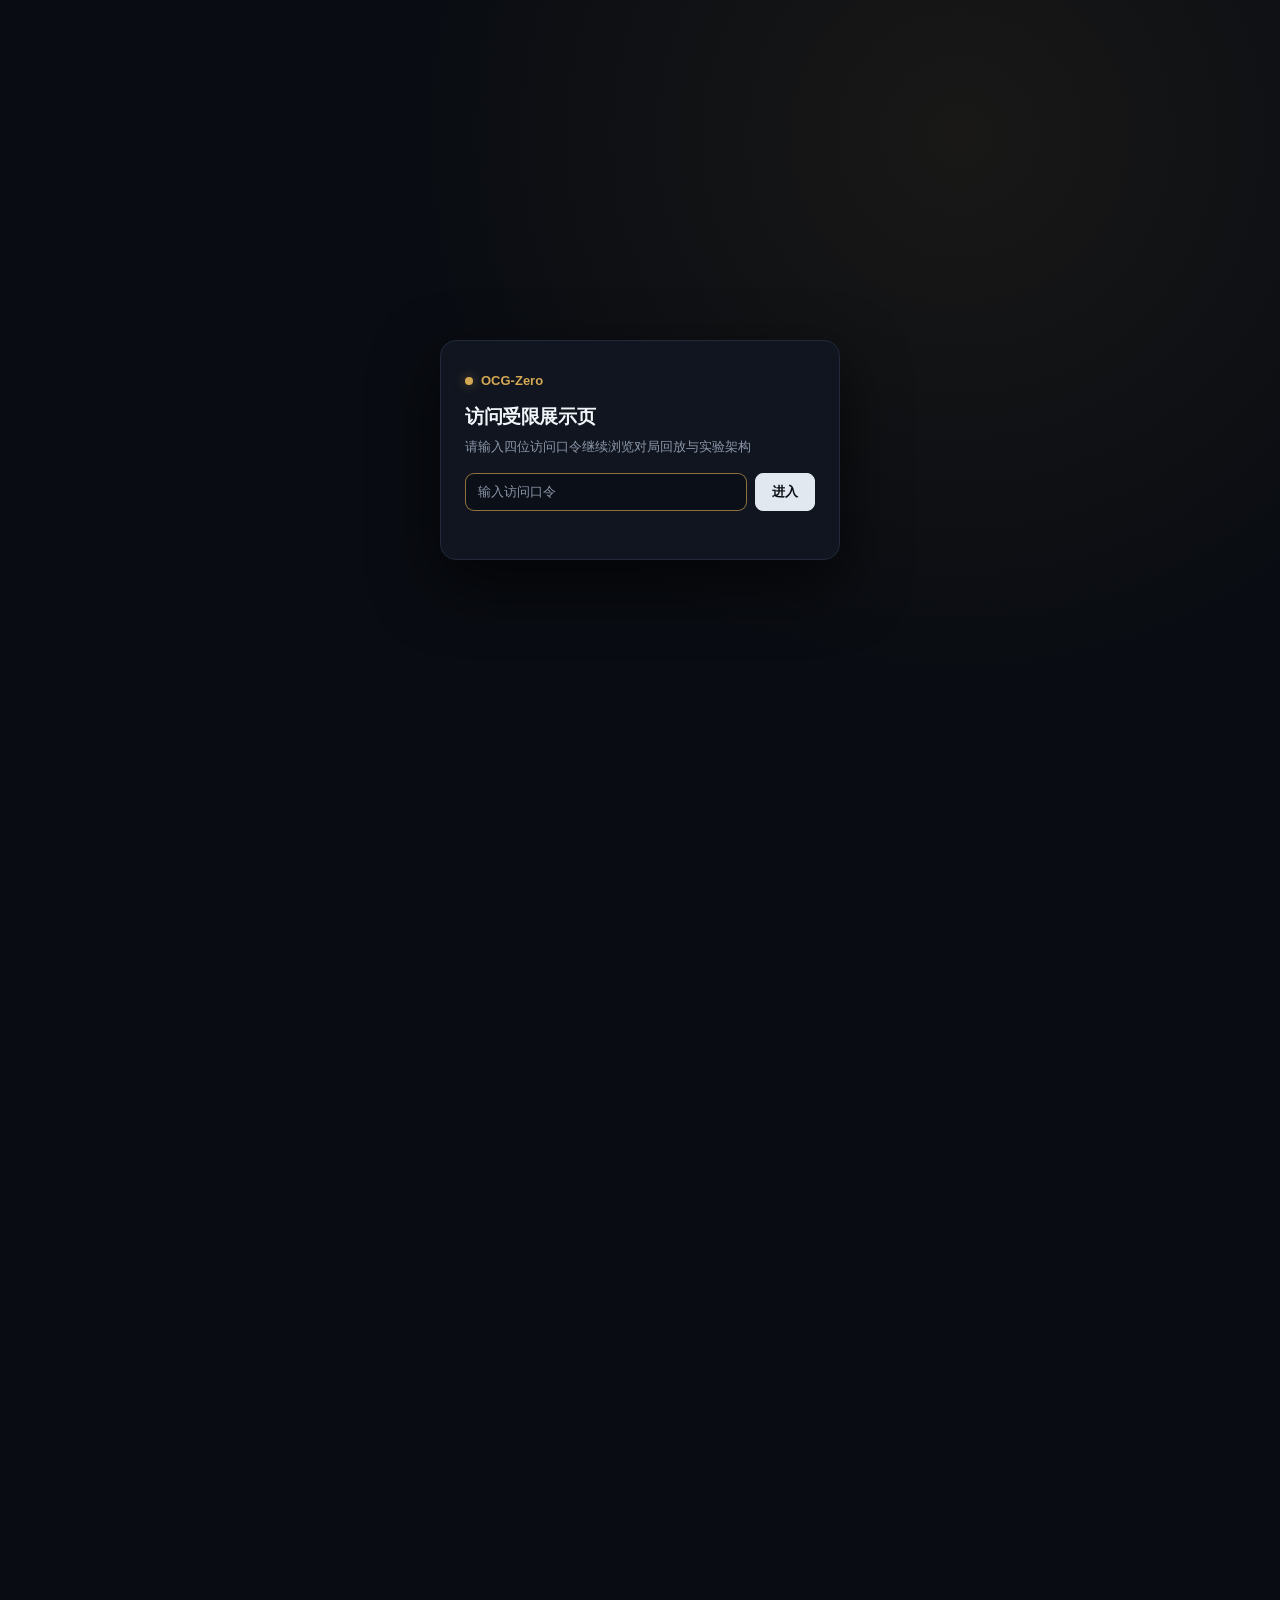
<file: index.html>
<!DOCTYPE html>
<html lang="zh-CN">
<head>
  <meta charset="UTF-8" />
  <meta name="viewport" content="width=device-width, initial-scale=1.0" />
  <title>OCG-Zero · 对局回放浏览</title>
  <link rel="stylesheet" href="assets/style.css" />
  <script src="assets/gate.js"></script>
</head>
<body>
  <nav class="topbar">
    <div class="topbar-inner">
      <a class="brand" href="index.html"><span class="brand-dot"></span><span>OCG-Zero</span></a>
      <div class="nav-links">
        <a class="nav-link active" href="index.html">对局回放</a>
        <a class="nav-link" href="puct.html">PUCT 实时选招</a>
        <a class="nav-link" href="psro.html">PSRO 博弈演化</a>
        <a class="nav-link" href="breaker.html">后攻破阵</a>
        <a class="nav-link" href="arch.html">架构与算力</a>
      </div>
    </div>
  </nav>
  <main class="container">
    <div class="page-head">
      <h1>OCG-Zero · 真实规则与排位对局回放</h1>
      <p>包含 4 场离线实验室基准回放与 6 场 MyCard 竞技排位（Bo3）真人实战高光/复盘；桌垫上的手牌、双方墓地、除外、额外、卡组、Bo3 换备及每张在场卡均可点击查看详情与官方中文卡文。</p>
    </div>

    <section class="kpi-grid">
      <div class="kpi">
        <div class="kpi-label">原装 40 卡 OCG 基准任务</div>
        <div class="kpi-value">12 / 12</div>
        <div class="kpi-sub">4 大梯度卡组零魔改全部打通</div>
      </div>
      <div class="kpi">
        <div class="kpi-label">搜索预算 vs 网络容量缩放</div>
        <div class="kpi-value">3.25×</div>
        <div class="kpi-sub">残差先验达 48.2%，搜索斜率主导扩展</div>
      </div>
      <div class="kpi">
        <div class="kpi-label">PSRO 手坑主动捏坑率</div>
        <div class="kpi-value">47.1%</div>
        <div class="kpi-sub">跳过早期诱饵，T1 目标达成率减半</div>
      </div>
      <div class="kpi">
        <div class="kpi-label">天杯龙后攻 · 排位与破阵</div>
        <div class="kpi-value">38.75%</div>
        <div class="kpi-sub">离线 63.75% 全清 · 新增 6 场 MyCard 真人排位 Bo3</div>
      </div>
    </section>

    <section class="panel">
      <div class="filter-bar" id="scenarioFilters"></div>
      <div class="tabs" id="scenarioTabs"></div>

      <div style="display:flex;flex-wrap:wrap;justify-content:space-between;align-items:baseline;gap:10px;margin-bottom:10px;">
        <div>
          <h2 id="scTitle" style="font-size:1.08rem;"></h2>
          <p id="scSubtitle" style="font-size:12px;color:var(--muted);margin-top:2px;"></p>
        </div>
        <span class="step-counter" id="stepBadge">第 1 / 88 步</span>
      </div>

      <div class="explorer-grid">
        <div class="board-shell">
          <div class="board-bar">
            <div class="bar-group">
              <span class="lp-tag"><span id="lpLabel0">我方</span> <b id="lp0">8000</b></span>
              <span class="phase-tag" id="phasePill">第 1 回合 · 主要阶段 1</span>
            </div>
            <div class="bar-group">
              <button class="btn" id="handBtn">当前手牌</button>
              <button class="btn" id="zoneBtn">墓地/除外/额外</button>
              <button class="btn" id="deckBtn">完整卡组</button>
              <button class="btn" id="matToggleBtn">深空桌垫</button>
              <span class="lp-tag opp"><span id="lpLabel1">对手</span> <b id="lp1">8000</b></span>
            </div>
          </div>

          <div class="hand-drawer" id="handDrawer">
            <div class="hand-row"><span class="hand-row-label" id="p1HandWho">对手手牌</span><div id="p1HandList" style="display:flex;flex-wrap:wrap;gap:5px;"></div></div>
            <div class="hand-row"><span class="hand-row-label" id="p0HandWho">我方手牌</span><div id="p0HandList" style="display:flex;flex-wrap:wrap;gap:5px;"></div></div>
          </div>

          <div class="playmat-scroll">
            <div class="playmat" id="playmatBox">
              <div class="playmat-grid">
                <div class="zone pile clickable" id="oppDeck" title="点击查看对手已亮卡表"></div>
                <div class="zone st pend-red" id="oppS4"></div>
                <div class="zone st" id="oppS3"></div>
                <div class="zone st" id="oppS2"></div>
                <div class="zone st" id="oppS1"></div>
                <div class="zone st pend-blue" id="oppS0"></div>
                <div class="zone pile clickable" id="oppExtra" title="点击查看对手已亮卡表"></div>

                <div class="zone pile clickable" id="oppGY" title="点击检视对手墓地与除外区"></div>
                <div class="zone mz" id="oppM4"></div>
                <div class="zone mz" id="oppM3"></div>
                <div class="zone mz" id="oppM2"></div>
                <div class="zone mz" id="oppM1"></div>
                <div class="zone mz" id="oppM0"></div>
                <div class="zone field-z" id="oppField"></div>

                <div class="pm-mid-spacer"><span id="matSideNote"></span></div>
                <div class="zone emz" id="emz0"></div>
                <div class="pm-mid-line" id="centerChainOrb"><span id="centerChainBadge">MAIN</span></div>
                <div class="zone emz" id="emz1"></div>
                <div class="pm-chain-area">
                  <div id="chainBox"><span style="font-size:10px;color:var(--muted);">无连锁处理</span></div>
                  <div style="font-family:var(--mono);font-size:9.5px;color:var(--muted);" id="chainCount">累计连锁 0</div>
                </div>

                <div class="zone field-z" id="p0Field"></div>
                <div class="zone mz" id="p0M0"></div>
                <div class="zone mz" id="p0M1"></div>
                <div class="zone mz" id="p0M2"></div>
                <div class="zone mz" id="p0M3"></div>
                <div class="zone mz" id="p0M4"></div>
                <div class="zone pile clickable" id="p0GY" title="点击检视我方墓地与除外区"></div>

                <div class="zone pile clickable" id="p0Extra" title="点击检视我方额外卡组"></div>
                <div class="zone st pend-blue" id="p0S0"></div>
                <div class="zone st" id="p0S1"></div>
                <div class="zone st" id="p0S2"></div>
                <div class="zone st" id="p0S3"></div>
                <div class="zone st pend-red" id="p0S4"></div>
                <div class="zone pile clickable" id="p0Deck" title="点击查看我方完整主/额/副卡组"></div>
              </div>
            </div>
          </div>

          <div class="zone-strip" id="zoneStrip"></div>
          <p id="scNote" style="font-size:11.5px;color:var(--muted);line-height:1.5;"></p>
        </div>

        <div class="side-panel">
          <div class="controls">
            <button class="btn" id="prevBtn">上一步</button>
            <button class="btn primary" id="playBtn">播放</button>
            <button class="btn" id="nextBtn">下一步</button>
            <button class="btn" id="speedBtn" style="font-family:var(--mono);">1.0×</button>
            <input type="range" id="stepSlider" min="0" max="0" value="0" aria-label="回放进度" />
          </div>
          <div class="milestones" id="milestones"></div>
          <div class="step-detail">
            <div class="step-head-row">
              <h3 id="stepTitle"></h3>
              <span class="src-badge" id="stepSrcBadge" style="display:none;"></span>
            </div>
            <p id="stepDesc"></p>
          </div>
          <div style="display:flex;justify-content:space-between;font-size:11px;color:var(--muted);padding:0 2px;">
            <span>动作日志</span><span>点击任意行跳转 · 场上卡片可点开</span>
          </div>
          <div class="step-log" id="stepLog"></div>
        </div>
      </div>
    </section>

    <div class="section-head">
      <h2>深入原理与动态可视化</h2>
      <span>点击顶部导航或下方入口查看算法实时选招与博弈轨迹</span>
    </div>
    <section class="two-col">
      <a class="panel" href="puct.html" style="display:block;transition:border-color .15s;">
        <h3 style="font-size:1rem;margin-bottom:4px;color:var(--accent);">PUCT 实时搜索选招过程 →</h3>
        <p style="font-size:12.5px;color:var(--muted);">逐轮拆解真实求解器 16 次树模拟：观察 MLP 先验 P(s,a)、探索加成 U(s,a) 与引擎实测回传 Q(s,a) 如何动态选招并纠正误判。</p>
      </a>
      <a class="panel" href="psro.html" style="display:block;transition:border-color .15s;">
        <h3 style="font-size:1rem;margin-bottom:4px;color:var(--gold);">PSRO 博弈演化与可见轨迹 →</h3>
        <p style="font-size:12.5px;color:var(--muted);">交互式 4×4 收益矩阵与纳什均衡热力图，并排对比初代见窗乱交与多轮博弈后“捏坑双杀 / 吃坑重连”的真实对局序列。</p>
      </a>
    </section>

    <footer>
      <span>OCG-Zero 公开展示页 · 7×5 对局回放与多区域检视浏览器</span>
      <span>卡名与卡文核对来源：YGOCDB 中文卡表 &amp; MyCard 竞技排位实录</span>
    </footer>
  </main>

  <!-- Deck / Opp Cards / Bo3 Side Modal -->
  <div class="modal-backdrop" id="deckModal">
    <div class="modal-box">
      <div class="modal-head">
        <div>
          <h3 id="deckModalTitle" style="font-size:1.05rem;">完整卡组</h3>
          <p id="deckModalSub" style="font-size:12px;color:var(--muted);margin-top:2px;"></p>
        </div>
        <button class="btn" id="closeDeckBtn">关闭</button>
      </div>
      <div class="modal-tabs" id="deckModalTabs"></div>
      <div id="deckModalBody"></div>
    </div>
  </div>

  <!-- Zones Modal: GY / Removed / Extra / Opp Seen / Side Swaps -->
  <div class="modal-backdrop" id="zoneModal">
    <div class="modal-box">
      <div class="modal-head">
        <div>
          <h3 id="zoneModalTitle" style="font-size:1.05rem;">区域卡片检视</h3>
          <p id="zoneModalSub" style="font-size:12px;color:var(--muted);margin-top:2px;"></p>
        </div>
        <button class="btn" id="closeZoneBtn">关闭</button>
      </div>
      <div class="modal-tabs" id="zoneModalTabs"></div>
      <div id="zoneModalBody"></div>
    </div>
  </div>

  <!-- Single Card Detail Modal (Topmost) -->
  <div class="modal-backdrop card-modal-backdrop" id="cardModal">
    <div class="modal-box card-modal-box">
      <div class="modal-head">
        <div>
          <h3 id="cardModalTitle" style="font-size:1.08rem;">卡片详情</h3>
          <p id="cardModalSub" style="font-size:12px;color:var(--muted);margin-top:2px;"></p>
        </div>
        <button class="btn" id="closeCardBtn">关闭</button>
      </div>
      <div id="cardModalBody"></div>
    </div>
  </div>

  <script src="assets/replays_data.js"></script>
  <script>
    const SCENARIOS = window.SCENARIOS || [];
    const DECKS = window.DECKS || {};
    const CARD_DB = window.CARD_DB || {};

    let activeCategory = "all";
    let activeScenarioIdx = 0;
    let activeStepIdx = 0;
    let activeDeckTab = "my";
    let activeZoneTab = "p0Gy";
    let timer = null;
    const SPEEDS = [1, 2, 4];
    let speedIdx = 0;
    const BASE_MS = 2000;

    const filtersEl = document.getElementById("scenarioFilters");
    const tabsEl = document.getElementById("scenarioTabs");
    const sliderEl = document.getElementById("stepSlider");
    const playBtn = document.getElementById("playBtn");
    const speedBtn = document.getElementById("speedBtn");
    const logEl = document.getElementById("stepLog");
    const mileEl = document.getElementById("milestones");
    const handBtn = document.getElementById("handBtn");
    const handDrawer = document.getElementById("handDrawer");
    const deckModal = document.getElementById("deckModal");
    const zoneModal = document.getElementById("zoneModal");
    const cardModal = document.getElementById("cardModal");
    const playmatBox = document.getElementById("playmatBox");
    const matToggleBtn = document.getElementById("matToggleBtn");

    const esc = (s) => String(s == null ? "" : s)
      .replace(/&/g, "&amp;").replace(/</g, "&lt;").replace(/>/g, "&gt;")
      .replace(/"/g, "&quot;").replace(/'/g, "&#39;");

    function inferKindFromCard(cardName, explicitKind) {
      if (explicitKind) return explicitKind;
      const info = CARD_DB[cardName];
      const tp = String(info?.types || "");
      if (tp.includes("连接")) return "link";
      if (tp.includes("超量")) return "xyz";
      if (tp.includes("同调")) return "synchro";
      if (tp.includes("融合")) return "fusion";
      if (tp.includes("场地")) return "field";
      if (tp.includes("陷阱")) return "trap";
      if (tp.includes("魔法")) return "spell";
      return "monster";
    }

    function openCardModal(cardName, zoneContext = "", cardObj = null) {
      const nm = typeof cardName === "string" ? cardName : (cardName?.name || "未知卡片");
      if (/里侧怪兽|里侧魔陷/.test(nm)) {
        document.getElementById("cardModalTitle").textContent = nm;
        document.getElementById("cardModalSub").textContent = zoneContext || "盖放状态";
        document.getElementById("cardModalBody").innerHTML = `
          <div class="card-desc-box">该卡片当前处于里侧覆盖状态（未公开），真实视角下无法提前获知其精确卡名。</div>
        `;
        cardModal.classList.add("open");
        return;
      }
      const dbEntry = CARD_DB[nm] || {};
      const code = cardObj?.code || dbEntry.id || 0;
      document.getElementById("cardModalTitle").textContent = nm;
      const subParts = [dbEntry.enName || "", code ? `#${code}` : "", zoneContext].filter(Boolean);
      document.getElementById("cardModalSub").textContent = subParts.join(" · ");

      const stats = [];
      if (dbEntry.types) stats.push(dbEntry.types);
      else if (cardObj?.meta) stats.push(cardObj.meta);
      if (dbEntry.atk !== null && dbEntry.atk !== undefined && dbEntry.atk >= 0) stats.push(`ATK ${dbEntry.atk}`);
      if (dbEntry.def !== null && dbEntry.def !== undefined && dbEntry.def >= 0 && !String(dbEntry.types || "").includes("连接")) {
        stats.push(`DEF ${dbEntry.def}`);
      }
      if (cardObj?.meta && (!dbEntry.types || !cardObj.meta.includes(dbEntry.types))) {
        stats.push(`当前表示: ${cardObj.meta}`);
      }

      const pdescBlock = dbEntry.pdesc
        ? `<div class="card-desc-box" style="margin-bottom:8px;border-color:rgba(56,189,248,.35);"><b>【灵摆效果】</b>\n${esc(dbEntry.pdesc)}</div>`
        : "";
      const descText = dbEntry.desc || "暂无本地卡文缓存（仍可在当前对局轨迹中追踪该卡调度情况）。";

      document.getElementById("cardModalBody").innerHTML = `
        ${stats.length ? `<div class="card-stat-row">${stats.map((s) => `<span class="card-stat-pill">${esc(s)}</span>`).join("")}</div>` : ""}
        ${pdescBlock}
        <div class="card-desc-box">${esc(descText)}</div>
      `;
      cardModal.classList.add("open");
    }

    function renderZone(id, wm, card, opt = {}) {
      const el = document.getElementById(id);
      if (!el) return;
      const base = opt.base || "mz";
      const pip = opt.pip ? `<span class="pend-pip ${opt.pip}"></span>` : "";
      if (!card) {
        el.className = `zone ${base} empty`;
        el.removeAttribute("title");
        el.onclick = null;
        el.innerHTML = `${pip}<div class="zone-wm">${esc(wm)}</div>`;
        return;
      }
      const isFacedown = Boolean(card.facedown) || (/盖放/.test(card.meta || "") && !/已使用/.test(card.meta || ""));
      const kind = isFacedown ? "facedown" : (card.kind || "monster");
      el.className = `zone ${base} filled clickable-card ${kind}${opt.opp ? " opp-owned" : ""}`;
      el.title = card.name + (card.meta ? " · " + card.meta : "") + "（点击查看卡文）";
      el.innerHTML = `${pip}<div class="c-tag">${esc(wm)}</div><div class="c-name">${esc(card.name)}</div><div class="c-meta">${esc(card.meta || "")}</div>`;
      el.onclick = () => openCardModal(card.name, `${opt.opp ? "对手" : "我方"} · ${wm}`, card);
    }

    function renderPile(id, title, countText, topCard, onClick) {
      const el = document.getElementById(id);
      if (!el) return;
      el.className = "zone pile clickable empty";
      el.innerHTML = `<div class="zone-wm">${esc(title)}${countText !== "" ? `<b>${esc(countText)}</b>` : ""}${topCard ? `<small>${esc(topCard)}</small>` : ""}<span class="pile-cta">点开</span></div>`;
      el.onclick = onClick || null;
    }

    function renderHandList(el, cards, emptyMsg, isOpp, oppHandCount = null) {
      if (!cards || !cards.length) {
        if (isOpp && oppHandCount != null) {
          el.innerHTML = `<span class="hand-pill opp">对手未知暗牌 ×${oppHandCount}（实战盲手牌）</span>`;
        } else {
          el.innerHTML = `<span style="font-size:11px;color:var(--muted);">${esc(emptyMsg)}</span>`;
        }
        return;
      }
      el.innerHTML = "";
      cards.forEach((c) => {
        const nm = typeof c === "string" ? c : c.name;
        const btn = document.createElement("span");
        btn.className = `hand-pill clickable${isOpp ? " opp" : ""}`;
        btn.textContent = nm;
        btn.title = "点击查看卡片详情";
        btn.onclick = () => openCardModal(nm, isOpp ? "对手手牌" : "我方手牌");
        el.appendChild(btn);
      });
    }

    function getStepZones(sc, step) {
      const myGy = step.gy || [];
      const oppGy = step.oppGy || [];
      const oppGyCount = step.oppGyCount != null ? Number(step.oppGyCount) : oppGy.length;
      const myRemoved = step.removed || [];
      const oppRemoved = step.oppRemoved || [];
      let myExtraCards = step.myExtraCards;
      if (!Array.isArray(myExtraCards)) {
        const dk = DECKS[sc.deckKey || "plant"];
        myExtraCards = [];
        if (dk && Array.isArray(dk.extra)) {
          dk.extra.forEach((c) => { for (let i = 0; i < (c.cnt || 1); i++) myExtraCards.push(c.name); });
        }
      }
      const myDeckCount = step.myDeckCount != null ? step.myDeckCount : (DECKS[sc.deckKey || "plant"]?.counts?.main ?? 40);
      const oppSeen = sc.oppDeckSeen || [];
      const sideSwaps = sc.sideSwaps || [];
      return { myGy, oppGy, oppGyCount, myRemoved, oppRemoved, myExtraCards, myDeckCount, oppSeen, sideSwaps };
    }

    function renderZoneStrip(sc, step, z) {
      const strip = document.getElementById("zoneStrip");
      strip.innerHTML = "";
      const items = [
        { key: "p0Gy", label: "我方墓地", count: z.myGy.length, cls: z.myGy.length ? "hot" : "" },
        { key: "oppGy", label: "对手墓地", count: z.oppGyCount, cls: z.oppGyCount ? "opp" : "" },
        { key: "p0Rm", label: "我方除外", count: z.myRemoved.length, cls: z.myRemoved.length ? "hot" : "" },
        { key: "oppRm", label: "对手除外", count: z.oppRemoved.length, cls: z.oppRemoved.length ? "opp" : "" },
        { key: "p0Extra", label: "我方额外", count: z.myExtraCards.length, cls: "" },
        { key: "oppSeen", label: "对手已亮牌", count: z.oppSeen.length, cls: z.oppSeen.length ? "opp" : "" },
      ];
      if (z.sideSwaps.length) {
        items.push({ key: "side", label: "Bo3 换备", count: z.sideSwaps.length, cls: "swap" });
      }
      items.forEach((it) => {
        const btn = document.createElement("button");
        btn.type = "button";
        btn.className = `zone-chip ${it.cls}`;
        btn.innerHTML = `<span>${esc(it.label)}</span><b>${it.count}</b>`;
        btn.onclick = () => openZoneModal(it.key);
        strip.appendChild(btn);
      });
      if (z.myGy.length || z.oppGy.length) {
        const tail = document.createElement("span");
        tail.style.cssText = "font-size:11px;color:var(--muted);margin-left:auto;";
        const topMy = z.myGy.length ? `我方墓地顶：${z.myGy[z.myGy.length - 1]}` : "";
        const topOpp = z.oppGy.length ? `对手墓地顶：${z.oppGy[z.oppGy.length - 1]}` : "";
        tail.textContent = [topMy, topOpp].filter(Boolean).join(" · ");
        strip.appendChild(tail);
      }
    }

    function emzSideOf(step, sc) { return (step && step.emzSide) || (sc && sc.emzSide) || "p0"; }

    function render() {
      const sc = SCENARIOS[activeScenarioIdx];
      if (!sc) return;
      const step = sc.steps[activeStepIdx];
      const total = sc.steps.length;
      const z = getStepZones(sc, step);

      document.querySelectorAll("#scenarioTabs .tab-btn").forEach((b) => {
        b.classList.toggle("active", Number(b.dataset.scIdx) === activeScenarioIdx);
      });
      document.getElementById("scTitle").textContent = sc.title;
      document.getElementById("scSubtitle").textContent = sc.subtitle;
      document.getElementById("scNote").textContent = sc.note || "";
      document.getElementById("stepBadge").textContent = `第 ${activeStepIdx + 1} / ${total} 步`;
      document.getElementById("lpLabel0").textContent = sc.side0;
      document.getElementById("lpLabel1").textContent = sc.side1;
      document.getElementById("lp0").textContent = step.lp[0];
      document.getElementById("lp1").textContent = step.lp[1];
      document.getElementById("phasePill").textContent = step.phase;

      const p0HandArr = step.p0Hand || [];
      handBtn.textContent = `当前手牌 (${p0HandArr.length})`;
      document.getElementById("p1HandWho").textContent = sc.side1;
      document.getElementById("p0HandWho").textContent = sc.side0;
      renderHandList(document.getElementById("p1HandList"), step.p1Hand, sc.p1HandUnknown ? "隐藏未知（可点“对手已亮牌”查看已知构筑）" : "本阶段未单列", true, step.oppHandCount);
      renderHandList(document.getElementById("p0HandList"), p0HandArr, "本步未单独记录手牌快照（可点“完整卡组”查看全表）", false);

      const oppS = step.oppS || [];
      renderPile("oppDeck", "卡组", z.oppSeen.length ? `已亮${z.oppSeen.length}` : "", "", () => openDeckModal("opp"));
      renderZone("oppS4", "S4", oppS[4] || null, { base: "st pend-red", pip: "red", opp: true });
      renderZone("oppS3", "S3", oppS[3] || null, { base: "st", opp: true });
      renderZone("oppS2", "S2", oppS[2] || null, { base: "st", opp: true });
      renderZone("oppS1", "S1", oppS[1] || null, { base: "st", opp: true });
      renderZone("oppS0", "S0", oppS[0] || null, { base: "st pend-blue", pip: "blue", opp: true });
      renderPile("oppExtra", "额外/亮牌", z.oppSeen.length ? String(z.oppSeen.length) : "", "", () => openZoneModal("oppSeen"));

      const p1Arr = step.p1 || [];
      renderPile("oppGY", "对手墓地", z.oppGyCount ? String(z.oppGyCount) : "0", z.oppGy.length ? z.oppGy[z.oppGy.length - 1] : "", () => openZoneModal("oppGy"));
      [4, 3, 2, 1, 0].forEach((idx) => renderZone(`oppM${idx}`, `M${idx}`, p1Arr[idx] || null, { base: "mz", opp: true }));
      renderZone("oppField", "场地", oppS[5] || null, { base: "field-z", opp: true });

      const emzSide = emzSideOf(step, sc);
      const emz0 = (step.emz || [])[0] || null;
      const emz1 = (step.emz || [])[1] || null;
      renderZone("emz0", "EMZ 左", emz0, { base: "emz", opp: emz0 ? (emz0.owner ? emz0.owner === "opp" : emzSide === "p1") : false });
      renderZone("emz1", "EMZ 右", emz1, { base: "emz", opp: emz1 ? (emz1.owner ? emz1.owner === "opp" : emzSide === "p1") : false });
      document.getElementById("matSideNote").textContent = sc.side0 + " vs " + sc.side1;

      const sArr = step.s || [];
      const mArr = step.m || [];
      renderZone("p0Field", "场地", sArr[5] || null, { base: "field-z" });
      [0, 1, 2, 3, 4].forEach((idx) => renderZone(`p0M${idx}`, `M${idx}`, mArr[idx] || null, { base: "mz" }));
      renderPile("p0GY", "我方墓地", z.myGy.length ? String(z.myGy.length) : "0", z.myGy.length ? z.myGy[z.myGy.length - 1] : "", () => openZoneModal("p0Gy"));

      renderPile("p0Extra", "额外", String(z.myExtraCards.length), z.myExtraCards[0] || "", () => openZoneModal("p0Extra"));
      renderZone("p0S0", "S0", sArr[0] || null, { base: "st pend-blue", pip: "blue" });
      renderZone("p0S1", "S1", sArr[1] || null, { base: "st" });
      renderZone("p0S2", "S2", sArr[2] || null, { base: "st" });
      renderZone("p0S3", "S3", sArr[3] || null, { base: "st" });
      renderZone("p0S4", "S4", sArr[4] || null, { base: "st pend-red", pip: "red" });
      renderPile("p0Deck", "卡组", String(z.myDeckCount), "", () => openDeckModal("my"));

      const hasChain = !!(step.chain && step.chain.length);
      document.getElementById("centerChainOrb").className = `pm-mid-line${hasChain ? " hot" : ""}`;
      document.getElementById("centerChainBadge").textContent = hasChain ? `CL ${step.chain.length}` : (/战斗/.test(step.phase) ? "BP" : /结束/.test(step.phase) ? "EP" : "MP");
      document.getElementById("chainBox").innerHTML = hasChain
        ? step.chain.map((c) => `<span class="chain-pill${c.p === 1 ? " opp" : ""}">${esc(c.text)}</span>`).join("")
        : `<span style="font-size:10px;color:var(--muted);">无新增连锁</span>`;
      document.getElementById("chainCount").textContent = `累计 ${sc.category === "lab" ? "连锁" : "动作"} ${step.chainCount || (activeStepIdx + 1)}${sc.chainsTotal ? " / " + sc.chainsTotal : ""}`;

      renderZoneStrip(sc, step, z);

      document.getElementById("stepTitle").textContent = step.title;
      const badge = document.getElementById("stepSrcBadge");
      const tagText = step.sourceTag || "";
      if (tagText) {
        badge.style.display = "inline-block";
        badge.textContent = tagText;
        badge.className = "src-badge" + (tagText.includes("HT-PSRO") ? " ht" : tagText.includes("短搜") ? " planner" : tagText.includes("换备") ? " side" : "");
      } else {
        badge.style.display = "none";
      }
      document.getElementById("stepDesc").textContent = step.desc;
      sliderEl.max = total - 1;
      sliderEl.value = activeStepIdx;

      const lastMile = (sc.milestones || []).reduce((acc, m) => (activeStepIdx >= m[1] ? m[1] : acc), 0);
      mileEl.querySelectorAll(".mile-btn").forEach((b) => b.classList.toggle("active", Number(b.dataset.idx) === lastMile));
      logEl.querySelectorAll(".log-row").forEach((el) => el.classList.toggle("active", Number(el.dataset.idx) === activeStepIdx));
      const activeRow = logEl.querySelector(`.log-row[data-idx="${activeStepIdx}"]`);
      if (activeRow) logEl.scrollTop = Math.max(0, activeRow.offsetTop - logEl.clientHeight / 2 + activeRow.offsetHeight / 2);
    }

    function buildTileGrid(names, kindFallback, zoneLabel, isOpp = false) {
      if (!names || !names.length) {
        return `<div class="zone-notice">当前步该区域暂无公开记录卡片。</div>`;
      }
      // Group duplicate card names nicely with counts while preserving first-seen order
      const map = new Map();
      names.forEach((nm) => map.set(nm, (map.get(nm) || 0) + 1));
      const grid = document.createElement("div");
      grid.className = "zone-cards-grid";
      for (const [nm, cnt] of map.entries()) {
        const dbEntry = CARD_DB[nm] || {};
        const k = inferKindFromCard(nm, kindFallback);
        const tile = document.createElement("button");
        tile.type = "button";
        tile.className = `z-card-tile ${k}`;
        tile.innerHTML = `
          <div class="z-card-main">
            <div class="z-card-name">${esc(nm)}</div>
            <div class="z-card-sub">${esc(dbEntry.types || (isOpp ? "对手已公开卡" : "点击查看卡文"))}</div>
          </div>
          <span class="z-card-cnt">${cnt > 1 ? `×${cnt}` : "详情 →"}</span>
        `;
        tile.onclick = () => openCardModal(nm, zoneLabel);
        grid.appendChild(tile);
      }
      return grid;
    }

    function openZoneModal(tabKey = "p0Gy") {
      activeZoneTab = tabKey;
      renderZoneModal();
      zoneModal.classList.add("open");
    }

    function renderZoneModal() {
      const sc = SCENARIOS[activeScenarioIdx];
      const step = sc.steps[activeStepIdx];
      const z = getStepZones(sc, step);

      document.getElementById("zoneModalTitle").textContent = `多区域实时检视 · 第 ${activeStepIdx + 1} 步`;
      document.getElementById("zoneModalSub").textContent = `${sc.side0} vs ${sc.side1} · ${step.phase}（点击任意卡片可查官方效果）`;

      const tabs = [
        { key: "p0Gy", label: `我方墓地 (${z.myGy.length})` },
        { key: "oppGy", label: `对手墓地 (${z.oppGyCount})` },
        { key: "p0Rm", label: `我方除外 (${z.myRemoved.length})` },
        { key: "oppRm", label: `对手除外 (${z.oppRemoved.length})` },
        { key: "p0Extra", label: `我方额外 (${z.myExtraCards.length})` },
        { key: "oppSeen", label: `对手已亮牌 (${z.oppSeen.length})` },
        { key: "side", label: `Bo3 换备 (${z.sideSwaps.length})` },
      ];
      const tabsWrap = document.getElementById("zoneModalTabs");
      tabsWrap.innerHTML = "";
      tabs.forEach((tb) => {
        const b = document.createElement("button");
        b.type = "button";
        b.className = `m-tab-btn${activeZoneTab === tb.key ? " active" : ""}`;
        b.textContent = tb.label;
        b.onclick = () => { activeZoneTab = tb.key; renderZoneModal(); };
        tabsWrap.appendChild(b);
      });

      const body = document.getElementById("zoneModalBody");
      body.innerHTML = "";

      if (activeZoneTab === "p0Gy") {
        const res = buildTileGrid([...z.myGy].reverse(), null, "我方墓地");
        typeof res === "string" ? (body.innerHTML = res) : body.appendChild(res);
      } else if (activeZoneTab === "oppGy") {
        if (z.oppGyCount > z.oppGy.length) {
          const n = document.createElement("div");
          n.className = "zone-notice";
          n.textContent = `引擎记录对手墓地共 ${z.oppGyCount} 张；其中已同步采样到精确卡名的有 ${z.oppGy.length} 张（其余 ${z.oppGyCount - z.oppGy.length} 张发生在早期采样间隔间，已真实保留张数计数）。`;
          body.appendChild(n);
        }
        const res = buildTileGrid([...z.oppGy].reverse(), null, "对手墓地", true);
        if (typeof res === "string") {
          if (!z.oppGyCount) body.innerHTML = res;
        } else {
          body.appendChild(res);
        }
      } else if (activeZoneTab === "p0Rm") {
        const res = buildTileGrid(z.myRemoved, null, "我方除外区");
        typeof res === "string" ? (body.innerHTML = res) : body.appendChild(res);
      } else if (activeZoneTab === "oppRm") {
        const res = buildTileGrid(z.oppRemoved, null, "对手除外区", true);
        typeof res === "string" ? (body.innerHTML = res) : body.appendChild(res);
      } else if (activeZoneTab === "p0Extra") {
        const res = buildTileGrid(z.myExtraCards, "synchro", "我方额外卡组");
        typeof res === "string" ? (body.innerHTML = res) : body.appendChild(res);
      } else if (activeZoneTab === "oppSeen") {
        const names = z.oppSeen.map((c) => c.name);
        const res = buildTileGrid(names, null, "对手整场已亮明卡表", true);
        typeof res === "string" ? (body.innerHTML = res) : body.appendChild(res);
      } else if (activeZoneTab === "side") {
        if (!z.sideSwaps.length) {
          body.innerHTML = `<div class="zone-notice">该场景为单局或未触发局间 Bo3 换备。</div>`;
        } else {
          z.sideSwaps.forEach((sw) => {
            const card = document.createElement("div");
            card.className = "swap-card";
            card.innerHTML = `
              <div class="swap-card-head">
                <span>G${sw.subGame} 结束后 → G${sw.subGame + 1} 换备方案：${esc(sw.archetypeTag)}</span>
                <span style="font-family:var(--mono);font-size:11px;color:var(--muted);">${esc(sw.mode)} · 共换 ${sw.applied} 张</span>
              </div>
              <div class="swap-pairs"></div>
            `;
            const pairsBox = card.querySelector(".swap-pairs");
            (sw.pairs || []).forEach((p) => {
              const row = document.createElement("div");
              row.className = "swap-row";
              const outBtn = document.createElement("button");
              outBtn.type = "button";
              outBtn.className = "swap-pill out";
              outBtn.textContent = `− 换出 ${p.outName}`;
              outBtn.onclick = () => openCardModal(p.outName, "Bo3 换出副卡");
              const arr = document.createElement("span");
              arr.style.color = "var(--muted)";
              arr.textContent = "→";
              const inBtn = document.createElement("button");
              inBtn.type = "button";
              inBtn.className = "swap-pill in";
              inBtn.textContent = `+ 换入 ${p.inName}`;
              inBtn.onclick = () => openCardModal(p.inName, "Bo3 换入副卡");
              row.append(outBtn, arr, inBtn);
              pairsBox.appendChild(row);
            });
            body.appendChild(card);
          });
        }
      }
    }

    function openDeckModal(tabKey = "my") {
      activeDeckTab = tabKey;
      renderDeckModal();
      deckModal.classList.add("open");
    }

    function renderDeckModal() {
      const sc = SCENARIOS[activeScenarioIdx];
      const dk = DECKS[sc.deckKey || "plant"];
      const oppSeen = sc.oppDeckSeen || [];
      const sideSwaps = sc.sideSwaps || [];

      document.getElementById("deckModalTitle").textContent = activeDeckTab === "opp"
        ? `对手本场已亮明卡表 · ${sc.side1}`
        : (activeDeckTab === "side" ? `Bo3 换备记录 · ${sc.side0}` : `完整卡组 · ${dk.title}`);

      document.getElementById("deckModalSub").textContent = `主卡组 ${dk.counts.main} 张 · 额外 ${dk.counts.extra} 张${dk.counts.side ? ` · 副卡组 ${dk.counts.side} 张` : ""}（点击任意单卡查看中文效果）`;

      const tabsWrap = document.getElementById("deckModalTabs");
      tabsWrap.innerHTML = "";
      const dTabs = [
        { key: "my", label: `我方完整卡组 (${dk.counts.main}+${dk.counts.extra}${dk.counts.side ? `+${dk.counts.side}` : ""})` },
        { key: "opp", label: `对手已亮卡表 (${oppSeen.length})` },
        { key: "side", label: `Bo3 换备 (${sideSwaps.length})` },
      ];
      dTabs.forEach((tb) => {
        const b = document.createElement("button");
        b.type = "button";
        b.className = `m-tab-btn${activeDeckTab === tb.key ? " active" : ""}`;
        b.textContent = tb.label;
        b.onclick = () => { activeDeckTab = tb.key; renderDeckModal(); };
        tabsWrap.appendChild(b);
      });

      const body = document.getElementById("deckModalBody");
      body.innerHTML = "";

      if (activeDeckTab === "my") {
        const groups = [
          ["怪兽卡", dk.monster || []],
          ["魔法 / 场地", dk.spell || []],
          ["陷阱卡", dk.trap || []],
          ["额外卡组", dk.extra || []],
          ["副卡组 (Side Deck)", dk.side || []],
        ].filter((g) => g[1].length);

        const cols = document.createElement("div");
        cols.className = "deck-cols";
        groups.forEach(([label, arr]) => {
          const grp = document.createElement("div");
          grp.className = "deck-group";
          const totalCnt = arr.reduce((a, b) => a + b.cnt, 0);
          grp.innerHTML = `<h4>${esc(label)} (${totalCnt})</h4>`;
          const ul = document.createElement("ul");
          ul.className = "deck-list";
          arr.forEach((c) => {
            const li = document.createElement("li");
            li.className = "clickable-item";
            li.innerHTML = `<span>${esc(c.name)}</span><span class="deck-cnt">×${c.cnt}</span>`;
            li.onclick = () => openCardModal(c.name, label, c);
            ul.appendChild(li);
          });
          grp.appendChild(ul);
          cols.appendChild(grp);
        });
        body.appendChild(cols);
      } else if (activeDeckTab === "opp") {
        const res = buildTileGrid(oppSeen.map((c) => c.name), null, "对手已亮明卡组", true);
        typeof res === "string" ? (body.innerHTML = res) : body.appendChild(res);
      } else {
        if (!sideSwaps.length) {
          body.innerHTML = `<div class="zone-notice">本场未执行 Bo3 换备（或为单局实验室基准场景）。</div>`;
        } else {
          // Reuse zone swap rendering by temporarily rendering swap cards
          sideSwaps.forEach((sw) => {
            const card = document.createElement("div");
            card.className = "swap-card";
            card.innerHTML = `
              <div class="swap-card-head">
                <span>G${sw.subGame} 结束后 → G${sw.subGame + 1} 换备：${esc(sw.archetypeTag)}</span>
                <span style="font-family:var(--mono);font-size:11px;color:var(--muted);">${esc(sw.mode)} · 共换 ${sw.applied} 张</span>
              </div>
              <div class="swap-pairs"></div>
            `;
            const pairsBox = card.querySelector(".swap-pairs");
            (sw.pairs || []).forEach((p) => {
              const row = document.createElement("div");
              row.className = "swap-row";
              const outBtn = document.createElement("button");
              outBtn.type = "button";
              outBtn.className = "swap-pill out";
              outBtn.textContent = `− 换出 ${p.outName}`;
              outBtn.onclick = () => openCardModal(p.outName, "Bo3 换出副卡");
              const arr = document.createElement("span");
              arr.style.color = "var(--muted)";
              arr.textContent = "→";
              const inBtn = document.createElement("button");
              inBtn.type = "button";
              inBtn.className = "swap-pill in";
              inBtn.textContent = `+ 换入 ${p.inName}`;
              inBtn.onclick = () => openCardModal(p.inName, "Bo3 换入副卡");
              row.append(outBtn, arr, inBtn);
              pairsBox.appendChild(row);
            });
            body.appendChild(card);
          });
        }
      }
    }

    function buildScenarioChrome() {
      const sc = SCENARIOS[activeScenarioIdx];
      mileEl.innerHTML = (sc.milestones || []).map((m) => `<button class="mile-btn" data-idx="${m[1]}">${esc(m[0])}</button>`).join("");
      mileEl.querySelectorAll(".mile-btn").forEach((b) => b.onclick = () => { stopPlay(); activeStepIdx = Number(b.dataset.idx); render(); });
      logEl.innerHTML = sc.steps.map((s, i) => {
        const isTrap = (s.chain || []).some((c) => c.p === 1);
        const tag = s.sourceTag || "";
        let cls = isTrap ? " trap" : "";
        if (tag.includes("HT-PSRO 捏坑") || /捏坑/.test(s.title)) cls += " ht-hold";
        else if (tag.includes("HT-PSRO")) cls += " ht-fire";
        else if (tag.includes("短搜")) cls += " pl-otk";
        else if (tag.includes("换备")) cls += " side-row";
        return `<div class="log-row${cls}" data-idx="${i}">[${i + 1}/${sc.steps.length}] ${esc(s.title)}</div>`;
      }).join("");
      logEl.querySelectorAll(".log-row").forEach((el) => el.onclick = () => { stopPlay(); activeStepIdx = Number(el.dataset.idx); render(); });
      logEl.scrollTop = 0;
    }

    function renderScenarioTabs() {
      const visible = SCENARIOS.map((sc, idx) => ({ sc, idx })).filter(({ sc }) => activeCategory === "all" || sc.category === activeCategory);
      if (!visible.some((x) => x.idx === activeScenarioIdx) && visible.length) {
        activeScenarioIdx = visible[0].idx;
        activeStepIdx = 0;
        buildScenarioChrome();
      }
      tabsEl.innerHTML = "";
      visible.forEach(({ sc, idx }) => {
        const btn = document.createElement("button");
        btn.className = `tab-btn${idx === activeScenarioIdx ? " active" : ""}`;
        btn.dataset.scIdx = String(idx);
        const badgeCls = sc.category === "win" ? "win" : (sc.category === "loss" ? "loss" : "lab");
        btn.innerHTML = `<div class="tab-head-line"><span>${esc(sc.shortTitle)}</span><span class="sc-badge ${badgeCls}">${esc(sc.badge || "LAB")}</span></div><small>${esc(sc.shortSub)}</small>`;
        btn.onclick = () => { stopPlay(); activeScenarioIdx = idx; activeStepIdx = 0; buildScenarioChrome(); render(); };
        tabsEl.appendChild(btn);
      });
    }

    function renderFilterBar() {
      const counts = {
        all: SCENARIOS.length,
        lab: SCENARIOS.filter((s) => s.category === "lab").length,
        win: SCENARIOS.filter((s) => s.category === "win").length,
        loss: SCENARIOS.filter((s) => s.category === "loss").length,
      };
      const defs = [
        { key: "all", label: `全部对局 (${counts.all})` },
        { key: "win", label: `真人排位 · 高光胜局 (${counts.win})` },
        { key: "loss", label: `真人排位 · 失败复盘 (${counts.loss})` },
        { key: "lab", label: `离线实验室基准 (${counts.lab})` },
      ];
      filtersEl.innerHTML = `<span class="filter-label">筛选分类：</span>`;
      defs.forEach((d) => {
        const btn = document.createElement("button");
        btn.type = "button";
        btn.className = `filter-btn${activeCategory === d.key ? " active" : ""}`;
        btn.dataset.cat = d.key;
        btn.textContent = d.label;
        btn.onclick = () => {
          stopPlay();
          activeCategory = d.key;
          filtersEl.querySelectorAll(".filter-btn").forEach((x) => x.classList.toggle("active", x.dataset.cat === activeCategory));
          renderScenarioTabs();
          render();
        };
        filtersEl.appendChild(btn);
      });
    }

    function stopPlay() { if (timer) { clearInterval(timer); timer = null; } playBtn.textContent = "播放"; }
    function startPlay() {
      stopPlay();
      if (activeStepIdx >= SCENARIOS[activeScenarioIdx].steps.length - 1) activeStepIdx = 0;
      playBtn.textContent = "暂停";
      timer = setInterval(() => {
        const len = SCENARIOS[activeScenarioIdx].steps.length;
        if (activeStepIdx >= len - 1) { stopPlay(); return; }
        activeStepIdx++;
        render();
      }, Math.round(BASE_MS / SPEEDS[speedIdx]));
    }

    document.getElementById("prevBtn").onclick = () => { stopPlay(); activeStepIdx = Math.max(0, activeStepIdx - 1); render(); };
    document.getElementById("nextBtn").onclick = () => { stopPlay(); activeStepIdx = Math.min(SCENARIOS[activeScenarioIdx].steps.length - 1, activeStepIdx + 1); render(); };
    playBtn.onclick = () => (timer ? stopPlay() : startPlay());
    speedBtn.onclick = () => { speedIdx = (speedIdx + 1) % SPEEDS.length; speedBtn.textContent = `${SPEEDS[speedIdx].toFixed(1)}×`; if (timer) startPlay(); };
    sliderEl.oninput = (e) => { stopPlay(); activeStepIdx = Number(e.target.value); render(); };

    handBtn.onclick = () => {
      const open = handDrawer.classList.toggle("open");
      handBtn.classList.toggle("active", open);
    };
    document.getElementById("zoneBtn").onclick = () => openZoneModal("p0Gy");
    document.getElementById("deckBtn").onclick = () => openDeckModal("my");
    document.getElementById("closeDeckBtn").onclick = () => deckModal.classList.remove("open");
    document.getElementById("closeZoneBtn").onclick = () => zoneModal.classList.remove("open");
    document.getElementById("closeCardBtn").onclick = () => cardModal.classList.remove("open");
    deckModal.onclick = (e) => { if (e.target === deckModal) deckModal.classList.remove("open"); };
    zoneModal.onclick = (e) => { if (e.target === zoneModal) zoneModal.classList.remove("open"); };
    cardModal.onclick = (e) => { if (e.target === cardModal) cardModal.classList.remove("open"); };
    document.addEventListener("keydown", (e) => {
      if (e.key === "Escape") {
        if (cardModal.classList.contains("open")) cardModal.classList.remove("open");
        else if (zoneModal.classList.contains("open")) zoneModal.classList.remove("open");
        else if (deckModal.classList.contains("open")) deckModal.classList.remove("open");
      }
    });

    matToggleBtn.onclick = () => {
      const dark = playmatBox.classList.toggle("dark-mat");
      matToggleBtn.textContent = dark ? "酒红桌垫" : "深空桌垫";
    };

    renderFilterBar();
    renderScenarioTabs();
    buildScenarioChrome();
    render();
  </script>
</body>
</html>
</file>
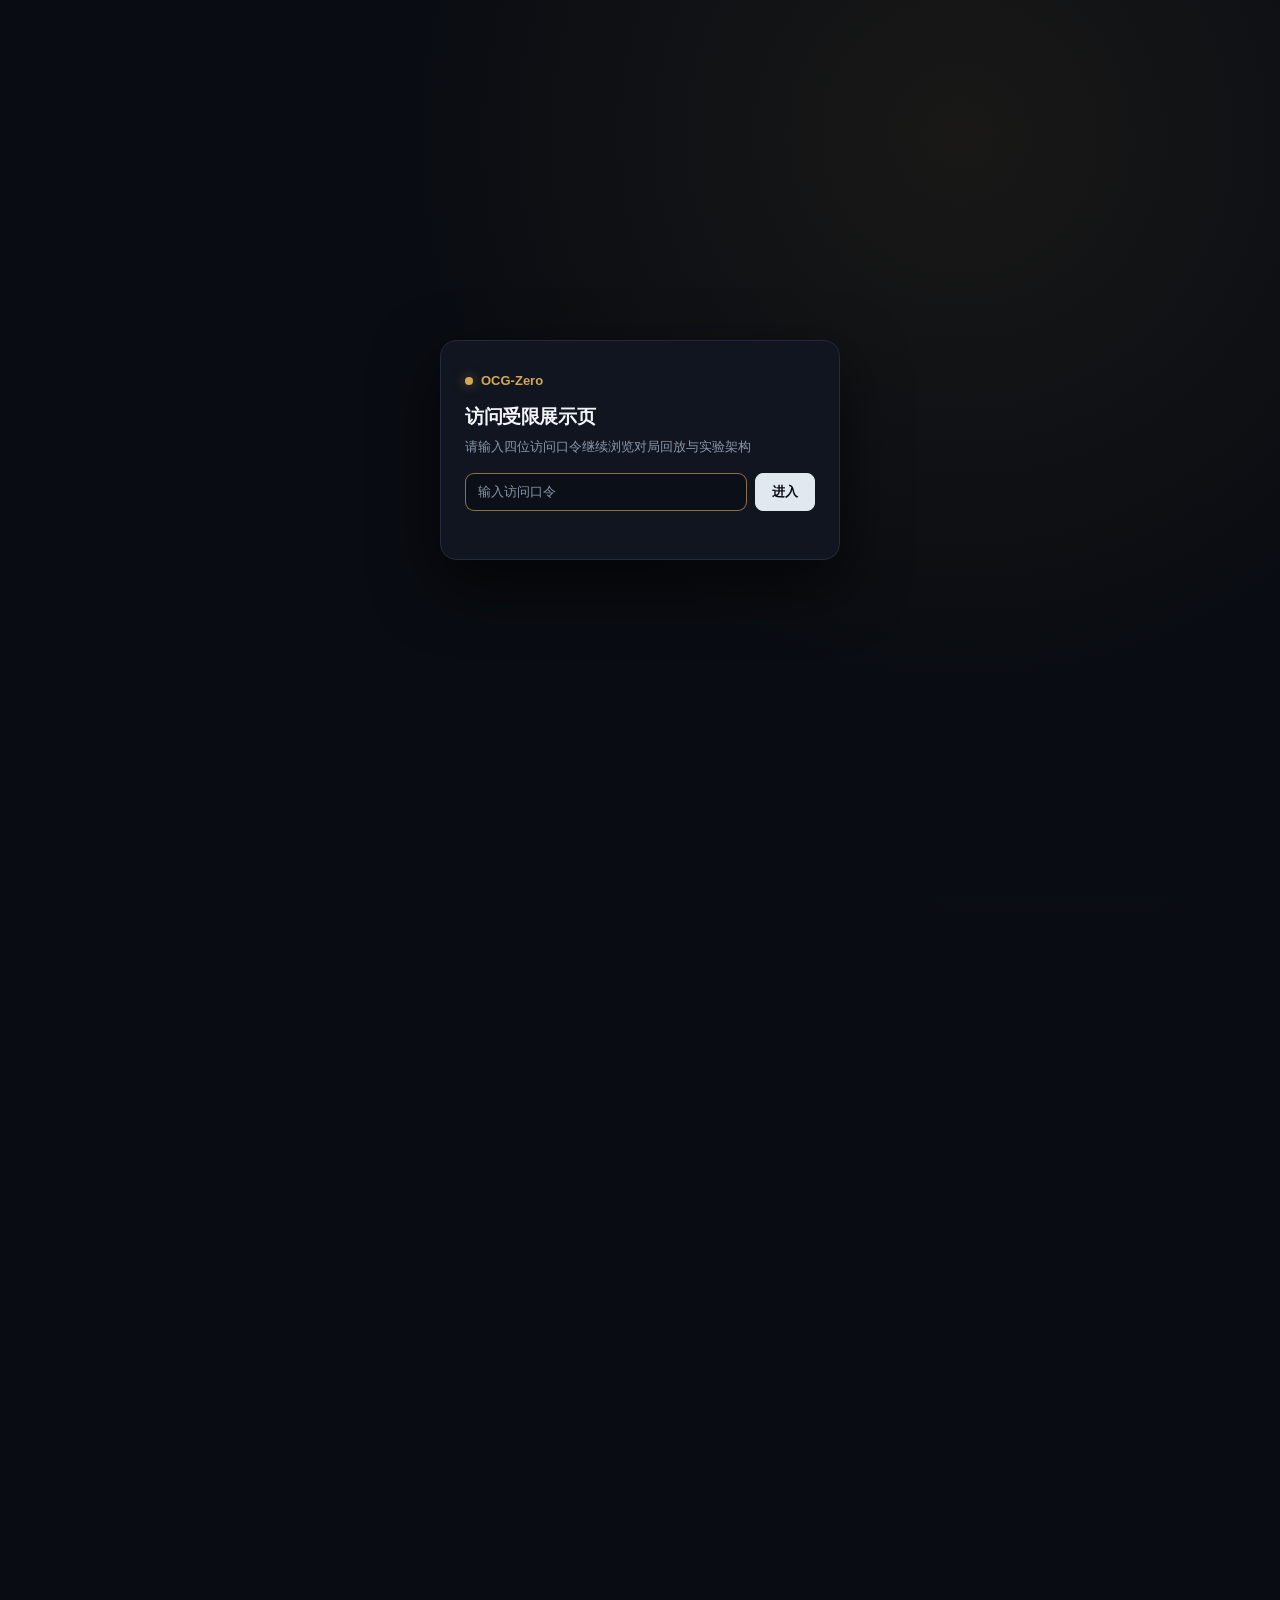
<file: arch.html>
<!DOCTYPE html>
<html lang="zh-CN">
<head>
  <meta charset="UTF-8" />
  <meta name="viewport" content="width=device-width, initial-scale=1.0" />
  <title>OCG-Zero · 架构与算力对照</title>
  <link rel="stylesheet" href="assets/style.css" />
  <script src="assets/gate.js"></script>
</head>
<body>
  <nav class="topbar">
    <div class="topbar-inner">
      <a class="brand" href="index.html"><span class="brand-dot"></span><span>OCG-Zero</span></a>
      <div class="nav-links">
        <a class="nav-link" href="index.html">对局回放</a>
        <a class="nav-link" href="puct.html">PUCT 实时选招</a>
        <a class="nav-link" href="psro.html">PSRO 博弈演化</a>
        <a class="nav-link" href="breaker.html">后攻破阵</a>
        <a class="nav-link active" href="arch.html">架构与算力</a>
      </div>
    </div>
  </nav>

  <main class="container">
    <div class="page-head">
      <h1>AlphaGo / 麻将 Suphx / 游戏王 · 架构与算力边界</h1>
      <p>拆解围棋（完备信息）、日本立直麻将（中断型非完备信息）与游戏王 OCG（万卡级脚本＋连锁栈）在神经网络、搜索范式与 GPU 算力需求上的本质差异，并给出 1× H100 的现实估算。</p>
    </div>

    <section class="kpi-grid">
      <div class="kpi">
        <div class="kpi-label">AlphaGo Zero (40 残差块)</div>
        <div class="kpi-value">40 天 · 4 TPU</div>
        <div class="kpi-sub">490 万局纯自博弈 · 完备信息与空间对称</div>
      </div>
      <div class="kpi">
        <div class="kpi-label">微软 Suphx 麻将 (天凤十段)</div>
        <div class="kpi-value">5 专网 + 3 绝技</div>
        <div class="kpi-sub">SL 热启动 · 先知引导 · 全局奖励 · pMCPA</div>
      </div>
      <div class="kpi">
        <div class="kpi-label">现有游戏王全端到端 RL</div>
        <div class="kpi-value">2,304–3,840 h</div>
        <div class="kpi-sub">MirrorForce (32×H20 闪刀) / ygo-agent (32×4090)</div>
      </div>
      <div class="kpi">
        <div class="kpi-label">1× H100 限定卡组可行区间</div>
        <div class="kpi-value">20–600 h</div>
        <div class="kpi-sub">T1/T2 专精 1–3 天 · 完整对局 1–3 周（需高核 CPU）</div>
      </div>
    </section>

    <div class="section-head">
      <h2>① AlphaGo Zero / AlphaZero：完备信息双头单网络 + 纯自博弈 MCTS</h2>
      <span>Nature 2017 / Science 2018 · 规则完全固定，无隐藏手牌与突发性连锁打断</span>
    </div>
    <section class="panel">
      <div class="svg-frame">
        <svg viewBox="0 0 960 278" role="img" aria-label="AlphaGo Zero Architecture Diagram">
          <defs>
            <marker id="arrGold" viewBox="0 0 10 10" refX="8.5" refY="5" markerWidth="6.5" markerHeight="6.5" orient="auto-start-reverse">
              <path d="M 0 1.5 L 9 5 L 0 8.5 z" fill="#d4a853" />
            </marker>
            <marker id="arrBlue" viewBox="0 0 10 10" refX="8.5" refY="5" markerWidth="6.5" markerHeight="6.5" orient="auto-start-reverse">
              <path d="M 0 1.5 L 9 5 L 0 8.5 z" fill="#38bdf8" />
            </marker>
            <marker id="arrGreen" viewBox="0 0 10 10" refX="8.5" refY="5" markerWidth="6.5" markerHeight="6.5" orient="auto-start-reverse">
              <path d="M 0 1.5 L 9 5 L 0 8.5 z" fill="#34d399" />
            </marker>
          </defs>

          <text x="20" y="24" font-size="12" font-weight="700" fill="#8b96a9">AlphaGo Zero：单一深层 ResNet 同时学“选招先验 p”与“局势胜率 v”，外层靠 MCTS 产生更强导师分布 π</text>

          <!-- Box 1: Input -->
          <rect x="20" y="48" width="166" height="106" rx="10" fill="#10151f" stroke="#38bdf8" stroke-width="1.3" />
          <text x="103" y="76" text-anchor="middle" font-size="13.5" font-weight="700" fill="#f1f5f9">19×19×17 盘面</text>
          <text x="103" y="99" text-anchor="middle" font-size="11" fill="#bae6fd">当前 + 历史 8 步</text>
          <text x="103" y="118" text-anchor="middle" font-size="11" fill="#8b96a9">完全可见 · 无暗牌</text>
          <text x="103" y="137" text-anchor="middle" font-size="10.5" fill="#8b96a9">旋转/翻转天然对称</text>

          <line x1="186" y1="101" x2="220" y2="101" stroke="#38bdf8" stroke-width="1.8" marker-end="url(#arrBlue)" />

          <!-- Box 2: ResNet -->
          <rect x="224" y="42" width="214" height="118" rx="10" fill="#161d2b" stroke="#d4a853" stroke-width="1.4" />
          <text x="331" y="70" text-anchor="middle" font-size="13.5" font-weight="700" fill="#f6dca6">深层卷积主干 ResNet</text>
          <text x="331" y="93" text-anchor="middle" font-size="11" fill="#cbd5e1">20–40 残差块 · 256 通道</text>
          <text x="331" y="112" text-anchor="middle" font-size="11" fill="#8b96a9">~20M–40M 参数 (BN + ReLU)</text>
          <text x="331" y="132" text-anchor="middle" font-size="10.5" fill="#34d399">靠 2D 卷积共享全部棋盘位置</text>
          <text x="331" y="148" text-anchor="middle" font-size="10.5" fill="#8b96a9">（卡牌无固定网格平移不变性）</text>

          <!-- Split lines -->
          <path d="M 438 82 L 474 66" fill="none" stroke="#d4a853" stroke-width="1.7" marker-end="url(#arrGold)" />
          <path d="M 438 120 L 474 136" fill="none" stroke="#d4a853" stroke-width="1.7" marker-end="url(#arrGold)" />

          <!-- Box 3a: Policy Head -->
          <rect x="478" y="38" width="186" height="54" rx="9" fill="#10151f" stroke="#38bdf8" stroke-width="1.2" />
          <text x="571" y="60" text-anchor="middle" font-size="13" font-weight="700" fill="#38bdf8">Policy Head p(s, a)</text>
          <text x="571" y="79" text-anchor="middle" font-size="11" fill="#8b96a9">362 落子概率（含 Pass）</text>

          <!-- Box 3b: Value Head -->
          <rect x="478" y="108" width="186" height="54" rx="9" fill="#10151f" stroke="#34d399" stroke-width="1.2" />
          <text x="571" y="130" text-anchor="middle" font-size="13" font-weight="700" fill="#34d399">Value Head v(s)</text>
          <text x="571" y="149" text-anchor="middle" font-size="11" fill="#8b96a9">tanh 标量胜率估计 [-1, +1]</text>

          <!-- Converge lines -->
          <path d="M 664 66 L 700 84" fill="none" stroke="#34d399" stroke-width="1.7" marker-end="url(#arrGreen)" />
          <path d="M 664 136 L 700 118" fill="none" stroke="#34d399" stroke-width="1.7" marker-end="url(#arrGreen)" />

          <!-- Box 4: MCTS -->
          <rect x="704" y="42" width="236" height="118" rx="10" fill="#10151f" stroke="#34d399" stroke-width="1.4" />
          <text x="822" y="70" text-anchor="middle" font-size="13.5" font-weight="700" fill="#34d399">MCTS / PUCT 树前瞻</text>
          <text x="822" y="93" text-anchor="middle" font-size="11" fill="#cbd5e1">每手 800–1600 次树模拟</text>
          <text x="822" y="112" text-anchor="middle" font-size="11" fill="#8b96a9">按 Q + U 扩张，访问计数归一</text>
          <text x="822" y="132" text-anchor="middle" font-size="11" fill="#f6dca6">输出搜索改进策略 π_t = N^(1/τ)</text>
          <text x="822" y="149" text-anchor="middle" font-size="10.5" fill="#8b96a9">打完一局得到唯一胜负 z ∈ {−1,+1}</text>

          <!-- Feedback arrow & Box 5 -->
          <line x1="822" y1="160" x2="822" y2="196" stroke="#d4a853" stroke-width="1.7" marker-end="url(#arrGold)" />
          <rect x="224" y="200" width="716" height="58" rx="10" fill="#131824" stroke="#2a364c" stroke-width="1.2" />
          <text x="582" y="224" text-anchor="middle" font-size="12.5" font-weight="700" fill="#f1f5f9">异步自博弈回放缓冲池 &amp; 梯度回传（Policy 蒸馏自搜索树 π，Value 拟合终局胜负 z）</text>
          <text x="582" y="244" text-anchor="middle" font-size="11" fill="#8b96a9">Loss = (z−v)² − πᵀ log p  ·  AGZ(20/40块): 4×TPU v1 × 3天 / 40天 (490万局)  ·  AlphaZero: TPU v2 9–24h</text>
          <line x1="331" y1="200" x2="331" y2="164" stroke="#d4a853" stroke-width="1.7" marker-end="url(#arrGold)" />
        </svg>
      </div>
      <div class="three-col" style="margin-top:12px;">
        <div class="panel" style="background:#0b0f17;padding:13px 15px;">
          <h3 style="font-size:13px;color:var(--accent);margin-bottom:4px;">AlphaGo (2016) vs Zero (2017)</h3>
          <p style="font-size:12px;color:var(--muted);">初代 AlphaGo 需要人类棋谱 SL 初始化 + 快速走子 Rollout 网 + 策略/价值双分离网络；Zero 彻底去掉人类棋谱，把 MCTS 当成“策略改进算子”反向教单个 ResNet。</p>
        </div>
        <div class="panel" style="background:#0b0f17;padding:13px 15px;">
          <h3 style="font-size:13px;color:var(--gold);margin-bottom:4px;">AlphaZero (2018) 的真实效率</h3>
          <p style="font-size:12px;color:var(--muted);">靠大批量 TPU v2 Pod（数千张自博弈 worker + TPU 并行训练），国际象棋仅 9 小时、将棋 12 小时、围棋约半天到 1 天超越人类/Stockfish。</p>
        </div>
        <div class="panel" style="background:#0b0f17;padding:13px 15px;">
          <h3 style="font-size:13px;color:var(--rose);margin-bottom:4px;">为何不能直接照搬到游戏王？</h3>
          <p style="font-size:12px;color:var(--muted);">围棋全部信息公开、无随机摸牌、无对手暗盖手坑，且棋子规则完全统一；游戏王每张卡都有独特 Lua 脚本、动作序列长达几十步，暗牌下不能靠真值前瞻树。</p>
        </div>
      </div>
    </section>

    <div class="section-head">
      <h2>② 微软 Suphx（日本立直麻将）：非完备信息与“中断窗口”的标准教科书</h2>
      <span>MSRA arXiv:2003.13590 · 吃/碰/杠抢断高度同构于游戏王手坑连锁，首次在十段环境稳居人类顶尖</span>
    </div>
    <section class="panel">
      <div class="svg-frame">
        <svg viewBox="0 0 960 318" role="img" aria-label="Microsoft Suphx Architecture Diagram">
          <defs>
            <marker id="arrA" viewBox="0 0 10 10" refX="8.5" refY="5" markerWidth="6.5" markerHeight="6.5" orient="auto-start-reverse">
              <path d="M 0 1.5 L 9 5 L 0 8.5 z" fill="#a78bfa" />
            </marker>
            <marker id="arrB" viewBox="0 0 10 10" refX="8.5" refY="5" markerWidth="6.5" markerHeight="6.5" orient="auto-start-reverse">
              <path d="M 0 1.5 L 9 5 L 0 8.5 z" fill="#38bdf8" />
            </marker>
            <marker id="arrG" viewBox="0 0 10 10" refX="8.5" refY="5" markerWidth="6.5" markerHeight="6.5" orient="auto-start-reverse">
              <path d="M 0 1.5 L 9 5 L 0 8.5 z" fill="#34d399" />
            </marker>
          </defs>

          <text x="20" y="24" font-size="12" font-weight="700" fill="#8b96a9">Suphx 三阶段范式：SL 牌谱预训练 → 先知引导 + GRU 全局奖励预测 RL → 对局内低延迟 pMCPA 自适应</text>

          <!-- Col 1: State Encoding -->
          <rect x="20" y="46" width="174" height="206" rx="10" fill="#10151f" stroke="#38bdf8" stroke-width="1.3" />
          <text x="107" y="72" text-anchor="middle" font-size="13.5" font-weight="700" fill="#f1f5f9">多通道状态特征</text>
          <text x="107" y="98" text-anchor="middle" font-size="11" fill="#bae6fd">手牌 · 副露 · 宝牌指示</text>
          <text x="107" y="118" text-anchor="middle" font-size="11" fill="#bae6fd">四家舍牌牌河时序</text>
          <text x="107" y="138" text-anchor="middle" font-size="11" fill="#8b96a9">巡目 · 立直 · 点棒分数</text>
          <line x1="38" y1="156" x2="176" y2="156" stroke="#202a3b" stroke-width="1" />
          <text x="107" y="178" text-anchor="middle" font-size="11" fill="#34d399">规则空间：固定 34 种牌</text>
          <text x="107" y="198" text-anchor="middle" font-size="11" fill="#f6dca6">训练初期：注入对手暗牌</text>
          <text x="107" y="218" text-anchor="middle" font-size="11" fill="#8b96a9">线上实战：仅看公开信息</text>
          <text x="107" y="238" text-anchor="middle" font-size="10.5" fill="#8b96a9">与游戏王同属暗牌隐匿博弈</text>

          <line x1="194" y1="149" x2="226" y2="149" stroke="#38bdf8" stroke-width="1.8" marker-end="url(#arrB)" />

          <!-- Col 2: 5 Specialized Models -->
          <rect x="230" y="46" width="208" height="206" rx="10" fill="#161d2b" stroke="#a78bfa" stroke-width="1.3" />
          <text x="334" y="70" text-anchor="middle" font-size="13" font-weight="700" fill="#ddd6fe">5 个专用决策 CNN/ResNet</text>
          <rect x="246" y="84" width="176" height="28" rx="6" fill="#10151f" stroke="#38bdf8" stroke-width="1" />
          <text x="334" y="102" text-anchor="middle" font-size="11.5" fill="#f1f5f9">Discard · 打牌主网 (34 类)</text>
          <rect x="246" y="118" width="176" height="26" rx="6" fill="#10151f" stroke="#a78bfa" stroke-width="1" />
          <text x="334" y="135" text-anchor="middle" font-size="11.5" fill="#f1f5f9">Riichi · 立直时机 (是/否)</text>
          <rect x="246" y="150" width="176" height="26" rx="6" fill="#10151f" stroke="#a78bfa" stroke-width="1" />
          <text x="334" y="167" text-anchor="middle" font-size="11.5" fill="#f1f5f9">Chi · 吃牌抢断决策</text>
          <rect x="246" y="182" width="176" height="26" rx="6" fill="#10151f" stroke="#a78bfa" stroke-width="1" />
          <text x="334" y="199" text-anchor="middle" font-size="11.5" fill="#f1f5f9">Pon · 碰牌抢断决策</text>
          <rect x="246" y="214" width="176" height="26" rx="6" fill="#10151f" stroke="#a78bfa" stroke-width="1" />
          <text x="334" y="231" text-anchor="middle" font-size="11.5" fill="#f1f5f9">Kong · 开杠风险决策</text>

          <line x1="438" y1="149" x2="470" y2="149" stroke="#a78bfa" stroke-width="1.8" marker-end="url(#arrA)" />

          <!-- Col 3: 3 RL Mechanisms -->
          <rect x="474" y="46" width="246" height="206" rx="10" fill="#10151f" stroke="#d4a853" stroke-width="1.3" />
          <text x="597" y="70" text-anchor="middle" font-size="13" font-weight="700" fill="#f6dca6">RL 稳定性三大关键机制</text>
          <rect x="488" y="83" width="218" height="48" rx="7" fill="#161d2b" stroke="#2c3a52" />
          <text x="597" y="102" text-anchor="middle" font-size="11.5" font-weight="700" fill="#38bdf8">① SL 人类牌谱先初始化</text>
          <text x="597" y="120" text-anchor="middle" font-size="10.5" fill="#8b96a9">天凤高段海量牌谱避免冷启动塌缩</text>

          <rect x="488" y="138" width="218" height="52" rx="7" fill="#161d2b" stroke="#2c3a52" />
          <text x="597" y="157" text-anchor="middle" font-size="11.5" font-weight="700" fill="#d4a853">② Oracle Guiding 先知引导</text>
          <text x="597" y="175" text-anchor="middle" font-size="10.5" fill="#8b96a9">早期偷看全桌暗牌学好特征，再逐步退火屏蔽</text>

          <rect x="488" y="196" width="218" height="46" rx="7" fill="#161d2b" stroke="#2c3a52" />
          <text x="597" y="215" text-anchor="middle" font-size="11.5" font-weight="700" fill="#34d399">③ Global Reward Prediction</text>
          <text x="597" y="232" text-anchor="middle" font-size="10.5" fill="#8b96a9">GRU 把半庄顺位大局回报分配给每一小局</text>

          <line x1="720" y1="149" x2="752" y2="149" stroke="#34d399" stroke-width="1.8" marker-end="url(#arrG)" />

          <!-- Col 4: Online pMCPA -->
          <rect x="756" y="46" width="184" height="206" rx="10" fill="#10151f" stroke="#34d399" stroke-width="1.3" />
          <text x="848" y="72" text-anchor="middle" font-size="13.5" font-weight="700" fill="#34d399">线上 pMCPA 自适应</text>
          <text x="848" y="98" text-anchor="middle" font-size="11" fill="#cbd5e1">不跑每手深度 MCTS</text>
          <text x="848" y="117" text-anchor="middle" font-size="10.5" fill="#8b96a9">（13 张暗牌采样分支巨大）</text>
          <line x1="774" y1="133" x2="922" y2="133" stroke="#202a3b" stroke-width="1" />
          <text x="848" y="155" text-anchor="middle" font-size="11" fill="#cbd5e1">仅在每小局发牌后</text>
          <text x="848" y="175" text-anchor="middle" font-size="11" fill="#f6dca6">参数化蒙特卡洛 Rollout</text>
          <text x="848" y="195" text-anchor="middle" font-size="11" fill="#cbd5e1">微调本局“攻守权重”</text>
          <text x="848" y="222" text-anchor="middle" font-size="11.5" font-weight="700" fill="#34d399">天凤十段（前 ~0.01%）</text>
          <text x="848" y="240" text-anchor="middle" font-size="10.5" fill="#8b96a9">毫秒级出手 · 分布式多卡训练</text>

          <!-- Bottom Annotations -->
          <rect x="230" y="268" width="208" height="34" rx="7" fill="#131824" stroke="#2a364c" />
          <text x="334" y="289" text-anchor="middle" font-size="11" fill="#fecdd3">吃/碰/杠抢断 ≈ 手坑连锁时点</text>
          <rect x="474" y="268" width="466" height="34" rx="7" fill="#131824" stroke="#2a364c" />
          <text x="707" y="289" text-anchor="middle" font-size="11" fill="#cbd5e1">难点跃迁：游戏王 15,221 卡含异构脚本与 30+ 步长展开，复杂度远超 34 种固定牌麻将</text>
        </svg>
      </div>
    </section>

    <div class="section-head">
      <h2>③ 算力实盘对比与 1× H100 训练可行性边界</h2>
      <span>如果只有 1 张 H100 (80GB)，到底能练到什么程度？算力为什么卡在 CPU 而不是 GPU？</span>
    </div>
    <section class="panel">
      <div class="svg-frame" style="margin-bottom:16px;">
        <svg viewBox="0 0 960 256" role="img" aria-label="Compute Scale and H100 Bottleneck Chart">
          <text x="20" y="24" font-size="12" font-weight="700" fill="#8b96a9">各路线训练 GPU-hours 对数标尺比较（左）与 1× H100 模拟吞吐瓶颈拆解（右）</text>

          <!-- Left: Horizontal log bar chart -->
          <text x="20" y="50" font-size="11" fill="#8b96a9">代表项目 / 档位（对数尺度 · 1 至 20,000 小时）</text>

          <!-- Row 1: OCG-Zero -->
          <text x="195" y="74" text-anchor="end" font-size="11" fill="#34d399">OCG-Zero 轻量原型 (M5 CPU)</text>
          <rect x="205" y="62" width="16" height="14" rx="3" fill="#34d399" />
          <text x="228" y="74" font-family="ui-monospace,monospace" font-size="10.5" fill="#a7f3d0">~0.1–2 CPU-h (秒级拟合)</text>

          <!-- Row 2: 1x H100 Tier A -->
          <text x="195" y="99" text-anchor="end" font-size="11" fill="#38bdf8">1× H100 档位 A (T1/T2 专精)</text>
          <rect x="205" y="87" width="88" height="14" rx="3" fill="#38bdf8" />
          <text x="300" y="99" font-family="ui-monospace,monospace" font-size="10.5" fill="#bae6fd">20–80 H100-h (1–3 天)</text>

          <!-- Row 3: Ataraxos Hanabi -->
          <text x="195" y="124" text-anchor="end" font-size="11" fill="#cbd5e1">Ataraxos · 花火 (1× L40)</text>
          <rect x="205" y="112" width="104" height="14" rx="3" fill="#38bdf8" opacity="0.75" />
          <text x="316" y="124" font-family="ui-monospace,monospace" font-size="10.5" fill="#cbd5e1">~72 L40-h (策略2天+信念1天)</text>

          <!-- Row 4: MTG-Causal-RL -->
          <text x="195" y="149" text-anchor="end" font-size="11" fill="#cbd5e1">MTG-Causal-RL (1× 3090 全套)</text>
          <rect x="205" y="137" width="132" height="14" rx="3" fill="#d4a853" opacity="0.85" />
          <text x="344" y="149" font-family="ui-monospace,monospace" font-size="10.5" fill="#f6dca6">~150 GPU-h (单种子 2h)</text>

          <!-- Row 5: 1x H100 Tier B -->
          <text x="195" y="174" text-anchor="end" font-size="11" fill="#f6dca6">1× H100 档位 B (4–6 构筑完整)</text>
          <rect x="205" y="162" width="184" height="14" rx="3" fill="#d4a853" />
          <text x="396" y="174" font-family="ui-monospace,monospace" font-size="10.5" fill="#f6dca6">200–600 H100-h (1–3 周)</text>

          <!-- Row 6: MirrorForce -->
          <text x="195" y="199" text-anchor="end" font-size="11" fill="#cbd5e1">MirrorForce 闪刀内战 (32×H20)</text>
          <rect x="205" y="187" width="236" height="14" rx="3" fill="#a78bfa" />
          <text x="448" y="199" font-family="ui-monospace,monospace" font-size="10.5" fill="#ddd6fe">~2,304 H20-h</text>

          <!-- Row 7: ygo-agent -->
          <text x="195" y="224" text-anchor="end" font-size="11" fill="#cbd5e1">ygo-agent 固定卡池 (32×4090)</text>
          <rect x="205" y="212" width="258" height="14" rx="3" fill="#a78bfa" opacity="0.82" />
          <text x="470" y="224" font-family="ui-monospace,monospace" font-size="10.5" fill="#ddd6fe">~3,840 GPU-h (1亿局)</text>

          <!-- Row 8: AutoTavern -->
          <text x="195" y="247" text-anchor="end" font-size="11" fill="#fecdd3">AutoTavern 全探索 (8×H200)</text>
          <rect x="205" y="235" width="320" height="14" rx="3" fill="#fb7185" />
          <text x="532" y="247" font-family="ui-monospace,monospace" font-size="10.5" fill="#fecdd3">~19,900 h</text>

          <!-- Divider -->
          <line x1="600" y1="42" x2="600" y2="246" stroke="#202a3b" stroke-width="1.2" stroke-dasharray="4 4" />

          <!-- Right: CPU Bottleneck Box 1 -->
          <rect x="618" y="48" width="322" height="90" rx="10" fill="#191015" stroke="#fb7185" stroke-width="1.2" />
          <text x="634" y="72" font-size="12.5" font-weight="700" fill="#fb7185">常见踩坑：1× H100 + 8–16 核普通 CPU</text>
          <text x="634" y="94" font-size="11" fill="#cbd5e1">Lua 解释 + 规则核心串行执行在 CPU 上跑不快，</text>
          <text x="634" y="112" font-size="11" fill="#cbd5e1">样本喂不满一张 H100 → GPU 空转率超过 85%，</text>
          <text x="634" y="130" font-size="11" fill="#fecdd3">原本 3 天的实验会被 CPU 瓶颈拖成 2–3 周。</text>

          <!-- Right: CPU Bottleneck Box 2 -->
          <rect x="618" y="152" width="322" height="92" rx="10" fill="#0d1b18" stroke="#34d399" stroke-width="1.2" />
          <text x="634" y="176" font-size="12.5" font-weight="700" fill="#34d399">正确解法：1× H100 + ≥64 核 CPU 并行引擎</text>
          <text x="634" y="198" font-size="11" fill="#cbd5e1">参考 ygoenv / EnvPool 批量零复制推演，同时叠加</text>
          <text x="634" y="216" font-size="11" fill="#cbd5e1">【人类/搜索回放 SL 预热 + Oracle 先知引导】，</text>
          <text x="634" y="234" font-size="11" fill="#a7f3d0">限定 2–6 套竞技卡组完全能用单 H100 炼成实战模型。</text>
        </svg>
      </div>

      <div style="overflow-x:auto;margin-bottom:16px;">
        <table class="data-table">
          <thead>
            <tr>
              <th>系统 / 论文</th>
              <th>信息与规则结构</th>
              <th>核心网络与搜索</th>
              <th>已知硬件与训练耗时</th>
              <th>能否平滑迁到游戏王全卡池？</th>
            </tr>
          </thead>
          <tbody>
            <tr>
              <td><b>AlphaGo Zero</b> (2017)</td>
              <td>完备信息 · 19×19 对称网格</td>
              <td>20–40 块 ResNet (~20–40M) + MCTS</td>
              <td>4× TPU v1 · 3 天（20 块）/ 40 天（40 块），490 万局</td>
              <td>不能：无隐藏手坑、无异构单卡脚本</td>
            </tr>
            <tr>
              <td><b>Suphx</b> (MSRA 2020)</td>
              <td>非完备 · 34 牌 · 吃碰杠抢断</td>
              <td>5 专用 CNN + Oracle + GRU 全局奖励 + pMCPA</td>
              <td>多卡分布式天级训练 · 百万级对局</td>
              <td>技巧全借用（SL+Oracle+全局奖励），但缺实体编码器</td>
            </tr>
            <tr>
              <td><b>Ataraxos</b> (Nature 2026)</td>
              <td>军棋 / 斗地主 / 花火</td>
              <td>阻尼自博弈 + <b>独立信念网</b> + 测试时搜索</td>
              <td>花火 1×L40 2 天 · 斗地主 4×H100 2 天 · 军棋 16×H100 1 周</td>
              <td>Card 档完全可复刻（卡牌规模比军棋小很多）</td>
            </tr>
            <tr>
              <td><b>MTG-Causal-RL</b> (2026)</td>
              <td>万智牌 5 套 Standard 卡组</td>
              <td>4 层因果图 + CGFA-PPO（3,077 维观测）</td>
              <td><b>1× RTX 3090</b>，单种子 2h，全套 150 GPU-h</td>
              <td>证明限定几套卡组在单卡上完全能练通</td>
            </tr>
            <tr>
              <td><b>MirrorForce</b> (社区)</td>
              <td>游戏王 · 仅闪刀姬内战</td>
              <td>28M Entity-Transformer + PPO + 信念辅助头</td>
              <td><b>32× H20 × 3 天（~2,304 H20-h）</b></td>
              <td>尚未打通跨卡组泛化与信念引导在线搜索</td>
            </tr>
            <tr>
              <td><b>ygo-agent</b> (社区)</td>
              <td>游戏王 · 固定卡池</td>
              <td>Cleanba JAX PPO + ygoenv 向量环境</td>
              <td><b>32× RTX 4090 × 5 天（~3,840 GPU-h）</b></td>
              <td>ID 绑定卡池；换新卡/新环境须重训</td>
            </tr>
            <tr class="picked">
              <td><b>OCG-Zero</b> (当前实验)</td>
              <td>原装 40 卡 OCG + 手坑博弈</td>
              <td>轻量 2 层 MLP/ResNet (8k–42k) + 神经 PUCT + PSRO</td>
              <td><b>Apple M5 CPU 秒–分钟级</b>；搜索收益是宽度 3.25×</td>
              <td>天然解耦合法规则与推理预算，正适合与单卡 H100 结合</td>
            </tr>
          </tbody>
        </table>
      </div>

      <div class="three-col">
        <div class="tier-card good">
          <span class="tier-badge">档位 A · 最推荐：2–6 套卡组 T1/T2 专精</span>
          <div class="tier-metric">20 – 80 H100-h（约 1–3 天）</div>
          <p style="font-size:12px;color:var(--muted);">10M–30M Card-Entity Transformer + 我们已有 PUCT / 回放产出的 50–100 万步高质量 SL 热启动 + ExIt 自博弈，专门炼“主战卡组先手做场 + 手坑交点 + 后攻破阵”。</p>
        </div>
        <div class="tier-card warn">
          <span class="tier-badge">档位 B · 可行：4–6 套主流卡组完整端到端</span>
          <div class="tier-metric">200 – 600 H100-h（约 1–3 周）</div>
          <p style="font-size:12px;color:var(--muted);">复用 Suphx（SL 热启动 + Oracle 先知引导 + 全局奖励）和 Ataraxos 独立信念网打完整 T1–T8 对局与 Bo3 备牌，<b>前提是宿主机需配 ≥64 核 CPU 并行引擎池</b>。</p>
        </div>
        <div class="tier-card bad">
          <span class="tier-badge">档位 C · 不现实：全 15,000 卡零先验纯端到端</span>
          <div class="tier-metric">&gt; 10,000+ H100-h（易塌缩）</div>
          <p style="font-size:12px;color:var(--muted);">卡死原因不是 H100 显存不够，而是每张新卡组合呈现指数级异构长尾 + 几十步稀疏终局奖励 + Lua 模拟器 CPU 吞吐上限，目前没有任何公开工作用单卡练通。</p>
        </div>
      </div>
    </section>

    <footer>
      <span>OCG-Zero · 架构与算力边界评估</span>
      <span>基准引用：AlphaGo Zero (Nature 17) / Suphx (MSRA 20) / Ataraxos (Nature 26) / MTG-Causal-RL (26)</span>
    </footer>
  </main>
</body>
</html>
</file>
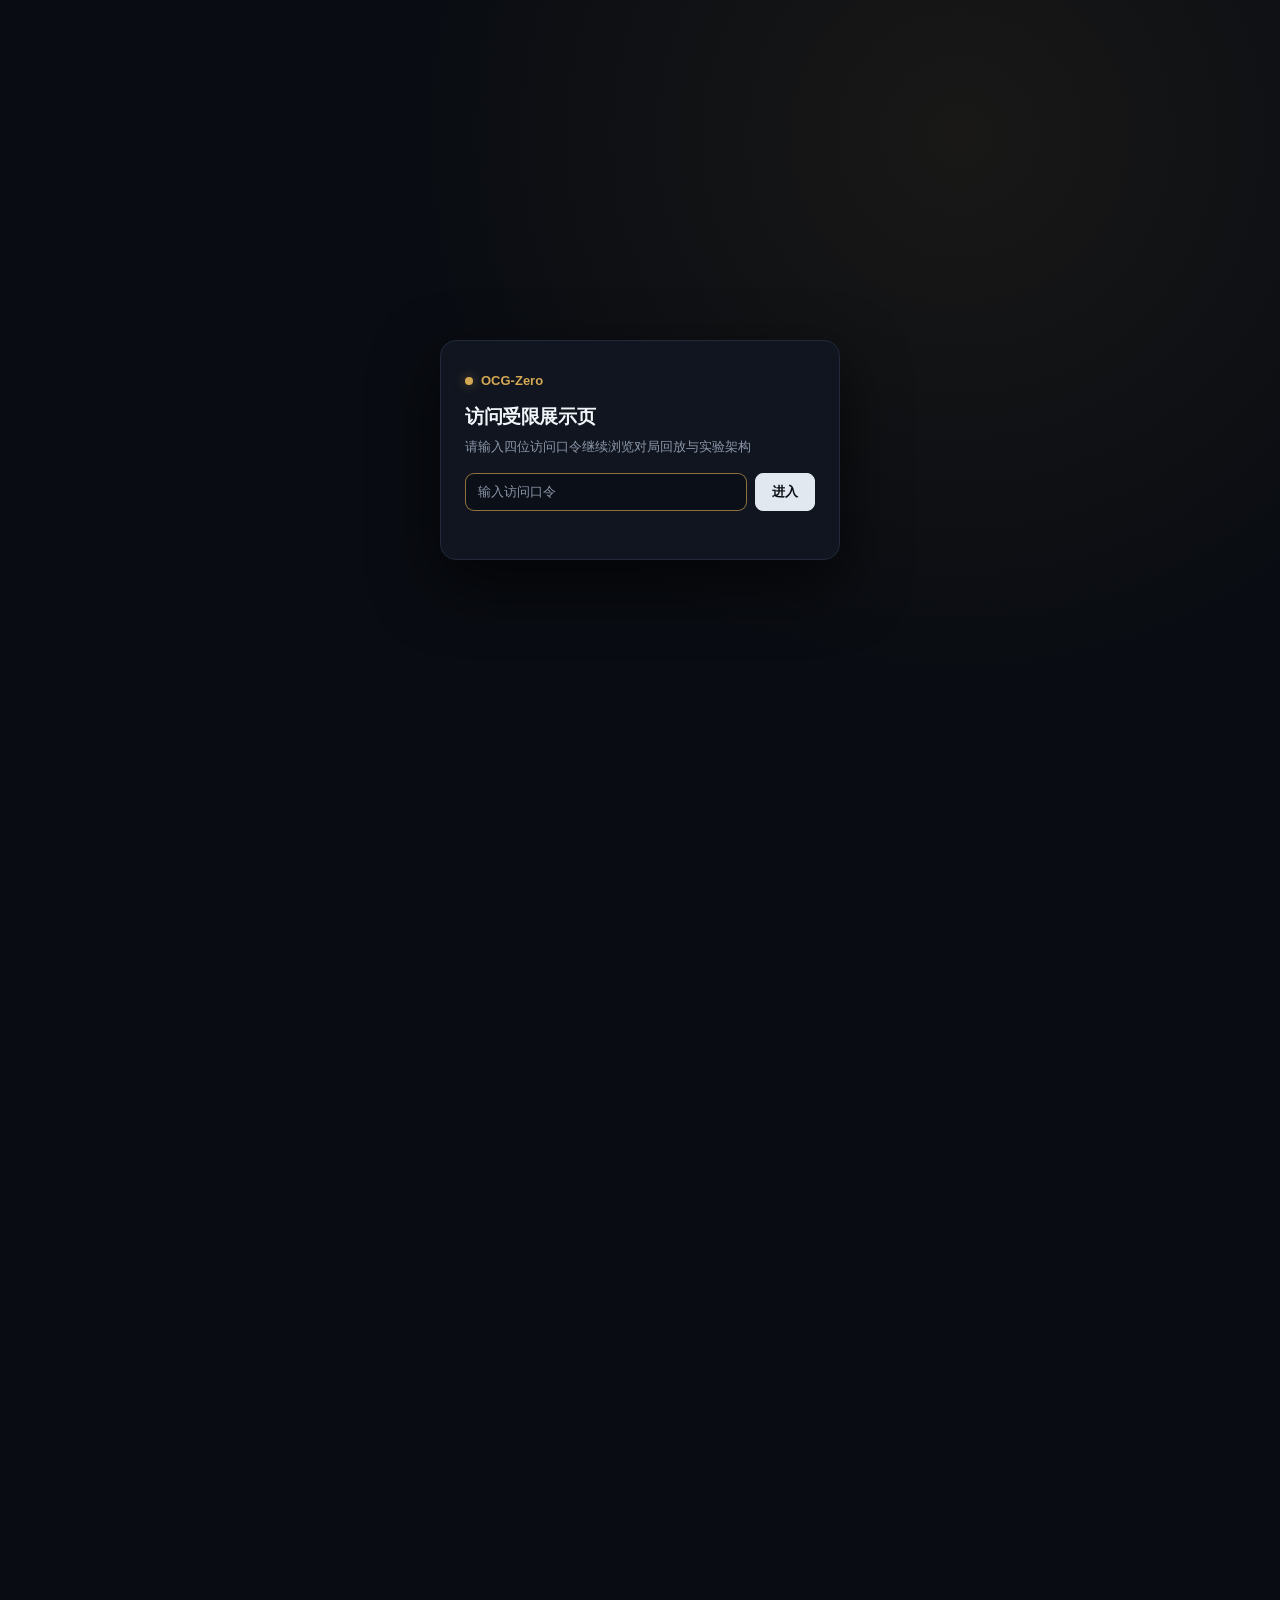
<file: breaker.html>
<!DOCTYPE html>
<html lang="zh-CN">
<head>
  <meta charset="UTF-8" />
  <meta name="viewport" content="width=device-width, initial-scale=1.0" />
  <title>OCG-Zero · 后攻破阵 (MAP-Elites + 事后重排序)</title>
  <link rel="stylesheet" href="assets/style.css" />
  <script src="assets/gate.js"></script>
</head>
<body>
  <nav class="topbar">
    <div class="topbar-inner">
      <a class="brand" href="index.html"><span class="brand-dot"></span><span>OCG-Zero</span></a>
      <div class="nav-links">
        <a class="nav-link" href="index.html">对局回放</a>
        <a class="nav-link" href="puct.html">PUCT 实时选招</a>
        <a class="nav-link" href="psro.html">PSRO 博弈演化</a>
        <a class="nav-link active" href="breaker.html">后攻破阵</a>
        <a class="nav-link" href="arch.html">架构与算力</a>
      </div>
    </div>
  </nav>

  <main class="container">
    <div class="page-head">
      <h1>天杯龙后攻破阵 · MAP-Elites + 事后动作重排序（causal_order_qd）</h1>
      <p>拆解 Wave 21（ocg_breaker_lab）零神经网络、零卡号硬编码的后攻求解器：如何用三维行为精英网格守住“已骗康”的中间局面，再靠单局内的事后优势归因动态改写动作优先级，并在 4 阶满场防线下将天杯龙 T2 斩杀率推升至 38.75%。</p>
    </div>

    <section class="kpi-grid">
      <div class="kpi">
        <div class="kpi-label">天杯龙 T2 斩杀率（N=80）</div>
        <div class="kpi-value">38.75%</div>
        <div class="kpi-sub">31/80 斩杀 · 对比 MCTS 13.75% / Flat 12.50% / Greedy 0.00%</div>
      </div>
      <div class="kpi">
        <div class="kpi-label">天杯龙 T2 全清破阵率</div>
        <div class="kpi-value">63.75%</div>
        <div class="kpi-sub">51/80 全清 · 均伤 4,557.5 · 净卡差 +1.2875</div>
      </div>
      <div class="kpi">
        <div class="kpi-label">全 4 卡组总 OTK 提升</div>
        <div class="kpi-value">19.06%</div>
        <div class="kpi-sub">61/320 斩杀 · Greedy (0.94%) 的 20.3×（等预算 B ≤ 96）</div>
      </div>
      <div class="kpi">
        <div class="kpi-label">零卡号硬编码 · 验真</div>
        <div class="kpi-value">6,907 / 0</div>
        <div class="kpi-sub">verify_ocg_breaker.py 全过 · 20/20 双引擎 .yrp2 位对齐</div>
      </div>
    </section>

    <div class="section-head">
      <h2>① causal_order_qd 运行闭环：精英存档截断变异 × 事后桶权重蒸馏</h2>
      <span>对应代码：ocg_breaker_lab/breaker_solver.cpp (L1726–1742, L2488–2605) · 预算 B ≤ 96 次 Turn-2 交互推演</span>
    </div>
    <section class="panel">
      <div class="svg-frame">
        <svg viewBox="0 0 960 318" role="img" aria-label="MAP-Elites plus Hindsight Action-Ordering Distillation Loop">
          <defs>
            <marker id="arrB" viewBox="0 0 10 10" refX="8.5" refY="5" markerWidth="6.5" markerHeight="6.5" orient="auto-start-reverse">
              <path d="M 0 1.5 L 9 5 L 0 8.5 z" fill="#38bdf8" />
            </marker>
            <marker id="arrG" viewBox="0 0 10 10" refX="8.5" refY="5" markerWidth="6.5" markerHeight="6.5" orient="auto-start-reverse">
              <path d="M 0 1.5 L 9 5 L 0 8.5 z" fill="#34d399" />
            </marker>
            <marker id="arrGold" viewBox="0 0 10 10" refX="8.5" refY="5" markerWidth="6.5" markerHeight="6.5" orient="auto-start-reverse">
              <path d="M 0 1.5 L 9 5 L 0 8.5 z" fill="#d4a853" />
            </marker>
            <marker id="arrV" viewBox="0 0 10 10" refX="8.5" refY="5" markerWidth="6.5" markerHeight="6.5" orient="auto-start-reverse">
              <path d="M 0 1.5 L 9 5 L 0 8.5 z" fill="#a78bfa" />
            </marker>
          </defs>

          <text x="20" y="24" font-size="12" font-weight="700" fill="#8b96a9">一局 Turn-2 规划预算为 B=96 步；两条闭环同时运转——横向“保留中间跳板重采样”，纵向“越打越懂先后手”</text>

          <!-- Col 1: MAP-Elites Archive -->
          <rect x="20" y="46" width="276" height="196" rx="10" fill="#10151f" stroke="#d4a853" stroke-width="1.3" />
          <text x="158" y="71" text-anchor="middle" font-size="13.5" font-weight="700" fill="#f6dca6">1. MAP-Elites 三维行为网格</text>
          <text x="158" y="92" text-anchor="middle" font-size="11" font-family="ui-monospace,monospace" fill="#cbd5e1">QdCellKey(bait, clear, dmg)</text>

          <rect x="36" y="106" width="244" height="72" rx="7" fill="#161d2b" stroke="#2c3a52" />
          <text x="48" y="125" font-size="11" fill="#bae6fd">• bait_bin  ∈ {0..3}：骗掉对方连锁次数</text>
          <text x="48" y="144" font-size="11" fill="#a7f3d0">• clear_bin ∈ {0..3}：清场卡数 / 全清=3</text>
          <text x="48" y="163" font-size="11" fill="#f6dca6">• dmg_bin   ∈ {0..4}：每 2500 一档 / OTK=4</text>

          <text x="158" y="198" text-anchor="middle" font-size="11" fill="#cbd5e1">前 warmup = max(8, B/4) 轮试不同起手第一招；</text>
          <text x="158" y="216" text-anchor="middle" font-size="11" fill="#8b96a9">之后按 (1 + 0.5·bait + clear + 1.5·dmg) 抽格，</text>
          <text x="158" y="232" text-anchor="middle" font-size="11" fill="#f6dca6">随机截断 parent_prefix[0..cut) 原地重分支</text>

          <line x1="296" y1="144" x2="338" y2="144" stroke="#38bdf8" stroke-width="1.8" marker-end="url(#arrB)" />

          <!-- Col 2: ocgcore Turn-2 Rollout -->
          <rect x="342" y="46" width="276" height="196" rx="10" fill="#161d2b" stroke="#38bdf8" stroke-width="1.4" />
          <text x="480" y="71" text-anchor="middle" font-size="13.5" font-weight="700" fill="#38bdf8">2. ocgcore Turn-2 交互推演</text>
          <text x="480" y="92" text-anchor="middle" font-size="11" fill="#cbd5e1">严格同种子复现 P0 T1 金终场后接手 T2</text>

          <rect x="358" y="106" width="244" height="54" rx="7" fill="#10151f" stroke="#2c3a52" />
          <text x="480" y="127" text-anchor="middle" font-size="11" fill="#f1f5f9">前缀期：step &lt; cut 原样照抄父动作带</text>
          <text x="480" y="146" text-anchor="middle" font-size="11" fill="#34d399">分叉后：按 w = base_weight × bonus 采样</text>

          <text x="480" y="182" text-anchor="middle" font-size="11" fill="#cbd5e1">对手：chokepoint_defender 留康抓</text>
          <text x="480" y="200" text-anchor="middle" font-size="11" fill="#fecdd3">额外登场 / 解场 / 战阶启动的致命交点</text>
          <text x="480" y="224" text-anchor="middle" font-size="11" font-family="ui-monospace,monospace" fill="#8b96a9">OTK=+1e6 · 清场=+600 · 净卡差=+120 · 步数=−4</text>

          <line x1="618" y1="144" x2="660" y2="144" stroke="#a78bfa" stroke-width="1.8" marker-end="url(#arrV)" />

          <!-- Col 3: Hindsight Distillation -->
          <rect x="664" y="46" width="276" height="196" rx="10" fill="#10151f" stroke="#a78bfa" stroke-width="1.3" />
          <text x="802" y="71" text-anchor="middle" font-size="13.5" font-weight="700" fill="#ddd6fe">3. 事后动作重排序蒸馏</text>
          <text x="802" y="92" text-anchor="middle" font-size="11" font-family="ui-monospace,monospace" fill="#cbd5e1">bucket = (baited, msg, grp, type, cat)</text>

          <rect x="680" y="106" width="244" height="72" rx="7" fill="#161d2b" stroke="#2c3a52" />
          <text x="692" y="125" font-size="11" fill="#cbd5e1">• 算相对优势：adv = score − baseline</text>
          <text x="692" y="144" font-size="11" fill="#a7f3d0">• 因果骗康奖：诱发对手连锁且后续清场</text>
          <text x="692" y="163" font-size="11" fill="#a7f3d0">  或出伤，当步额外记 +1,200 信用分</text>

          <text x="802" y="198" text-anchor="middle" font-size="11" fill="#cbd5e1">聚合为桶乘子更新下一次采样权重：</text>
          <text x="802" y="217" text-anchor="middle" font-size="11" font-family="ui-monospace,monospace" fill="#f6dca6">bonus ∈ [0.35, 2.50]</text>
          <text x="802" y="233" text-anchor="middle" font-size="10.5" fill="#8b96a9">绝不依赖卡号 ID，完全可跨分支泛化</text>

          <!-- Bottom feedback bar -->
          <path d="M 802 242 L 802 268 L 480 268 L 480 246" fill="none" stroke="#34d399" stroke-width="1.7" marker-end="url(#arrG)" />
          <path d="M 480 268 L 158 268 L 158 246" fill="none" stroke="#d4a853" stroke-width="1.5" stroke-dasharray="4 3" marker-end="url(#arrGold)" />
          <rect x="260" y="278" width="440" height="28" rx="7" fill="#131824" stroke="#2a364c" />
          <text x="480" y="296" text-anchor="middle" font-size="11" fill="#cbd5e1">循环最多 96 次；一旦命中任意合法 OTK 立刻提前停机并导出 .yrp2 录像</text>
        </svg>
      </div>
    </section>

    <div class="section-head">
      <h2>② 两大核心机制拆解与真实复现斩杀链</h2>
      <span>没有一行“遇到鲜花先交一滴”的硬编码，全部因果排序从单局 96 次交互内自发蒸馏得出</span>
    </div>
    <div class="formula-card">
      w'(s, a) &nbsp;=&nbsp; base_weight(s, a) &nbsp;&times;&nbsp; clamp(&thinsp;1.0 &nbsp;+&nbsp; 0.75 &middot; tanh(mean_adv(<b>bucket(a)</b>) / 2500), &thinsp;0.35, &thinsp;2.5&thinsp;)
    </div>
    <section class="two-col">
      <div class="panel">
        <h3 style="font-size:14.5px;color:var(--gold);margin-bottom:8px;">为什么 MAP-Elites 比普通 MCTS 更扛压？</h3>
        <p style="font-size:12.5px;color:var(--muted);line-height:1.62;">
          普通 MCTS 只用一个标量 <code>Q</code> 评价路径，而且 <code>prefix_hash</code> 把每条微小分支视为完全独立的树节点——在 <code>B=96</code> 这种极小预算下，大部分后半段节点只被访问 1 次，刚摸出“先把鲜花和赤霄骗掉、还差最后两步进战阶”的残局很快会被淘汰。<br /><br />
          <b>MAP-Elites 把“战果拆成三维格子”</b>：哪怕当前这条路线只打了 <code>bait=3, clear=2, dmg=0</code>，它在那个格子里依然是局部最高分精英（<code>QdElite</code>）。后续迭代优先从高格子（高诱发、高解场、高伤害）抽父路线，随机拦腰截断前 <code>cut</code> 步重跑，等于把 <b>“已骗完康的桥头堡”锁定后再二次深挖致死链</b>。
        </p>
      </div>
      <div class="panel">
        <h3 style="font-size:14.5px;color:var(--violet);margin-bottom:8px;">事后动作重排序启发式到底学出了什么？</h3>
        <p style="font-size:12.5px;color:var(--muted);line-height:1.62;">
          事后蒸馏器会把每一步压缩成 32 位 <b>零卡号特征桶</b>：<code>(敌方此前已交康?, 消息类型, 指令组, 卡种[怪/速攻/通常/额外/陷阱], CDB效果位[解场或康/特招融合同调])</code>。<br /><br />
          一次 rollout 跑完后，所有分支上的同类型动作共享这个桶的 <code>mean_adv</code>：
          先交《羽毛扫》《禁忌的一滴》《封印的黄金柜》往往先诱出对方 <code>cl++</code> 且后续清光后场，桶权重自动升到上限 <b>2.5×</b>；反之，开局乱拍《金满而谦虚之壶》（导致全回合伤害减半、卡死 OTK）或一上来盲做额外被康光资源，均带来负优势并把该类桶压低至 <b>0.35×</b>。
        </p>
      </div>
    </section>

    <section class="panel" style="margin-top:14px;">
      <h3 style="font-size:14px;color:var(--text);margin-bottom:10px;">Wave 21 真实双引擎验证过的天杯龙破阵斩杀链（节选自 OCG_BREAKER_REPORT.md）</h3>
      <div style="margin-bottom:12px;">
        <div style="font-size:12px;color:var(--accent);font-weight:700;margin-bottom:4px;">案例 A · 破满场烙印（Tier 2，6 连锁交互，对手终局 LP = -1,300）</div>
        <div class="chain-flow">
          <span class="flow-node">无限泡影 关冰剑龙</span><span class="flow-arrow">→</span>
          <span class="flow-node">封印的黄金柜</span><span class="flow-arrow">⇄</span>
          <span class="flow-node opp">骗掉 烙印的断罪</span><span class="flow-arrow">→</span>
          <span class="flow-node">白龙 + 灿幻庄 + 中龙</span><span class="flow-arrow">⇄</span>
          <span class="flow-node opp">逼光 赫焉龙→圣女→铁兽鸟 + 冰剑</span><span class="flow-arrow">→</span>
          <span class="flow-node">战阶同调 双叉戟(5200) + 超越戟(3000) OTK</span>
        </div>
      </div>
      <div>
        <div style="font-size:12px;color:var(--green);font-weight:700;margin-bottom:4px;">案例 B · 破灵兽暗封lock（Tier 3，4 连锁交互，对手终局 LP = -1,250）</div>
        <div class="chain-flow">
          <span class="flow-node">禁忌的一滴 弃3(含陷阱) 不可对应锁死暗属性封锁+三妨碍</span><span class="flow-arrow">→</span>
          <span class="flow-node">通召 白龙进战阶</span><span class="flow-arrow">→</span>
          <span class="flow-node">战阶速攻 灿幻开门</span><span class="flow-arrow">⇄</span>
          <span class="flow-node opp">迫交 蕾拉乌塔里 + 灵兽连契</span><span class="flow-arrow">→</span>
          <span class="flow-node">中龙拉怪战阶连打同调 OTK</span>
        </div>
      </div>
    </section>

    <div class="section-head">
      <h2>③ 等预算对照数据（B ≤ 96，seeds 2201..2220，chokepoint_defender）</h2>
      <span>每格 80 局（天杯龙） / 320 局（4 套后攻构筑汇总），总计 1,280 局确定性交互对抗</span>
    </div>
    <section class="two-col">
      <div class="panel" style="overflow-x:auto;">
        <h3 style="font-size:13.5px;color:var(--gold);margin-bottom:10px;">天杯龙专项表现（tenpai_going2nd，N = 80 / 算法）</h3>
        <table class="data-table">
          <thead>
            <tr>
              <th>算法</th>
              <th>OTK 率</th>
              <th>全清破阵</th>
              <th>平均伤害</th>
              <th>净卡差 Δ</th>
            </tr>
          </thead>
          <tbody>
            <tr>
              <td>greedy_pilot（无搜索）</td>
              <td>0.00%</td>
              <td>3.75%</td>
              <td>134.38</td>
              <td>-1.3875</td>
            </tr>
            <tr>
              <td>flat_break_search（平铺蒙特卡洛）</td>
              <td>12.50%</td>
              <td>60.00%</td>
              <td>2,612.81</td>
              <td>+1.0000</td>
            </tr>
            <tr>
              <td>bait_aware_mcts（诱发感知 MCTS）</td>
              <td>13.75%</td>
              <td>52.50%</td>
              <td>3,081.56</td>
              <td>+1.1750</td>
            </tr>
            <tr class="picked">
              <td>causal_order_qd（MAP-Elites + 事后重排）</td>
              <td>38.75% (31)</td>
              <td>63.75% (51)</td>
              <td>4,557.50</td>
              <td>+1.2875</td>
            </tr>
          </tbody>
        </table>
      </div>

      <div class="panel" style="overflow-x:auto;">
        <h3 style="font-size:13.5px;color:var(--accent);margin-bottom:10px;">4 卡组汇总对照（天杯龙 / 闪刀 / 烙印 / 相剑，N = 320 / 算法）</h3>
        <table class="data-table">
          <thead>
            <tr>
              <th>算法</th>
              <th>总 OTK 率</th>
              <th>总全清</th>
              <th>骗掉阻抗</th>
              <th>单局耗时</th>
            </tr>
          </thead>
          <tbody>
            <tr>
              <td>greedy_pilot (B=1)</td>
              <td>0.94%</td>
              <td>10.94%</td>
              <td>2.0625</td>
              <td>20.75 ms</td>
            </tr>
            <tr>
              <td>flat_break_search (B≤96)</td>
              <td>10.31%</td>
              <td>48.44%</td>
              <td>2.5969</td>
              <td>953.50 ms</td>
            </tr>
            <tr>
              <td>bait_aware_mcts (B≤96)</td>
              <td>11.88%</td>
              <td>46.88%</td>
              <td>2.6094</td>
              <td>967.92 ms</td>
            </tr>
            <tr class="picked">
              <td>causal_order_qd (B≤96)</td>
              <td>19.06% (61)</td>
              <td>52.19% (167)</td>
              <td>2.6156</td>
              <td>976.69 ms</td>
            </tr>
          </tbody>
        </table>
      </div>
    </section>

    <div class="section-head">
      <h2>④ 适用边界实话：为何离线 T2 这样就够了，而真实联机远远不够？</h2>
      <span>明确区分“离线单回合破阵实验室 (Wave 21)”与“真实 233/MyCard 联机天梯实战”之间的鸿沟</span>
    </div>
    <section class="three-col">
      <div class="tier-card good">
        <span class="tier-badge">为什么离线单回合 T2 这样就够了？</span>
        <div class="tier-metric">线性破阵 ≈ 因果排序问题</div>
        <p style="font-size:12px;color:var(--muted);">离线测试已知对手明牌终场，天杯龙本身下级连招高度模式化——瓶颈不是复杂深度规划，而是<b>有限预算下如何把有限手牌排对因果先后手</b>。三维 QD 锁住中间成果 + 跨分支共享桶权重，正好专治这个结构。</p>
      </div>
      <div class="tier-card warn">
        <span class="tier-badge">为什么打真实 MyCard / 233 远远不够？</span>
        <div class="tier-metric">三道真实差距不能自欺</div>
        <p style="font-size:12px;color:var(--muted);">① 依赖确定性明牌重跑 96 次，实战遇到盖卡/手坑<b>无法在对手身上倒带试错</b>；② <code>hindsight</code> 权重表每局开打前清空、不跨局记忆；③ 只算到 Turn-2 战阶结束，<b>不会处理斩不掉转 T3–T8 长盘拉扯与猜拳输了被迫先手</b>。</p>
      </div>
      <div class="tier-card bad">
        <span class="tier-badge">注意区分：233 首测 0-3 跑的是啥？</span>
        <div class="tier-metric">尚未接入本 C++ 求解器</div>
        <p style="font-size:12px;color:var(--muted);">近期 <code>s1.ygo233.com</code> 连战 WindBot 0 胜 3 负的是轻量纯 JS 脚本版，它直接暴露了“主阶 1 抢合武士破坏者、黄金柜除外星球改造”等规则硬伤；下一步是把本文这套搜索 + H100 实体网与长盘价值头真正接进联机客户端。</p>
      </div>
    </section>

    <footer>
      <span>OCG-Zero · 后攻破阵与因果重排序解析</span>
      <span>源码：ocg_breaker_lab/breaker_solver.cpp · 验真：verify_ocg_breaker.py (6,907 checks PASS)</span>
    </footer>
  </main>
</body>
</html>
</file>
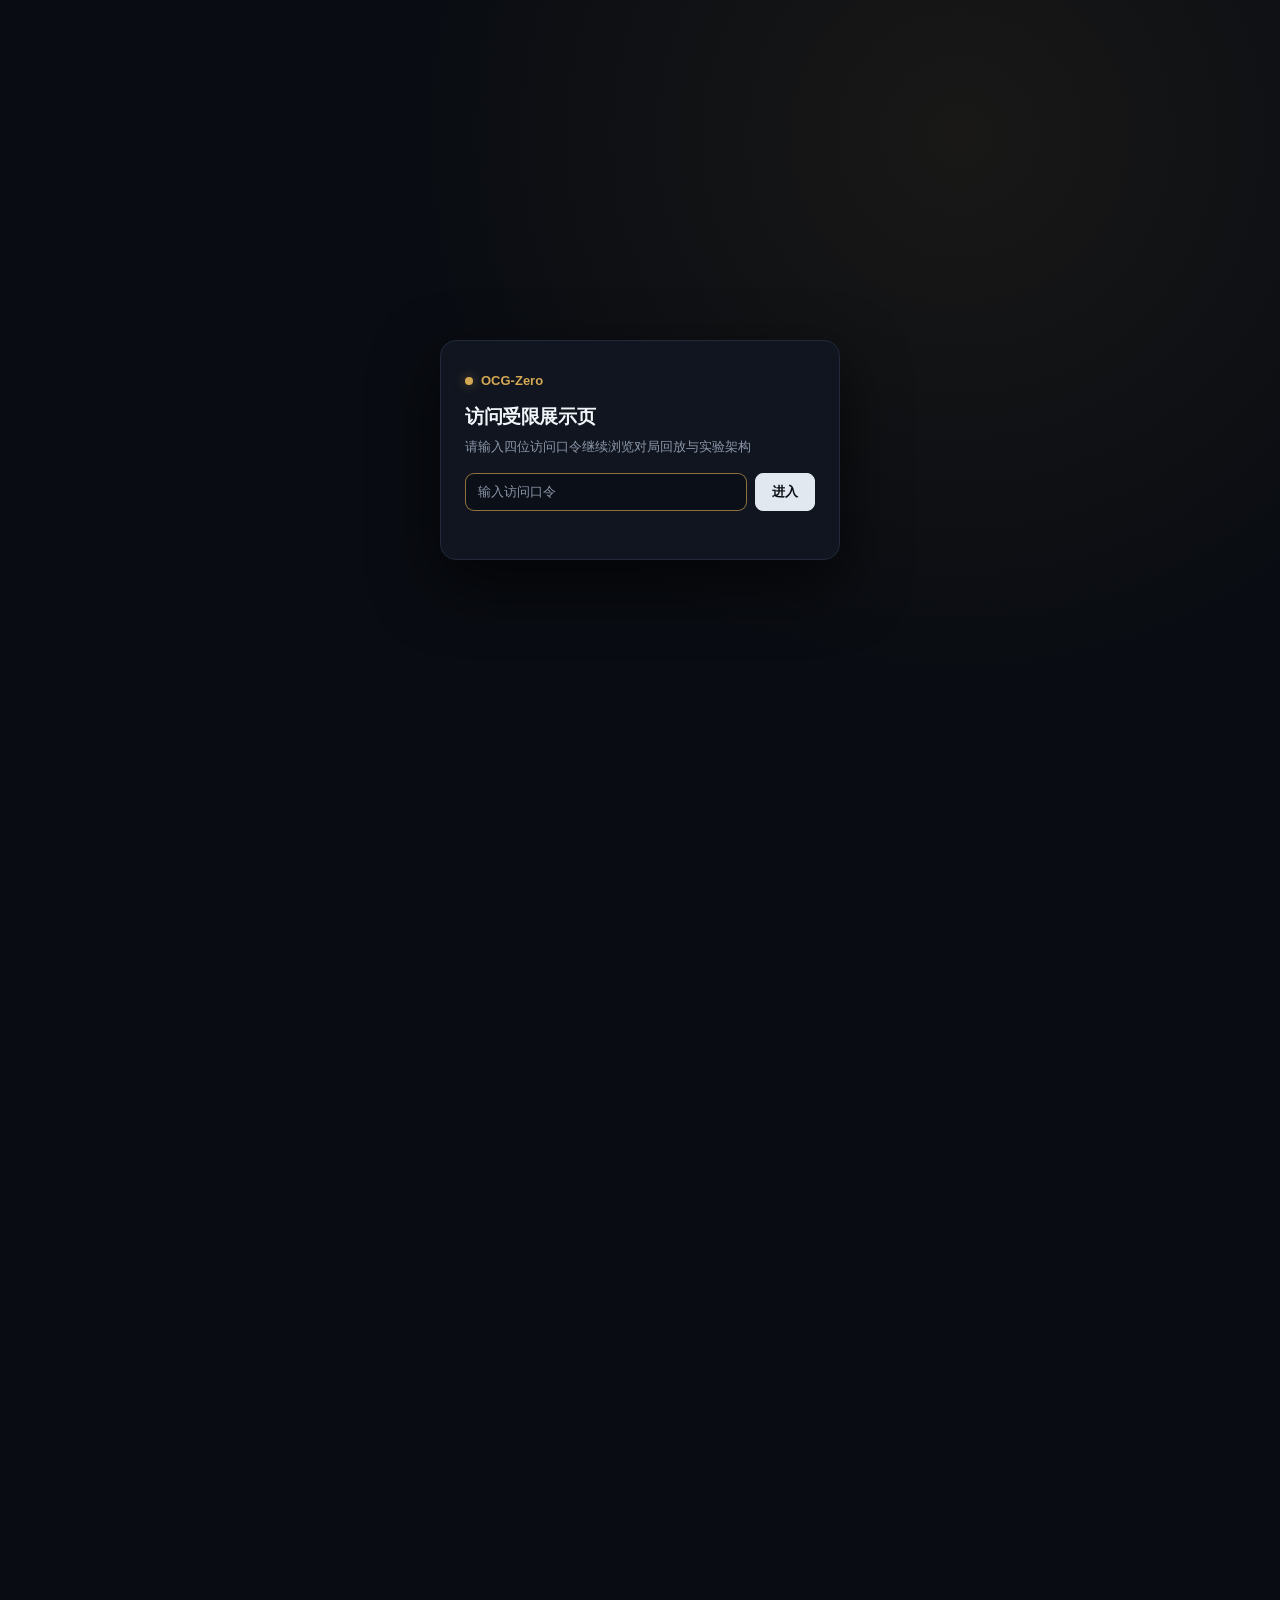
<file: psro.html>
<!DOCTYPE html>
<html lang="zh-CN">
<head>
  <meta charset="UTF-8" />
  <meta name="viewport" content="width=device-width, initial-scale=1.0" />
  <title>OCG-Zero · PSRO 博弈演化与手坑对局</title>
  <link rel="stylesheet" href="assets/style.css" />
  <script src="assets/gate.js"></script>
</head>
<body>
  <nav class="topbar">
    <div class="topbar-inner">
      <a class="brand" href="index.html"><span class="brand-dot"></span><span>OCG-Zero</span></a>
      <div class="nav-links">
        <a class="nav-link" href="index.html">对局回放</a>
        <a class="nav-link" href="puct.html">PUCT 实时选招</a>
        <a class="nav-link active" href="psro.html">PSRO 博弈演化</a>
        <a class="nav-link" href="breaker.html">后攻破阵</a>
        <a class="nav-link" href="arch.html">架构与算力</a>
      </div>
    </div>
  </nav>
  <main class="container">
    <div class="page-head">
      <h1>PSRO 双边对抗演化与可见轨迹</h1>
      <p>Policy-Space Response Oracles：先攻展开方与后攻手坑方通过策略池对打，不断加入“针对对手均衡混合的最佳应对”，逼近零可利用度的 GTO 纳什均衡。</p>
    </div>

    <section class="three-col" style="margin-bottom:22px;">
      <div class="panel">
        <h3 style="font-size:13.5px;color:var(--accent);margin-bottom:5px;">① 初始策略并非纯随机</h3>
        <p style="font-size:12px;color:var(--muted);">手坑起点 HT₀ 为强启发规则（见合法窗即按陷阱康→高星康优先交出）；先攻起点 P0₀ 为离线无坑两层 MLP，不触发线上重规划。</p>
      </div>
      <div class="panel">
        <h3 style="font-size:13.5px;color:var(--gold);margin-bottom:5px;">② 手坑不可见性与 GTO 性质</h3>
        <p style="font-size:12px;color:var(--muted);">先攻全程看不见对手隐藏手坑，仅读公开桌面与已亮出连锁重规划。PSRO 求出的均衡混合满足即使公开策略池分布也无法被针对剥削（NashConv → 0）。</p>
      </div>
      <div class="panel">
        <h3 style="font-size:13.5px;color:var(--rose);margin-bottom:5px;">③ 实测收敛：从混合到纯鞍点</h3>
        <p style="font-size:12px;color:var(--muted);">本组 4×4 矩阵最终收敛到纯策略鞍点 P0₃ × HT₂（Kuhn/LP 精确解，KKT 误差 0）；评估期单手坑策略为确定性 argmax，未来可再接随机混合采样反读心。</p>
      </div>
    </section>

    <div class="two-col">
      <section class="panel">
        <h2 style="font-size:1.05rem;margin-bottom:4px;">4 × 4 留出对局收益矩阵 (U<sub>P0</sub>)</h2>
        <p style="font-size:12px;color:var(--muted);margin-bottom:12px;">每格基于 200 局盲手牌实测（U<sub>P1</sub> = 1 − U<sub>P0</sub>）；金框标出纳什均衡鞍点 P0₃ × HT₂。</p>
        <div style="overflow-x:auto;">
          <table class="matrix-table" id="payoffMatrix"></table>
        </div>
        <div id="cellInspector" style="margin-top:12px;padding:10px 12px;background:#0b0f17;border:1px solid var(--border);border-radius:9px;font-size:12px;color:var(--muted);"></div>
      </section>

      <section class="panel">
        <h2 style="font-size:1.05rem;margin-bottom:4px;">手坑各代时点演化统计 (N=800/代)</h2>
        <p style="font-size:12px;color:var(--muted);margin-bottom:12px;">每轮针对先攻最优混合重训后，手坑学会忍过前置诱饵、显著压低先攻达成率。</p>
        <table class="data-table" style="margin-bottom:14px;">
          <thead><tr><th>手坑版本</th><th>对手 U<sub>P1</sub></th><th>被打破 T1 率</th><th>主动捏坑率</th><th>平均出手步</th></tr></thead>
          <tbody id="htStatRows"></tbody>
        </table>
        <h3 style="font-size:12.5px;color:var(--muted);margin-bottom:6px;">轮次均衡可利用度 (NashConv) 收敛</h3>
        <table class="data-table">
          <thead><tr><th>轮次</th><th>均衡值 v*</th><th>NashConv</th><th>当前均衡</th></tr></thead>
          <tbody id="roundRows"></tbody>
        </table>
      </section>
    </div>

    <div class="section-head">
      <h2>真实可见对抗轨迹对比</h2>
      <span>全部源自双向校验回放，按官方 YGOCDB 中文卡名还原逐条连锁</span>
    </div>
    <section class="two-col" id="psroReplayGrid"></section>

    <footer>
      <span>OCG-Zero · PSRO 多智能体博弈演化</span>
      <span>卡名核对来源：YGOCDB 中文卡表</span>
    </footer>
  </main>

  <script>
    const PSRO = {"p0Labels":["P0₀ 离线无坑","P0₁ 初代在线重规划","P0₂ 博弈最佳应对1","P0₃ 博弈最佳应对2"],"htLabels":["HT₀ 见窗就交","HT₁ 捏坑策略1","HT₂ 捏坑策略2","HT₃ 捏坑策略3"],"matrix":[[0.2751,0.2731,0.2708,0.27],[0.3166,0.2987,0.2966,0.301],[0.3509,0.3308,0.3042,0.3119],[0.3591,0.3359,0.3082,0.3195]],"htStats":[{"name":"HT₀ 见窗就交","u1":0.6746,"t1Goal":"7.62%","holdPre":"0.00%","fireStep":"3.89","whiff":"6.50%"},{"name":"HT₁ 捏坑 R1","u1":0.6903,"t1Goal":"5.88%","holdPre":"48.12%","fireStep":"5.55","whiff":"9.50%"},{"name":"HT₂ 捏坑 R2 (均衡)","u1":0.7051,"t1Goal":"3.88%","holdPre":"47.12%","fireStep":"5.72","whiff":"11.38%"},{"name":"HT₃ 捏坑 R3","u1":0.6994,"t1Goal":"4.38%","holdPre":"45.00%","fireStep":"5.53","whiff":"9.62%"}],"rounds":[{"round":"Round 1 (2×2)","val":"0.2988","nashConv":"0.0394","eq":"P0₁ × HT₁"},{"round":"Round 2 (3×3)","val":"0.3042","nashConv":"0.0041","eq":"P0₂ × HT₂"},{"round":"Round 3 (4×3)","val":"0.3082","nashConv":"0.0000","eq":"P0₃ × HT₂"},{"round":"Round 4 (4×4)","val":"0.3082","nashConv":"0.0000","eq":"P0₃ × HT₂"}],"replays":[{"id":"easy_swordsoul_tenyi_ocg_ht0_P0_0_HT_0_s2951_6","badge":"相剑基线崩盘 · P0₀ × HT₀","summary":"离线无坑规划在《相剑师-莫邪》吃到第 1 张《无限泡影》后直接失去规划弹性，随后空开《龙相剑现》即空场结束。","p0":"offline_goldfish","ht":"naive_first_fire","htLabel":"无限泡影","fired":1,"holdsPre":0,"legalPrompts":1,"goal":false,"t2Hold":false,"u0":0,"chains":[{"link":1,"name":"白之圣女 艾克莉西娅","ctrl":0,"kind":"monster"},{"link":1,"name":"相剑师-莫邪","ctrl":0,"kind":"monster"},{"link":2,"name":"无限泡影","ctrl":1,"kind":"trap"},{"link":1,"name":"龙相剑现","ctrl":0,"kind":"spell"}],"p0EndM":[],"p0EndS":[],"p1EndM":[{"name":"灰流丽","atk":0,"kind":"monster"}]},{"id":"easy_swordsoul_tenyi_ocg_p0br_P0_2_HT_2_s2961_5","badge":"相剑硬吃双坑翻盘 · P0₂ × HT₂","summary":"对手先手对《龙相剑现》交《灰流丽》、再拍《无限泡影》，但进化后的 P0₂ 在线重规划立即切入《虚空之龙轮》→《天威龙-真知蟠龙》→《大灵峰相剑门》，11 步连锁逆转做出《赤霄 + 鲜花女男爵 + 天威之拳僧×2》。","p0":"online_replan","ht":"neural_ht","htLabel":"灰流丽 + 无限泡影","fired":2,"holdsPre":0,"legalPrompts":2,"goal":true,"t2Hold":true,"u0":1,"chains":[{"link":1,"name":"龙相剑现","ctrl":0,"kind":"spell"},{"link":2,"name":"灰流丽","ctrl":1,"kind":"monster"},{"link":1,"name":"无限泡影","ctrl":1,"kind":"trap"},{"link":1,"name":"虚空之龙轮","ctrl":0,"kind":"spell"},{"link":1,"name":"天威龙-真知蟠龙","ctrl":0,"kind":"monster"},{"link":1,"name":"大灵峰相剑门","ctrl":0,"kind":"spell"},{"link":1,"name":"相剑师-莫邪","ctrl":0,"kind":"monster"},{"link":1,"name":"相剑大师-赤霄","ctrl":0,"kind":"synchro"},{"link":2,"name":"相剑师-莫邪","ctrl":0,"kind":"monster"},{"link":1,"name":"相剑军师-龙渊","ctrl":0,"kind":"monster"},{"link":1,"name":"相剑军师-龙渊","ctrl":0,"kind":"monster"}],"p0EndM":[{"name":"相剑大师-赤霄","atk":2800,"kind":"synchro"},{"name":"鲜花女男爵","atk":3000,"kind":"synchro"},{"name":"天威之拳僧","atk":1000,"kind":"link"},{"name":"天威之拳僧","atk":1000,"kind":"link"}],"p0EndS":[],"p1EndM":[]},{"id":"boss_plant_link_rikka_ocg_holdfire_P0_2_HT_2_s2963_2","badge":"植物均遭捏坑双杀 · P0₂ × HT₂","summary":"对手没有见窗交坑：先主动捏坑跳过《蕾祸之矢筈天牛》诱饵，等《蕾祸之武者髑髅》着地时直接下《原始生命态 尼比鲁》清场，再留《灰流丽》CL2 精确康掉恢复点《圣蔓的播种》，令 P0 零场结束。","p0":"online_replan","ht":"neural_ht","htLabel":"灰流丽 + 原始生命态 尼比鲁","fired":2,"holdsPre":1,"legalPrompts":3,"goal":false,"t2Hold":false,"u0":0,"chains":[{"link":1,"name":"蕾祸之毬首","ctrl":0,"kind":"monster"},{"link":1,"name":"蕾祸之矢筈天牛","ctrl":0,"kind":"monster"},{"link":1,"name":"蕾祸之武者髑髅","ctrl":0,"kind":"link"},{"link":1,"name":"原始生命态 尼比鲁","ctrl":1,"kind":"monster"},{"link":1,"name":"圣蔓的播种","ctrl":0,"kind":"spell"},{"link":2,"name":"灰流丽","ctrl":1,"kind":"monster"}],"p0EndM":[],"p0EndS":[],"p1EndM":[{"name":"原始生命态 尼比鲁","atk":3000,"kind":"monster"},{"name":"灰流丽","atk":0,"kind":"monster"}]},{"id":"boss_plant_link_rikka_ocg_p0br_P0_3_HT_1_s2982_5","badge":"植物均顶坑重建 · P0₃ × HT₁","summary":"对手先后捏坑 2 次后在关键点全交《灰流丽》与《无限泡影》，P0₃ 吃满双坑后立刻绕行《六花来来 + 蕾祸 + 圣天树之灰树精》重连 9 步保底达成目标。","p0":"online_replan","ht":"neural_ht","htLabel":"灰流丽 + 无限泡影","fired":2,"holdsPre":2,"legalPrompts":4,"goal":true,"t2Hold":true,"u0":1,"chains":[{"link":1,"name":"蕾祸之毬首","ctrl":0,"kind":"monster"},{"link":2,"name":"灰流丽","ctrl":1,"kind":"monster"},{"link":1,"name":"六花精 叶牡丹","ctrl":0,"kind":"monster"},{"link":2,"name":"无限泡影","ctrl":1,"kind":"trap"},{"link":1,"name":"六花精 叶牡丹","ctrl":0,"kind":"monster"},{"link":1,"name":"六花来来","ctrl":0,"kind":"field"},{"link":1,"name":"蕾祸之矢筈天牛","ctrl":0,"kind":"monster"},{"link":1,"name":"蕾祸之武者髑髅","ctrl":0,"kind":"link"},{"link":1,"name":"圣天树之灰树精","ctrl":0,"kind":"link"}],"p0EndM":[],"p0EndS":[{"name":"六花来来","kind":"field"}],"p1EndM":[{"name":"月华龙 黑蔷薇","atk":2400,"kind":"synchro"}]}]};
    const esc = (s) => String(s == null ? "" : s).replace(/&/g,"&amp;").replace(/</g,"&lt;").replace(/>/g,"&gt;");

    function renderMatrix() {
      let html = `<thead><tr><th></th>${PSRO.htLabels.map((h) => `<th>${esc(h)}</th>`).join("")}</tr></thead><tbody>`;
      PSRO.matrix.forEach((row, r) => {
        html += `<tr><th class="row-h">${esc(PSRO.p0Labels[r])}</th>`;
        row.forEach((val, c) => {
          const isEq = (r === 3 && c === 2);
          const norm = Math.max(0, Math.min(1, (val - 0.26) / 0.11));
          const bg = `rgba(56, 189, 248, ${(0.08 + norm * 0.24).toFixed(2)})`;
          html += `<td><div class="m-cell${isEq ? " eq" : ""}" style="background:${bg};" onclick="inspectCell(${r},${c})">${val.toFixed(4)}<small>U₁=${(1-val).toFixed(4)}${isEq ? " · 均衡" : ""}</small></div></td>`;
        });
        html += `</tr>`;
      });
      html += `</tbody>`;
      document.getElementById("payoffMatrix").innerHTML = html;
      inspectCell(3, 2);
    }

    window.inspectCell = function(r, c) {
      const v = PSRO.matrix[r][c];
      const tag = (r === 3 && c === 2) ? "（全局 4×4 纳什均衡鞍点 · KKT 误差 0）" : "";
      document.getElementById("cellInspector").innerHTML = `选中对抗组合：<b>${esc(PSRO.p0Labels[r])}</b> vs <b>${esc(PSRO.htLabels[c])}</b> → 先攻收益 <b>${v.toFixed(4)}</b> / 后攻收益 <b>${(1-v).toFixed(4)}</b> ${tag}`;
    };

    document.getElementById("htStatRows").innerHTML = PSRO.htStats.map((x, i) => `
      <tr class="${i === 2 ? "picked" : ""}"><td>${esc(x.name)}</td><td>${x.u1.toFixed(4)}</td><td>${x.t1Goal}</td><td>${x.holdPre}</td><td>${x.fireStep}</td></tr>
    `).join("");

    document.getElementById("roundRows").innerHTML = PSRO.rounds.map((r) => `
      <tr><td>${esc(r.round)}</td><td>${r.val}</td><td>${r.nashConv}</td><td>${esc(r.eq)}</td></tr>
    `).join("");

    document.getElementById("psroReplayGrid").innerHTML = PSRO.replays.map((rp) => {
      const chainHtml = rp.chains.map((ev, i) =>
        `${i ? '<span class="flow-arrow">→</span>' : ""}<span class="flow-node${ev.ctrl === 1 ? " opp" : ""}">${ev.ctrl === 1 ? "对手 " : ""}C${ev.link} ${esc(ev.name)}</span>`
      ).join("");
      const endCards = [...rp.p0EndM.map((m) => `${m.name}(${m.atk})`), ...rp.p0EndS.map((s) => s.name)];
      return `
        <div class="panel">
          <div style="display:flex;justify-content:space-between;align-items:center;gap:8px;margin-bottom:6px;">
            <h3 style="font-size:14.5px;color:${rp.goal ? "var(--green)" : "var(--rose)"};">${esc(rp.badge)}</h3>
            <span class="lp-tag">${rp.goal ? "T1 达成 ✓" : "防线被断 ✕"}</span>
          </div>
          <p style="font-size:12px;color:var(--muted);margin-bottom:8px;">${esc(rp.summary)}</p>
          <div style="display:flex;flex-wrap:wrap;gap:6px;font-size:11px;color:var(--muted);margin-bottom:8px;">
            <span class="lp-tag">手坑：<b>${esc(rp.htLabel)}</b></span>
            <span class="lp-tag">前置捏坑：<b>${rp.holdsPre} 次</b></span>
            <span class="lp-tag">交出：<b>${rp.fired} 张</b></span>
          </div>
          <div class="chain-flow">${chainHtml}</div>
          <div style="margin-top:10px;font-size:11.5px;color:var(--muted);">
            T1 终场残留：${endCards.length ? endCards.map((x) => `<span class="grave-pill">${esc(x)}</span>`).join(" ") : '<span style="color:var(--rose);">空场</span>'}
          </div>
        </div>
      `;
    }).join("");

    renderMatrix();
  </script>
</body>
</html>
</file>
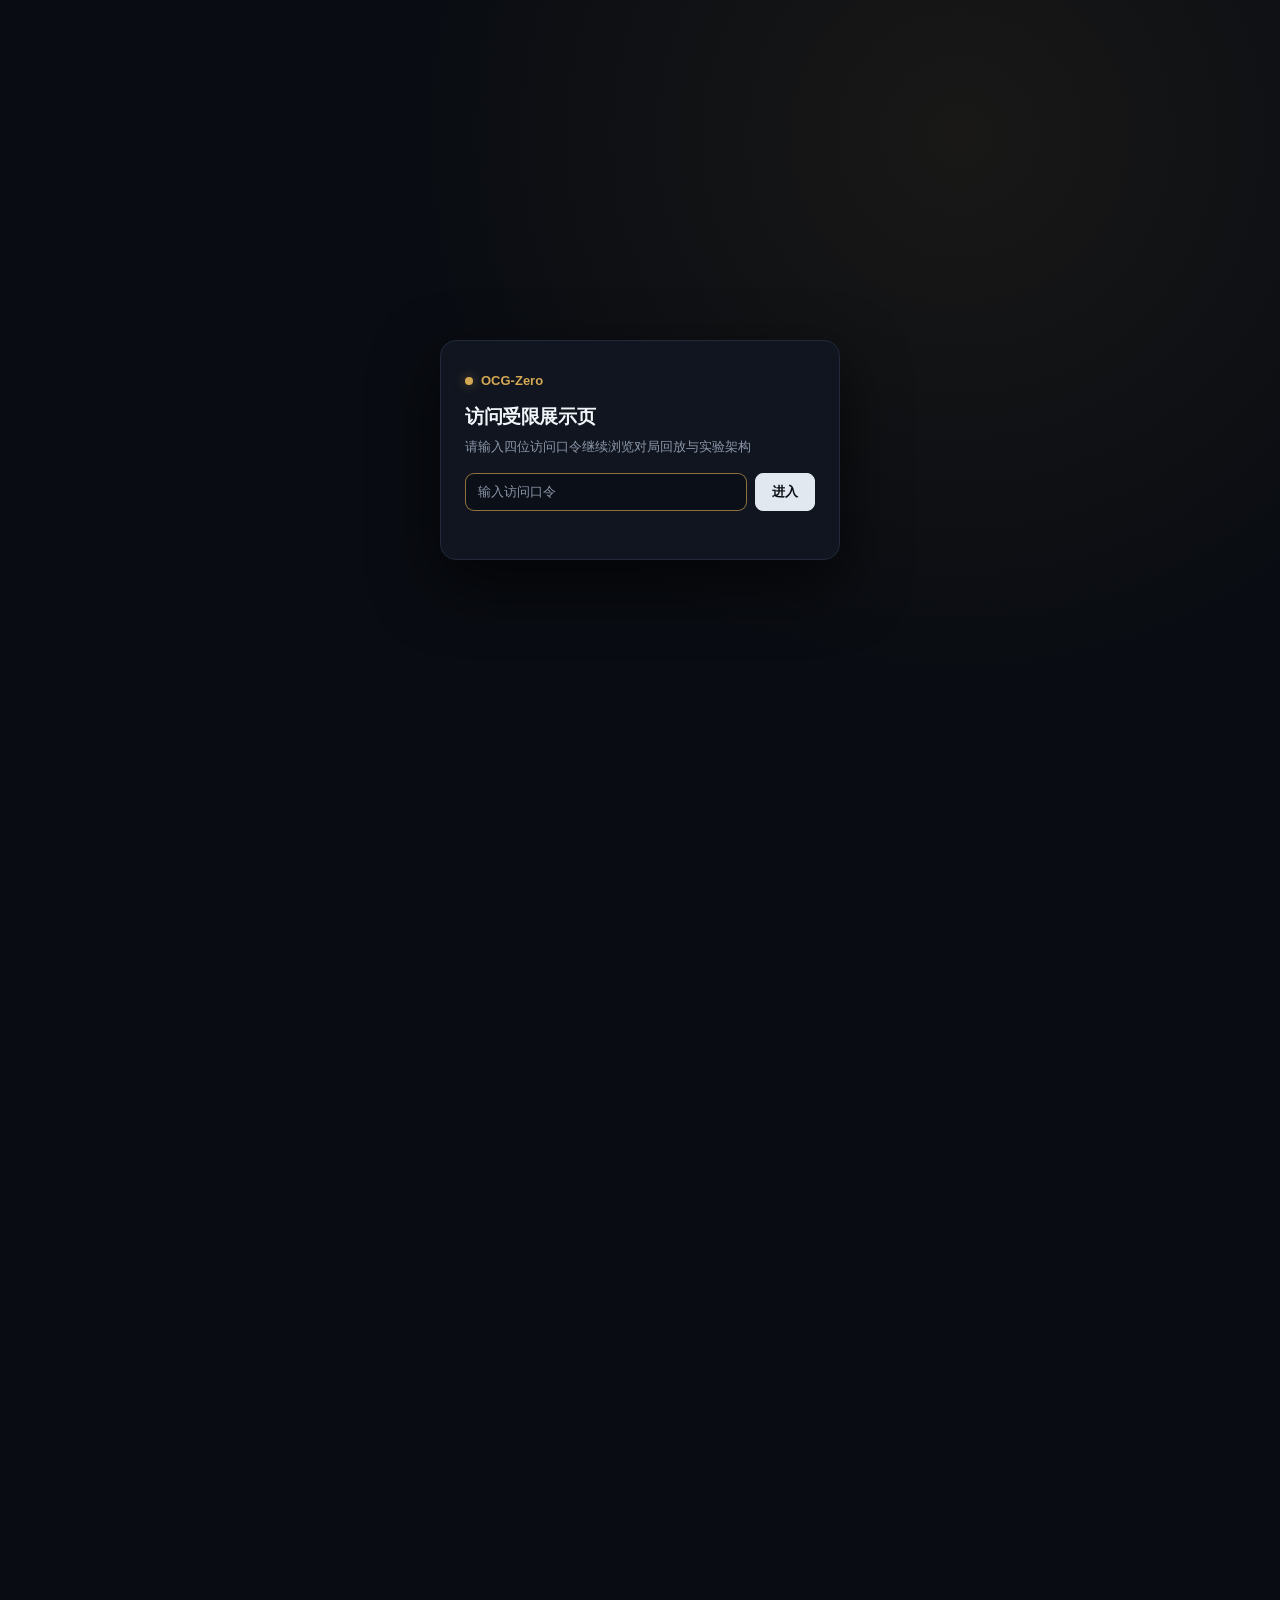
<file: puct.html>
<!DOCTYPE html>
<html lang="zh-CN">
<head>
  <meta charset="UTF-8" />
  <meta name="viewport" content="width=device-width, initial-scale=1.0" />
  <title>OCG-Zero · PUCT 实时搜索选招</title>
  <link rel="stylesheet" href="assets/style.css" />
  <script src="assets/gate.js"></script>
</head>
<body>
  <nav class="topbar">
    <div class="topbar-inner">
      <a class="brand" href="index.html"><span class="brand-dot"></span><span>OCG-Zero</span></a>
      <div class="nav-links">
        <a class="nav-link" href="index.html">对局回放</a>
        <a class="nav-link active" href="puct.html">PUCT 实时选招</a>
        <a class="nav-link" href="psro.html">PSRO 博弈演化</a>
        <a class="nav-link" href="breaker.html">后攻破阵</a>
        <a class="nav-link" href="arch.html">架构与算力</a>
      </div>
    </div>
  </nav>
  <main class="container">
    <div class="page-head">
      <h1>PUCT 实时搜索选招过程</h1>
      <p>两层 MLP 并不独自盲打：它只在真实规则引擎给出的合法动作里做直觉排序，外层由 PUCT 树搜索结合实测回传纠正误差。</p>
    </div>

    <div class="formula-card">
      Score(s, a) &nbsp;=&nbsp; <b>Q(s, a)</b> &nbsp;+&nbsp; c<sub>puct</sub> · <b>P(s, a)</b> · &radic;<span style="text-decoration:overline;">&Sigma;<sub>b</sub> N(s, b)</span> / (1 + <b>N(s, a)</b>)
    </div>

    <section class="three-col" style="margin-bottom:22px;">
      <div class="panel">
        <h3 style="font-size:14px;color:var(--green);margin-bottom:4px;">Q(s, a) · 实盘回传经验分</h3>
        <p style="font-size:12px;color:var(--muted);">从这步往下实跑到终局后的平均收益（融合叶子网络估值与最终目标完成度）。路走通了 Q 飙升至 ~1.0，走不通直接压低。</p>
      </div>
      <div class="panel">
        <h3 style="font-size:14px;color:var(--accent);margin-bottom:4px;">P(s, a) · 轻量 MLP 先验直觉</h3>
        <p style="font-size:12px;color:var(--muted);">两层前馈 MLP（8,194 参数，单局推理仅约 20 ms）扫一眼当前局面，给每个合法动作输出倾向概率，剪掉大量废动作。</p>
      </div>
      <div class="panel">
        <h3 style="font-size:14px;color:var(--gold);margin-bottom:4px;">N(s, a) · 探索衰减保护</h3>
        <p style="font-size:12px;color:var(--muted);">前 10 轮带 70% 先验 + 30% 均匀随机探路；第 11 轮起按 PUCT 选招，没试过的动作（N=0）获探索加权以防错杀正解。</p>
      </div>
    </section>

    <section class="panel">
      <div class="tabs" id="caseTabs"></div>

      <div style="display:flex;flex-wrap:wrap;justify-content:space-between;align-items:center;gap:10px;margin-bottom:12px;">
        <div>
          <h2 id="caseTitle" style="font-size:1.08rem;"></h2>
          <p id="caseSub" style="font-size:12px;color:var(--muted);margin-top:2px;"></p>
        </div>
        <span class="step-counter" id="simBadge">第 1 / 16 次模拟</span>
      </div>

      <div class="hand-drawer open" style="margin-bottom:14px;">
        <div class="hand-row">
          <span class="hand-row-label">随机起手 5 张</span>
          <div id="puctHand" style="display:flex;flex-wrap:wrap;gap:6px;"></div>
          <span style="margin-left:auto;font-size:11.5px;color:var(--gold);" id="puctGoalLabel"></span>
        </div>
      </div>

      <div class="controls" style="margin-bottom:14px;">
        <button class="btn" id="pPrev">上一次模拟</button>
        <button class="btn primary" id="pPlay">自动推演</button>
        <button class="btn" id="pNext">下一次模拟</button>
        <input type="range" id="pSlider" min="0" max="15" value="10" aria-label="模拟轮次" />
        <span style="font-size:11.5px;color:var(--muted);" id="simModeTag"></span>
      </div>

      <div class="two-col">
        <div style="background:#0b0f17;border:1px solid var(--border);border-radius:11px;padding:14px;">
          <div style="display:flex;justify-content:space-between;align-items:center;margin-bottom:10px;">
            <span style="font-size:13px;font-weight:700;">根节点 9 个合法选招实时打分表</span>
            <span style="font-size:11px;color:var(--muted);" id="vParentLbl">父节点估值 V̂</span>
          </div>
          <div style="overflow-x:auto;">
            <table class="data-table">
              <thead>
                <tr>
                  <th>合法动作（官方中文）</th>
                  <th>先验 P</th>
                  <th>访问 N→N'</th>
                  <th>均分 Q→Q'</th>
                  <th>探索 U</th>
                  <th>总分</th>
                </tr>
              </thead>
              <tbody id="candRows"></tbody>
            </table>
          </div>
        </div>

        <div style="display:flex;flex-direction:column;gap:12px;">
          <div style="background:#0b0f17;border:1px solid var(--border);border-radius:11px;padding:14px;">
            <h3 style="font-size:13.5px;margin-bottom:6px;">本次模拟路径与回传结果</h3>
            <div style="display:flex;flex-wrap:wrap;gap:8px;margin-bottom:8px;" id="simOutcomeChips"></div>
            <p id="caseInsight" style="font-size:12px;color:var(--muted);line-height:1.58;"></p>
          </div>
          <div style="background:#0b0f17;border:1px solid var(--border);border-radius:11px;padding:14px;">
            <div style="display:flex;justify-content:space-between;font-size:12px;color:var(--muted);margin-bottom:6px;">
              <span>本次模拟打出的实际展开前段</span><span id="traceCountLbl"></span>
            </div>
            <div id="simTraceList" style="max-height:240px;overflow-y:auto;font-family:var(--mono);font-size:11px;color:#cbd5e1;line-height:1.65;"></div>
          </div>
        </div>
      </div>

      <div style="margin-top:14px;">
        <div style="font-size:11.5px;color:var(--muted);margin-bottom:6px;">16 轮模拟总览（点击任意方块立即跳到该轮）</div>
        <div id="simTimeline" style="display:grid;grid-template-columns:repeat(16,minmax(0,1fr));gap:5px;"></div>
      </div>
    </section>

    <div class="section-head">
      <h2>同算力架构对比与缩放律（400 局盲手牌实测）</h2>
      <span>预算 B=128 · 推理加速收益远高于堆大网络</span>
    </div>
    <section class="panel">
      <svg viewBox="0 0 760 138" width="100%" role="img" aria-label="同算力架构对比图">
        <g font-family="ui-monospace,monospace" font-size="11" fill="#8b96a9">
          <line x1="190" y1="112" x2="710" y2="112" stroke="#202a3b" />
          <text x="190" y="128" text-anchor="middle">0%</text>
          <text x="294" y="128" text-anchor="middle">10%</text>
          <text x="398" y="128" text-anchor="middle">20%</text>
          <text x="502" y="128" text-anchor="middle">30%</text>
          <text x="606" y="128" text-anchor="middle">40%</text>
          <text x="710" y="128" text-anchor="middle">50%</text>
        </g>
        <g font-size="11.5" fill="#f1f5f9">
          <text x="10" y="23">符号基线 (0 ms NN)</text>
          <text x="10" y="50">注意力网络 (258.9 ms)</text>
          <text x="10" y="77">两层轻量 MLP (20.8 ms)</text>
          <text x="10" y="104">深度残差网络 (75.8 ms)</text>
        </g>
        <rect x="190" y="10" width="332.8" height="16" rx="4" fill="#475569" />
        <text x="530" y="22" font-family="ui-monospace,monospace" font-size="11" fill="#cbd5e1">32.0%</text>
        <rect x="190" y="37" width="400.4" height="16" rx="4" fill="#38bdf8" />
        <text x="598" y="49" font-family="ui-monospace,monospace" font-size="11" fill="#bae6fd">38.5%</text>
        <rect x="190" y="64" width="449.3" height="16" rx="4" fill="#34d399" />
        <text x="647" y="76" font-family="ui-monospace,monospace" font-size="11" fill="#a7f3d0">43.2%（跨卡组 LODO 最高 27.3%）</text>
        <rect x="190" y="91" width="501.3" height="16" rx="4" fill="#d4a853" />
        <text x="698" y="103" font-family="ui-monospace,monospace" font-size="11" fill="#f6dca6">48.2%</text>
      </svg>
    </section>

    <footer>
      <span>OCG-Zero · PUCT 实时搜索决策分析</span>
      <span>数据来源：本地求解器实跑记录（未篡改概率）</span>
    </footer>
  </main>

  <script>
    const PUCT_CASES = [{"seed":2654,"title":"案例一 · 宽恕蟠龙 + 天幻之龙轮调度莫邪","subtitle":"前 10 次探索均未凑齐终场；切换到 PUCT 公式后第 11 步由 U 探索项锁定未访问分支，直接打通目标并连续收敛","insight":"MLP 给《天威龙-宽恕蟠龙》分配了 0.193 先验（当时访问 N=0），在探索期未能抽中。第 11 次模拟进入 PUCT 公式后，高先验 + 高未访问探索项 U=1.279 将总分推到 2.051，一举搜出「宽恕蟠龙 → 天幻之龙轮解放检索莫邪 → 赤霄 + 鲜花女男爵」，并把 Q 值瞬间回传至 0.999。","goal":"相剑大师-赤霄 + 鲜花女男爵","cPuct":2.0,"exploreSims":10,"puctNodes":280,"firstHit":11,"hand":[{"code":51684157,"cn":"天幻之龙轮","en":"Heavenly Dragon Circle","kind":"spell","atk":0,"def":0,"lv":0},{"code":56495147,"cn":"相剑师-泰阿","en":"Swordsoul of Taia","kind":"monster","atk":1800,"def":1500,"lv":4},{"code":87052196,"cn":"天威龙-宽恕蟠龙","en":"Tenyi Spirit - Ashuna","kind":"monster","atk":1600,"def":2600,"lv":7},{"code":93490856,"cn":"相剑军师-龙渊","en":"Swordsoul Strategist Longyuan","kind":"monster","atk":1200,"def":2300,"lv":6},{"code":24557335,"cn":"天威龙-真知蟠龙","en":"Tenyi Spirit - Shthana","kind":"monster","atk":400,"def":2000,"lv":4}],"sims":[{"sim":1,"mode":"探索采样 (0.7P + 0.3均)","isExplore":true,"vParent":0.752,"chosenIdx":3,"chosenLabel":"里侧盖放怪兽 《天威龙-真知蟠龙》","cands":[{"idx":0,"label":"通常召唤 《相剑师-泰阿》","prior":0.1516,"nBefore":0,"nAfter":0,"qBefore":0.752,"qAfter":0.752,"u":0.303,"score":1.075,"picked":false},{"idx":1,"label":"通常召唤 《天威龙-真知蟠龙》","prior":0.1068,"nBefore":0,"nAfter":0,"qBefore":0.752,"qAfter":0.752,"u":0.214,"score":0.986,"picked":false},{"idx":2,"label":"里侧盖放怪兽 《相剑师-泰阿》","prior":0.0119,"nBefore":0,"nAfter":0,"qBefore":0.752,"qAfter":0.752,"u":0.024,"score":0.796,"picked":false},{"idx":3,"label":"里侧盖放怪兽 《天威龙-真知蟠龙》","prior":0.0119,"nBefore":0,"nAfter":1,"qBefore":0.752,"qAfter":0.259,"u":0.024,"score":0.796,"picked":true},{"idx":4,"label":"盖放 《天幻之龙轮》","prior":0.214,"nBefore":0,"nAfter":0,"qBefore":0.752,"qAfter":0.752,"u":0.428,"score":1.2,"picked":false},{"idx":5,"label":"发动 《天威龙-宽恕蟠龙》","prior":0.1928,"nBefore":0,"nAfter":0,"qBefore":0.752,"qAfter":0.752,"u":0.386,"score":1.157,"picked":false},{"idx":6,"label":"发动 《相剑军师-龙渊》","prior":0.1503,"nBefore":0,"nAfter":0,"qBefore":0.752,"qAfter":0.752,"u":0.3,"score":1.073,"picked":false},{"idx":7,"label":"发动 《天威龙-真知蟠龙》","prior":0.1421,"nBefore":0,"nAfter":0,"qBefore":0.752,"qAfter":0.752,"u":0.284,"score":1.056,"picked":false},{"idx":8,"label":"进入结束阶段","prior":0.0188,"nBefore":0,"nAfter":0,"qBefore":0.752,"qAfter":0.752,"u":0.038,"score":0.81,"picked":false}],"subDecs":[{"depth":3,"mode":"探索采样","chosenLabel":"发动 《天幻之龙轮》","altCount":5},{"depth":5,"mode":"探索采样","chosenLabel":"选择 《大星义初始龙》","altCount":15},{"depth":6,"mode":"探索采样","chosenLabel":"发动 《天威龙-宽恕蟠龙》","altCount":3},{"depth":8,"mode":"探索采样","chosenLabel":"选择表示形式 《天威龙-宽恕蟠龙》","altCount":2}],"goal":false,"progress":0.0,"vHat":0.518,"leafVal":0.259,"trace":["里侧盖放怪兽 《天威龙-真知蟠龙》","放置至 M0","跳过连锁","发动 《天幻之龙轮》","放置至 S0","选择 《大星义初始龙》","发动 《天威龙-宽恕蟠龙》","放置至 M3","选择表示形式 《天威龙-宽恕蟠龙》","进入结束阶段"],"traceLen":10},{"sim":2,"mode":"探索采样 (0.7P + 0.3均)","isExplore":true,"vParent":0.752,"chosenIdx":8,"chosenLabel":"进入结束阶段","cands":[{"idx":0,"label":"通常召唤 《相剑师-泰阿》","prior":0.1516,"nBefore":0,"nAfter":0,"qBefore":0.752,"qAfter":0.752,"u":0.429,"score":1.201,"picked":false},{"idx":1,"label":"通常召唤 《天威龙-真知蟠龙》","prior":0.1068,"nBefore":0,"nAfter":0,"qBefore":0.752,"qAfter":0.752,"u":0.302,"score":1.074,"picked":false},{"idx":2,"label":"里侧盖放怪兽 《相剑师-泰阿》","prior":0.0119,"nBefore":0,"nAfter":0,"qBefore":0.752,"qAfter":0.752,"u":0.034,"score":0.806,"picked":false},{"idx":3,"label":"里侧盖放怪兽 《天威龙-真知蟠龙》","prior":0.0119,"nBefore":1,"nAfter":1,"qBefore":0.259,"qAfter":0.259,"u":0.017,"score":0.276,"picked":false},{"idx":4,"label":"盖放 《天幻之龙轮》","prior":0.214,"nBefore":0,"nAfter":0,"qBefore":0.752,"qAfter":0.752,"u":0.605,"score":1.377,"picked":false},{"idx":5,"label":"发动 《天威龙-宽恕蟠龙》","prior":0.1928,"nBefore":0,"nAfter":0,"qBefore":0.752,"qAfter":0.752,"u":0.545,"score":1.317,"picked":false},{"idx":6,"label":"发动 《相剑军师-龙渊》","prior":0.1503,"nBefore":0,"nAfter":0,"qBefore":0.752,"qAfter":0.752,"u":0.425,"score":1.197,"picked":false},{"idx":7,"label":"发动 《天威龙-真知蟠龙》","prior":0.1421,"nBefore":0,"nAfter":0,"qBefore":0.752,"qAfter":0.752,"u":0.402,"score":1.174,"picked":false},{"idx":8,"label":"进入结束阶段","prior":0.0188,"nBefore":0,"nAfter":1,"qBefore":0.752,"qAfter":0.369,"u":0.053,"score":0.825,"picked":true}],"subDecs":[],"goal":false,"progress":0.0,"vHat":0.739,"leafVal":0.369,"trace":["进入结束阶段"],"traceLen":1},{"sim":3,"mode":"探索采样 (0.7P + 0.3均)","isExplore":true,"vParent":0.752,"chosenIdx":3,"chosenLabel":"里侧盖放怪兽 《天威龙-真知蟠龙》","cands":[{"idx":0,"label":"通常召唤 《相剑师-泰阿》","prior":0.1516,"nBefore":0,"nAfter":0,"qBefore":0.752,"qAfter":0.752,"u":0.525,"score":1.297,"picked":false},{"idx":1,"label":"通常召唤 《天威龙-真知蟠龙》","prior":0.1068,"nBefore":0,"nAfter":0,"qBefore":0.752,"qAfter":0.752,"u":0.37,"score":1.142,"picked":false},{"idx":2,"label":"里侧盖放怪兽 《相剑师-泰阿》","prior":0.0119,"nBefore":0,"nAfter":0,"qBefore":0.752,"qAfter":0.752,"u":0.041,"score":0.813,"picked":false},{"idx":3,"label":"里侧盖放怪兽 《天威龙-真知蟠龙》","prior":0.0119,"nBefore":1,"nAfter":2,"qBefore":0.259,"qAfter":0.327,"u":0.021,"score":0.279,"picked":true},{"idx":4,"label":"盖放 《天幻之龙轮》","prior":0.214,"nBefore":0,"nAfter":0,"qBefore":0.752,"qAfter":0.752,"u":0.741,"score":1.513,"picked":false},{"idx":5,"label":"发动 《天威龙-宽恕蟠龙》","prior":0.1928,"nBefore":0,"nAfter":0,"qBefore":0.752,"qAfter":0.752,"u":0.668,"score":1.44,"picked":false},{"idx":6,"label":"发动 《相剑军师-龙渊》","prior":0.1503,"nBefore":0,"nAfter":0,"qBefore":0.752,"qAfter":0.752,"u":0.52,"score":1.292,"picked":false},{"idx":7,"label":"发动 《天威龙-真知蟠龙》","prior":0.1421,"nBefore":0,"nAfter":0,"qBefore":0.752,"qAfter":0.752,"u":0.492,"score":1.264,"picked":false},{"idx":8,"label":"进入结束阶段","prior":0.0188,"nBefore":1,"nAfter":1,"qBefore":0.369,"qAfter":0.369,"u":0.033,"score":0.402,"picked":false}],"subDecs":[{"depth":4,"mode":"探索采样","chosenLabel":"选择 《相剑军师-龙渊》","altCount":15},{"depth":5,"mode":"探索采样","chosenLabel":"进入结束阶段","altCount":4}],"goal":false,"progress":0.0,"vHat":0.788,"leafVal":0.394,"trace":["里侧盖放怪兽 《天威龙-真知蟠龙》","放置至 M3","连锁发动 《天幻之龙轮》","放置至 S3","选择 《相剑军师-龙渊》","进入结束阶段"],"traceLen":6},{"sim":4,"mode":"探索采样 (0.7P + 0.3均)","isExplore":true,"vParent":0.752,"chosenIdx":1,"chosenLabel":"通常召唤 《天威龙-真知蟠龙》","cands":[{"idx":0,"label":"通常召唤 《相剑师-泰阿》","prior":0.1516,"nBefore":0,"nAfter":0,"qBefore":0.752,"qAfter":0.752,"u":0.606,"score":1.378,"picked":false},{"idx":1,"label":"通常召唤 《天威龙-真知蟠龙》","prior":0.1068,"nBefore":0,"nAfter":1,"qBefore":0.752,"qAfter":0.377,"u":0.427,"score":1.199,"picked":true},{"idx":2,"label":"里侧盖放怪兽 《相剑师-泰阿》","prior":0.0119,"nBefore":0,"nAfter":0,"qBefore":0.752,"qAfter":0.752,"u":0.048,"score":0.82,"picked":false},{"idx":3,"label":"里侧盖放怪兽 《天威龙-真知蟠龙》","prior":0.0119,"nBefore":2,"nAfter":2,"qBefore":0.327,"qAfter":0.327,"u":0.016,"score":0.342,"picked":false},{"idx":4,"label":"盖放 《天幻之龙轮》","prior":0.214,"nBefore":0,"nAfter":0,"qBefore":0.752,"qAfter":0.752,"u":0.856,"score":1.628,"picked":false},{"idx":5,"label":"发动 《天威龙-宽恕蟠龙》","prior":0.1928,"nBefore":0,"nAfter":0,"qBefore":0.752,"qAfter":0.752,"u":0.771,"score":1.543,"picked":false},{"idx":6,"label":"发动 《相剑军师-龙渊》","prior":0.1503,"nBefore":0,"nAfter":0,"qBefore":0.752,"qAfter":0.752,"u":0.601,"score":1.373,"picked":false},{"idx":7,"label":"发动 《天威龙-真知蟠龙》","prior":0.1421,"nBefore":0,"nAfter":0,"qBefore":0.752,"qAfter":0.752,"u":0.568,"score":1.34,"picked":false},{"idx":8,"label":"进入结束阶段","prior":0.0188,"nBefore":1,"nAfter":1,"qBefore":0.369,"qAfter":0.369,"u":0.038,"score":0.407,"picked":false}],"subDecs":[{"depth":4,"mode":"探索采样","chosenLabel":"选择 《相剑师-莫邪》","altCount":15},{"depth":5,"mode":"探索采样","chosenLabel":"发动 《相剑军师-龙渊》","altCount":3},{"depth":6,"mode":"探索采样","chosenLabel":"选择 《相剑师-莫邪》","altCount":3},{"depth":8,"mode":"探索采样","chosenLabel":"选择表示形式 《相剑军师-龙渊》","altCount":2}],"goal":false,"progress":0.0,"vHat":0.755,"leafVal":0.377,"trace":["通常召唤 《天威龙-真知蟠龙》","放置至 M2","连锁发动 《天幻之龙轮》","放置至 S0","选择 《相剑师-莫邪》","发动 《相剑军师-龙渊》","选择 《相剑师-莫邪》","放置至 M2","选择表示形式 《相剑军师-龙渊》","确认 Confirm","放置至 M4","选择表示形式 《相剑衍生物》","进入结束阶段"],"traceLen":13},{"sim":5,"mode":"探索采样 (0.7P + 0.3均)","isExplore":true,"vParent":0.752,"chosenIdx":6,"chosenLabel":"发动 《相剑军师-龙渊》","cands":[{"idx":0,"label":"通常召唤 《相剑师-泰阿》","prior":0.1516,"nBefore":0,"nAfter":0,"qBefore":0.752,"qAfter":0.752,"u":0.678,"score":1.45,"picked":false},{"idx":1,"label":"通常召唤 《天威龙-真知蟠龙》","prior":0.1068,"nBefore":1,"nAfter":1,"qBefore":0.377,"qAfter":0.377,"u":0.239,"score":0.616,"picked":false},{"idx":2,"label":"里侧盖放怪兽 《相剑师-泰阿》","prior":0.0119,"nBefore":0,"nAfter":0,"qBefore":0.752,"qAfter":0.752,"u":0.053,"score":0.825,"picked":false},{"idx":3,"label":"里侧盖放怪兽 《天威龙-真知蟠龙》","prior":0.0119,"nBefore":2,"nAfter":2,"qBefore":0.327,"qAfter":0.327,"u":0.018,"score":0.344,"picked":false},{"idx":4,"label":"盖放 《天幻之龙轮》","prior":0.214,"nBefore":0,"nAfter":0,"qBefore":0.752,"qAfter":0.752,"u":0.957,"score":1.729,"picked":false},{"idx":5,"label":"发动 《天威龙-宽恕蟠龙》","prior":0.1928,"nBefore":0,"nAfter":0,"qBefore":0.752,"qAfter":0.752,"u":0.862,"score":1.634,"picked":false},{"idx":6,"label":"发动 《相剑军师-龙渊》","prior":0.1503,"nBefore":0,"nAfter":1,"qBefore":0.752,"qAfter":0.555,"u":0.672,"score":1.444,"picked":true},{"idx":7,"label":"发动 《天威龙-真知蟠龙》","prior":0.1421,"nBefore":0,"nAfter":0,"qBefore":0.752,"qAfter":0.752,"u":0.635,"score":1.407,"picked":false},{"idx":8,"label":"进入结束阶段","prior":0.0188,"nBefore":1,"nAfter":1,"qBefore":0.369,"qAfter":0.369,"u":0.042,"score":0.411,"picked":false}],"subDecs":[{"depth":1,"mode":"探索采样","chosenLabel":"选择 《相剑师-泰阿》","altCount":3},{"depth":3,"mode":"探索采样","chosenLabel":"选择表示形式 《相剑军师-龙渊》","altCount":2},{"depth":6,"mode":"探索采样","chosenLabel":"选择表示形式 《相剑衍生物》","altCount":2},{"depth":9,"mode":"探索采样","chosenLabel":"选择 《相剑军师-龙渊》","altCount":2}],"goal":false,"progress":0.5,"vHat":0.96,"leafVal":0.555,"trace":["发动 《相剑军师-龙渊》","选择 《相剑师-泰阿》","放置至 M0","选择表示形式 《相剑军师-龙渊》","确认 Confirm","放置至 M4","选择表示形式 《相剑衍生物》","连锁发动 《天幻之龙轮》","放置至 S3","选择 《相剑军师-龙渊》","选择 《天威龙-大同蟠龙》","发动 《天威龙-真知蟠龙》","放置至 M2","选择表示形式 《天威龙-真知蟠龙》","特殊召唤 《相剑大师-赤霄》","放置至 M1","选择表示形式 《相剑大师-赤霄》","确认发动 《相剑大师-赤霄》"],"traceLen":21},{"sim":6,"mode":"探索采样 (0.7P + 0.3均)","isExplore":true,"vParent":0.752,"chosenIdx":4,"chosenLabel":"盖放 《天幻之龙轮》","cands":[{"idx":0,"label":"通常召唤 《相剑师-泰阿》","prior":0.1516,"nBefore":0,"nAfter":0,"qBefore":0.752,"qAfter":0.752,"u":0.743,"score":1.515,"picked":false},{"idx":1,"label":"通常召唤 《天威龙-真知蟠龙》","prior":0.1068,"nBefore":1,"nAfter":1,"qBefore":0.377,"qAfter":0.377,"u":0.262,"score":0.639,"picked":false},{"idx":2,"label":"里侧盖放怪兽 《相剑师-泰阿》","prior":0.0119,"nBefore":0,"nAfter":0,"qBefore":0.752,"qAfter":0.752,"u":0.058,"score":0.83,"picked":false},{"idx":3,"label":"里侧盖放怪兽 《天威龙-真知蟠龙》","prior":0.0119,"nBefore":2,"nAfter":2,"qBefore":0.327,"qAfter":0.327,"u":0.019,"score":0.346,"picked":false},{"idx":4,"label":"盖放 《天幻之龙轮》","prior":0.214,"nBefore":0,"nAfter":1,"qBefore":0.752,"qAfter":0.236,"u":1.048,"score":1.82,"picked":true},{"idx":5,"label":"发动 《天威龙-宽恕蟠龙》","prior":0.1928,"nBefore":0,"nAfter":0,"qBefore":0.752,"qAfter":0.752,"u":0.944,"score":1.716,"picked":false},{"idx":6,"label":"发动 《相剑军师-龙渊》","prior":0.1503,"nBefore":1,"nAfter":1,"qBefore":0.555,"qAfter":0.555,"u":0.368,"score":0.923,"picked":false},{"idx":7,"label":"发动 《天威龙-真知蟠龙》","prior":0.1421,"nBefore":0,"nAfter":0,"qBefore":0.752,"qAfter":0.752,"u":0.696,"score":1.468,"picked":false},{"idx":8,"label":"进入结束阶段","prior":0.0188,"nBefore":1,"nAfter":1,"qBefore":0.369,"qAfter":0.369,"u":0.046,"score":0.415,"picked":false}],"subDecs":[{"depth":2,"mode":"探索采样","chosenLabel":"通常召唤 《相剑师-泰阿》","altCount":8},{"depth":4,"mode":"探索采样","chosenLabel":"发动 《相剑军师-龙渊》","altCount":2},{"depth":5,"mode":"探索采样","chosenLabel":"选择 《天威龙-真知蟠龙》","altCount":2},{"depth":7,"mode":"探索采样","chosenLabel":"选择表示形式 《相剑军师-龙渊》","altCount":2}],"goal":false,"progress":0.5,"vHat":0.323,"leafVal":0.236,"trace":["盖放 《天幻之龙轮》","放置至 S1","通常召唤 《相剑师-泰阿》","放置至 M3","发动 《相剑军师-龙渊》","选择 《天威龙-真知蟠龙》","放置至 M1","选择表示形式 《相剑军师-龙渊》","确认 Confirm","放置至 M4","选择表示形式 《相剑衍生物》","特殊召唤 《相剑大师-赤霄》","放置至 M3","选择表示形式 《相剑大师-赤霄》","连锁发动 《相剑大师-赤霄》","跳过连锁","选择 《相剑军师-龙渊》","选择效果 0"],"traceLen":27},{"sim":7,"mode":"探索采样 (0.7P + 0.3均)","isExplore":true,"vParent":0.752,"chosenIdx":6,"chosenLabel":"发动 《相剑军师-龙渊》","cands":[{"idx":0,"label":"通常召唤 《相剑师-泰阿》","prior":0.1516,"nBefore":0,"nAfter":0,"qBefore":0.752,"qAfter":0.752,"u":0.802,"score":1.574,"picked":false},{"idx":1,"label":"通常召唤 《天威龙-真知蟠龙》","prior":0.1068,"nBefore":1,"nAfter":1,"qBefore":0.377,"qAfter":0.377,"u":0.282,"score":0.66,"picked":false},{"idx":2,"label":"里侧盖放怪兽 《相剑师-泰阿》","prior":0.0119,"nBefore":0,"nAfter":0,"qBefore":0.752,"qAfter":0.752,"u":0.063,"score":0.835,"picked":false},{"idx":3,"label":"里侧盖放怪兽 《天威龙-真知蟠龙》","prior":0.0119,"nBefore":2,"nAfter":2,"qBefore":0.327,"qAfter":0.327,"u":0.021,"score":0.347,"picked":false},{"idx":4,"label":"盖放 《天幻之龙轮》","prior":0.214,"nBefore":1,"nAfter":1,"qBefore":0.236,"qAfter":0.236,"u":0.566,"score":0.802,"picked":false},{"idx":5,"label":"发动 《天威龙-宽恕蟠龙》","prior":0.1928,"nBefore":0,"nAfter":0,"qBefore":0.752,"qAfter":0.752,"u":1.02,"score":1.792,"picked":false},{"idx":6,"label":"发动 《相剑军师-龙渊》","prior":0.1503,"nBefore":1,"nAfter":2,"qBefore":0.555,"qAfter":0.546,"u":0.398,"score":0.953,"picked":true},{"idx":7,"label":"发动 《天威龙-真知蟠龙》","prior":0.1421,"nBefore":0,"nAfter":0,"qBefore":0.752,"qAfter":0.752,"u":0.752,"score":1.524,"picked":false},{"idx":8,"label":"进入结束阶段","prior":0.0188,"nBefore":1,"nAfter":1,"qBefore":0.369,"qAfter":0.369,"u":0.05,"score":0.419,"picked":false}],"subDecs":[{"depth":1,"mode":"探索采样","chosenLabel":"选择 《相剑师-泰阿》","altCount":3},{"depth":3,"mode":"探索采样","chosenLabel":"选择表示形式 《相剑军师-龙渊》","altCount":2},{"depth":7,"mode":"探索采样","chosenLabel":"选择 《相剑师-莫邪》","altCount":15},{"depth":8,"mode":"探索采样","chosenLabel":"通常召唤 《相剑师-莫邪》","altCount":7}],"goal":false,"progress":0.5,"vHat":0.924,"leafVal":0.537,"trace":["发动 《相剑军师-龙渊》","选择 《相剑师-泰阿》","放置至 M3","选择表示形式 《相剑军师-龙渊》","No: Confirm","连锁发动 《天幻之龙轮》","放置至 S4","选择 《相剑师-莫邪》","通常召唤 《相剑师-莫邪》","放置至 M4","确认发动 《相剑师-莫邪》","选择 《天威龙-宽恕蟠龙》","放置至 M2","选择表示形式 《相剑衍生物》","特殊召唤 《相剑大师-赤霄》","放置至 M0","选择表示形式 《相剑大师-赤霄》","连锁发动 《相剑师-莫邪》"],"traceLen":24},{"sim":8,"mode":"探索采样 (0.7P + 0.3均)","isExplore":true,"vParent":0.752,"chosenIdx":0,"chosenLabel":"通常召唤 《相剑师-泰阿》","cands":[{"idx":0,"label":"通常召唤 《相剑师-泰阿》","prior":0.1516,"nBefore":0,"nAfter":1,"qBefore":0.752,"qAfter":0.069,"u":0.858,"score":1.63,"picked":true},{"idx":1,"label":"通常召唤 《天威龙-真知蟠龙》","prior":0.1068,"nBefore":1,"nAfter":1,"qBefore":0.377,"qAfter":0.377,"u":0.302,"score":0.679,"picked":false},{"idx":2,"label":"里侧盖放怪兽 《相剑师-泰阿》","prior":0.0119,"nBefore":0,"nAfter":0,"qBefore":0.752,"qAfter":0.752,"u":0.067,"score":0.839,"picked":false},{"idx":3,"label":"里侧盖放怪兽 《天威龙-真知蟠龙》","prior":0.0119,"nBefore":2,"nAfter":2,"qBefore":0.327,"qAfter":0.327,"u":0.022,"score":0.349,"picked":false},{"idx":4,"label":"盖放 《天幻之龙轮》","prior":0.214,"nBefore":1,"nAfter":1,"qBefore":0.236,"qAfter":0.236,"u":0.605,"score":0.842,"picked":false},{"idx":5,"label":"发动 《天威龙-宽恕蟠龙》","prior":0.1928,"nBefore":0,"nAfter":0,"qBefore":0.752,"qAfter":0.752,"u":1.091,"score":1.863,"picked":false},{"idx":6,"label":"发动 《相剑军师-龙渊》","prior":0.1503,"nBefore":2,"nAfter":2,"qBefore":0.546,"qAfter":0.546,"u":0.283,"score":0.829,"picked":false},{"idx":7,"label":"发动 《天威龙-真知蟠龙》","prior":0.1421,"nBefore":0,"nAfter":0,"qBefore":0.752,"qAfter":0.752,"u":0.804,"score":1.575,"picked":false},{"idx":8,"label":"进入结束阶段","prior":0.0188,"nBefore":1,"nAfter":1,"qBefore":0.369,"qAfter":0.369,"u":0.053,"score":0.422,"picked":false}],"subDecs":[{"depth":4,"mode":"探索采样","chosenLabel":"选择 《天威龙-纯真蟠龙》","altCount":15},{"depth":5,"mode":"探索采样","chosenLabel":"发动 《天威龙-纯真蟠龙》","altCount":5},{"depth":7,"mode":"探索采样","chosenLabel":"选择表示形式 《天威龙-纯真蟠龙》","altCount":2},{"depth":8,"mode":"探索采样","chosenLabel":"发动 《相剑军师-龙渊》","altCount":4}],"goal":false,"progress":0.0,"vHat":0.138,"leafVal":0.069,"trace":["通常召唤 《相剑师-泰阿》","放置至 M3","连锁发动 《天幻之龙轮》","放置至 S1","选择 《天威龙-纯真蟠龙》","发动 《天威龙-纯真蟠龙》","放置至 M2","选择表示形式 《天威龙-纯真蟠龙》","发动 《相剑军师-龙渊》","选择 《天威龙-真知蟠龙》","放置至 M1","选择表示形式 《相剑军师-龙渊》","No: Confirm","特殊召唤 《邪龙星-睚眦》","放置至 M4","选择表示形式 《邪龙星-睚眦》","确认发动 《相剑军师-龙渊》"],"traceLen":17},{"sim":9,"mode":"探索采样 (0.7P + 0.3均)","isExplore":true,"vParent":0.752,"chosenIdx":6,"chosenLabel":"发动 《相剑军师-龙渊》","cands":[{"idx":0,"label":"通常召唤 《相剑师-泰阿》","prior":0.1516,"nBefore":1,"nAfter":1,"qBefore":0.069,"qAfter":0.069,"u":0.455,"score":0.524,"picked":false},{"idx":1,"label":"通常召唤 《天威龙-真知蟠龙》","prior":0.1068,"nBefore":1,"nAfter":1,"qBefore":0.377,"qAfter":0.377,"u":0.32,"score":0.698,"picked":false},{"idx":2,"label":"里侧盖放怪兽 《相剑师-泰阿》","prior":0.0119,"nBefore":0,"nAfter":0,"qBefore":0.752,"qAfter":0.752,"u":0.071,"score":0.843,"picked":false},{"idx":3,"label":"里侧盖放怪兽 《天威龙-真知蟠龙》","prior":0.0119,"nBefore":2,"nAfter":2,"qBefore":0.327,"qAfter":0.327,"u":0.024,"score":0.35,"picked":false},{"idx":4,"label":"盖放 《天幻之龙轮》","prior":0.214,"nBefore":1,"nAfter":1,"qBefore":0.236,"qAfter":0.236,"u":0.642,"score":0.878,"picked":false},{"idx":5,"label":"发动 《天威龙-宽恕蟠龙》","prior":0.1928,"nBefore":0,"nAfter":0,"qBefore":0.752,"qAfter":0.752,"u":1.157,"score":1.929,"picked":false},{"idx":6,"label":"发动 《相剑军师-龙渊》","prior":0.1503,"nBefore":2,"nAfter":3,"qBefore":0.546,"qAfter":0.484,"u":0.3,"score":0.846,"picked":true},{"idx":7,"label":"发动 《天威龙-真知蟠龙》","prior":0.1421,"nBefore":0,"nAfter":0,"qBefore":0.752,"qAfter":0.752,"u":0.852,"score":1.624,"picked":false},{"idx":8,"label":"进入结束阶段","prior":0.0188,"nBefore":1,"nAfter":1,"qBefore":0.369,"qAfter":0.369,"u":0.056,"score":0.426,"picked":false}],"subDecs":[{"depth":1,"mode":"探索采样","chosenLabel":"选择 《相剑师-泰阿》","altCount":3},{"depth":3,"mode":"探索采样","chosenLabel":"选择表示形式 《相剑军师-龙渊》","altCount":2},{"depth":6,"mode":"探索采样","chosenLabel":"选择表示形式 《相剑衍生物》","altCount":2},{"depth":9,"mode":"探索采样","chosenLabel":"选择 《相剑军师-龙渊》","altCount":2}],"goal":false,"progress":0.0,"vHat":0.719,"leafVal":0.359,"trace":["发动 《相剑军师-龙渊》","选择 《相剑师-泰阿》","放置至 M4","选择表示形式 《相剑军师-龙渊》","确认 Confirm","放置至 M3","选择表示形式 《相剑衍生物》","连锁发动 《天幻之龙轮》","放置至 S0","选择 《相剑军师-龙渊》","选择 《相剑军师-龙渊》","发动 《天威龙-真知蟠龙》","放置至 M0","选择表示形式 《天威龙-真知蟠龙》","进入结束阶段"],"traceLen":15},{"sim":10,"mode":"探索采样 (0.7P + 0.3均)","isExplore":true,"vParent":0.752,"chosenIdx":1,"chosenLabel":"通常召唤 《天威龙-真知蟠龙》","cands":[{"idx":0,"label":"通常召唤 《相剑师-泰阿》","prior":0.1516,"nBefore":1,"nAfter":1,"qBefore":0.069,"qAfter":0.069,"u":0.479,"score":0.548,"picked":false},{"idx":1,"label":"通常召唤 《天威龙-真知蟠龙》","prior":0.1068,"nBefore":1,"nAfter":2,"qBefore":0.377,"qAfter":0.282,"u":0.338,"score":0.715,"picked":true},{"idx":2,"label":"里侧盖放怪兽 《相剑师-泰阿》","prior":0.0119,"nBefore":0,"nAfter":0,"qBefore":0.752,"qAfter":0.752,"u":0.075,"score":0.847,"picked":false},{"idx":3,"label":"里侧盖放怪兽 《天威龙-真知蟠龙》","prior":0.0119,"nBefore":2,"nAfter":2,"qBefore":0.327,"qAfter":0.327,"u":0.025,"score":0.351,"picked":false},{"idx":4,"label":"盖放 《天幻之龙轮》","prior":0.214,"nBefore":1,"nAfter":1,"qBefore":0.236,"qAfter":0.236,"u":0.677,"score":0.913,"picked":false},{"idx":5,"label":"发动 《天威龙-宽恕蟠龙》","prior":0.1928,"nBefore":0,"nAfter":0,"qBefore":0.752,"qAfter":0.752,"u":1.219,"score":1.991,"picked":false},{"idx":6,"label":"发动 《相剑军师-龙渊》","prior":0.1503,"nBefore":3,"nAfter":3,"qBefore":0.484,"qAfter":0.484,"u":0.238,"score":0.721,"picked":false},{"idx":7,"label":"发动 《天威龙-真知蟠龙》","prior":0.1421,"nBefore":0,"nAfter":0,"qBefore":0.752,"qAfter":0.752,"u":0.898,"score":1.67,"picked":false},{"idx":8,"label":"进入结束阶段","prior":0.0188,"nBefore":1,"nAfter":1,"qBefore":0.369,"qAfter":0.369,"u":0.059,"score":0.429,"picked":false}],"subDecs":[{"depth":4,"mode":"探索采样","chosenLabel":"选择 《相剑师-莫邪》","altCount":15},{"depth":5,"mode":"探索采样","chosenLabel":"发动 《相剑军师-龙渊》","altCount":3},{"depth":6,"mode":"探索采样","chosenLabel":"选择 《相剑师-莫邪》","altCount":3},{"depth":8,"mode":"探索采样","chosenLabel":"选择表示形式 《相剑军师-龙渊》","altCount":2}],"goal":false,"progress":0.0,"vHat":0.372,"leafVal":0.186,"trace":["通常召唤 《天威龙-真知蟠龙》","放置至 M4","连锁发动 《天幻之龙轮》","放置至 S0","选择 《相剑师-莫邪》","发动 《相剑军师-龙渊》","选择 《相剑师-莫邪》","放置至 M1","选择表示形式 《相剑军师-龙渊》","No: Confirm"],"traceLen":10},{"sim":11,"mode":"PUCT 公式择优","isExplore":false,"vParent":0.752,"chosenIdx":5,"chosenLabel":"发动 《天威龙-宽恕蟠龙》","cands":[{"idx":0,"label":"通常召唤 《相剑师-泰阿》","prior":0.1516,"nBefore":1,"nAfter":1,"qBefore":0.069,"qAfter":0.069,"u":0.503,"score":0.572,"picked":false},{"idx":1,"label":"通常召唤 《天威龙-真知蟠龙》","prior":0.1068,"nBefore":2,"nAfter":2,"qBefore":0.282,"qAfter":0.282,"u":0.236,"score":0.518,"picked":false},{"idx":2,"label":"里侧盖放怪兽 《相剑师-泰阿》","prior":0.0119,"nBefore":0,"nAfter":0,"qBefore":0.752,"qAfter":0.752,"u":0.079,"score":0.851,"picked":false},{"idx":3,"label":"里侧盖放怪兽 《天威龙-真知蟠龙》","prior":0.0119,"nBefore":2,"nAfter":2,"qBefore":0.327,"qAfter":0.327,"u":0.026,"score":0.353,"picked":false},{"idx":4,"label":"盖放 《天幻之龙轮》","prior":0.214,"nBefore":1,"nAfter":1,"qBefore":0.236,"qAfter":0.236,"u":0.71,"score":0.946,"picked":false},{"idx":5,"label":"发动 《天威龙-宽恕蟠龙》","prior":0.1928,"nBefore":0,"nAfter":1,"qBefore":0.752,"qAfter":0.999,"u":1.279,"score":2.051,"picked":true},{"idx":6,"label":"发动 《相剑军师-龙渊》","prior":0.1503,"nBefore":3,"nAfter":3,"qBefore":0.484,"qAfter":0.484,"u":0.249,"score":0.733,"picked":false},{"idx":7,"label":"发动 《天威龙-真知蟠龙》","prior":0.1421,"nBefore":0,"nAfter":0,"qBefore":0.752,"qAfter":0.752,"u":0.942,"score":1.714,"picked":false},{"idx":8,"label":"进入结束阶段","prior":0.0188,"nBefore":1,"nAfter":1,"qBefore":0.369,"qAfter":0.369,"u":0.062,"score":0.432,"picked":false}],"subDecs":[{"depth":2,"mode":"PUCT 决策","chosenLabel":"选择表示形式 《天威龙-宽恕蟠龙》","altCount":2},{"depth":5,"mode":"PUCT 决策","chosenLabel":"选择 《相剑师-莫邪》","altCount":15},{"depth":6,"mode":"PUCT 决策","chosenLabel":"通常召唤 《相剑师-莫邪》","altCount":9},{"depth":8,"mode":"PUCT 决策","chosenLabel":"确认发动 《相剑师-莫邪》","altCount":2}],"goal":true,"progress":1.0,"vHat":0.998,"leafVal":0.999,"trace":["发动 《天威龙-宽恕蟠龙》","放置至 M0","选择表示形式 《天威龙-宽恕蟠龙》","连锁发动 《天幻之龙轮》","放置至 S0","选择 《相剑师-莫邪》","通常召唤 《相剑师-莫邪》","放置至 M0","确认发动 《相剑师-莫邪》","选择 《天威龙-真知蟠龙》","放置至 M1","选择表示形式 《相剑衍生物》","特殊召唤 《相剑大师-赤霄》","放置至 M5","选择表示形式 《相剑大师-赤霄》","连锁发动 《相剑大师-赤霄》","连锁发动 《相剑师-莫邪》","选择 《大灵峰相剑门》"],"traceLen":37},{"sim":12,"mode":"PUCT 公式择优","isExplore":false,"vParent":0.752,"chosenIdx":7,"chosenLabel":"发动 《天威龙-真知蟠龙》","cands":[{"idx":0,"label":"通常召唤 《相剑师-泰阿》","prior":0.1516,"nBefore":1,"nAfter":1,"qBefore":0.069,"qAfter":0.069,"u":0.525,"score":0.594,"picked":false},{"idx":1,"label":"通常召唤 《天威龙-真知蟠龙》","prior":0.1068,"nBefore":2,"nAfter":2,"qBefore":0.282,"qAfter":0.282,"u":0.247,"score":0.528,"picked":false},{"idx":2,"label":"里侧盖放怪兽 《相剑师-泰阿》","prior":0.0119,"nBefore":0,"nAfter":0,"qBefore":0.752,"qAfter":0.752,"u":0.082,"score":0.854,"picked":false},{"idx":3,"label":"里侧盖放怪兽 《天威龙-真知蟠龙》","prior":0.0119,"nBefore":2,"nAfter":2,"qBefore":0.327,"qAfter":0.327,"u":0.027,"score":0.354,"picked":false},{"idx":4,"label":"盖放 《天幻之龙轮》","prior":0.214,"nBefore":1,"nAfter":1,"qBefore":0.236,"qAfter":0.236,"u":0.741,"score":0.978,"picked":false},{"idx":5,"label":"发动 《天威龙-宽恕蟠龙》","prior":0.1928,"nBefore":1,"nAfter":1,"qBefore":0.999,"qAfter":0.999,"u":0.668,"score":1.667,"picked":false},{"idx":6,"label":"发动 《相剑军师-龙渊》","prior":0.1503,"nBefore":3,"nAfter":3,"qBefore":0.484,"qAfter":0.484,"u":0.26,"score":0.744,"picked":false},{"idx":7,"label":"发动 《天威龙-真知蟠龙》","prior":0.1421,"nBefore":0,"nAfter":1,"qBefore":0.752,"qAfter":0.999,"u":0.984,"score":1.756,"picked":true},{"idx":8,"label":"进入结束阶段","prior":0.0188,"nBefore":1,"nAfter":1,"qBefore":0.369,"qAfter":0.369,"u":0.065,"score":0.434,"picked":false}],"subDecs":[{"depth":2,"mode":"PUCT 决策","chosenLabel":"选择表示形式 《天威龙-真知蟠龙》","altCount":2},{"depth":5,"mode":"PUCT 决策","chosenLabel":"选择 《相剑师-莫邪》","altCount":15},{"depth":6,"mode":"PUCT 决策","chosenLabel":"通常召唤 《相剑师-莫邪》","altCount":7},{"depth":8,"mode":"PUCT 决策","chosenLabel":"确认发动 《相剑师-莫邪》","altCount":2}],"goal":true,"progress":1.0,"vHat":0.999,"leafVal":0.999,"trace":["发动 《天威龙-真知蟠龙》","放置至 M1","选择表示形式 《天威龙-真知蟠龙》","连锁发动 《天幻之龙轮》","放置至 S0","选择 《相剑师-莫邪》","通常召唤 《相剑师-莫邪》","放置至 M0","确认发动 《相剑师-莫邪》","选择 《相剑军师-龙渊》","放置至 M1","选择表示形式 《相剑衍生物》","特殊召唤 《相剑大师-赤霄》","放置至 M5","选择表示形式 《相剑大师-赤霄》","连锁发动 《相剑大师-赤霄》","连锁发动 《相剑师-莫邪》","选择 《大灵峰相剑门》"],"traceLen":32},{"sim":13,"mode":"PUCT 公式择优","isExplore":false,"vParent":0.752,"chosenIdx":5,"chosenLabel":"发动 《天威龙-宽恕蟠龙》","cands":[{"idx":0,"label":"通常召唤 《相剑师-泰阿》","prior":0.1516,"nBefore":1,"nAfter":1,"qBefore":0.069,"qAfter":0.069,"u":0.547,"score":0.616,"picked":false},{"idx":1,"label":"通常召唤 《天威龙-真知蟠龙》","prior":0.1068,"nBefore":2,"nAfter":2,"qBefore":0.282,"qAfter":0.282,"u":0.257,"score":0.538,"picked":false},{"idx":2,"label":"里侧盖放怪兽 《相剑师-泰阿》","prior":0.0119,"nBefore":0,"nAfter":0,"qBefore":0.752,"qAfter":0.752,"u":0.086,"score":0.858,"picked":false},{"idx":3,"label":"里侧盖放怪兽 《天威龙-真知蟠龙》","prior":0.0119,"nBefore":2,"nAfter":2,"qBefore":0.327,"qAfter":0.327,"u":0.029,"score":0.355,"picked":false},{"idx":4,"label":"盖放 《天幻之龙轮》","prior":0.214,"nBefore":1,"nAfter":1,"qBefore":0.236,"qAfter":0.236,"u":0.771,"score":1.008,"picked":false},{"idx":5,"label":"发动 《天威龙-宽恕蟠龙》","prior":0.1928,"nBefore":1,"nAfter":2,"qBefore":0.999,"qAfter":0.999,"u":0.695,"score":1.694,"picked":true},{"idx":6,"label":"发动 《相剑军师-龙渊》","prior":0.1503,"nBefore":3,"nAfter":3,"qBefore":0.484,"qAfter":0.484,"u":0.271,"score":0.755,"picked":false},{"idx":7,"label":"发动 《天威龙-真知蟠龙》","prior":0.1421,"nBefore":1,"nAfter":1,"qBefore":0.999,"qAfter":0.999,"u":0.512,"score":1.512,"picked":false},{"idx":8,"label":"进入结束阶段","prior":0.0188,"nBefore":1,"nAfter":1,"qBefore":0.369,"qAfter":0.369,"u":0.068,"score":0.437,"picked":false}],"subDecs":[{"depth":2,"mode":"PUCT 决策","chosenLabel":"选择表示形式 《天威龙-宽恕蟠龙》","altCount":2},{"depth":5,"mode":"PUCT 决策","chosenLabel":"选择 《相剑师-莫邪》","altCount":15},{"depth":6,"mode":"PUCT 决策","chosenLabel":"通常召唤 《相剑师-莫邪》","altCount":9},{"depth":8,"mode":"PUCT 决策","chosenLabel":"确认发动 《相剑师-莫邪》","altCount":2}],"goal":true,"progress":1.0,"vHat":0.998,"leafVal":0.999,"trace":["发动 《天威龙-宽恕蟠龙》","放置至 M0","选择表示形式 《天威龙-宽恕蟠龙》","连锁发动 《天幻之龙轮》","放置至 S0","选择 《相剑师-莫邪》","通常召唤 《相剑师-莫邪》","放置至 M0","确认发动 《相剑师-莫邪》","选择 《相剑军师-龙渊》","放置至 M1","选择表示形式 《相剑衍生物》","特殊召唤 《相剑大师-赤霄》","放置至 M5","选择表示形式 《相剑大师-赤霄》","连锁发动 《相剑大师-赤霄》","连锁发动 《相剑师-莫邪》","选择 《大灵峰相剑门》"],"traceLen":37},{"sim":14,"mode":"PUCT 公式择优","isExplore":false,"vParent":0.752,"chosenIdx":7,"chosenLabel":"发动 《天威龙-真知蟠龙》","cands":[{"idx":0,"label":"通常召唤 《相剑师-泰阿》","prior":0.1516,"nBefore":1,"nAfter":1,"qBefore":0.069,"qAfter":0.069,"u":0.567,"score":0.636,"picked":false},{"idx":1,"label":"通常召唤 《天威龙-真知蟠龙》","prior":0.1068,"nBefore":2,"nAfter":2,"qBefore":0.282,"qAfter":0.282,"u":0.266,"score":0.548,"picked":false},{"idx":2,"label":"里侧盖放怪兽 《相剑师-泰阿》","prior":0.0119,"nBefore":0,"nAfter":0,"qBefore":0.752,"qAfter":0.752,"u":0.089,"score":0.861,"picked":false},{"idx":3,"label":"里侧盖放怪兽 《天威龙-真知蟠龙》","prior":0.0119,"nBefore":2,"nAfter":2,"qBefore":0.327,"qAfter":0.327,"u":0.03,"score":0.356,"picked":false},{"idx":4,"label":"盖放 《天幻之龙轮》","prior":0.214,"nBefore":1,"nAfter":1,"qBefore":0.236,"qAfter":0.236,"u":0.801,"score":1.037,"picked":false},{"idx":5,"label":"发动 《天威龙-宽恕蟠龙》","prior":0.1928,"nBefore":2,"nAfter":2,"qBefore":0.999,"qAfter":0.999,"u":0.481,"score":1.48,"picked":false},{"idx":6,"label":"发动 《相剑军师-龙渊》","prior":0.1503,"nBefore":3,"nAfter":3,"qBefore":0.484,"qAfter":0.484,"u":0.281,"score":0.765,"picked":false},{"idx":7,"label":"发动 《天威龙-真知蟠龙》","prior":0.1421,"nBefore":1,"nAfter":2,"qBefore":0.999,"qAfter":0.999,"u":0.531,"score":1.531,"picked":true},{"idx":8,"label":"进入结束阶段","prior":0.0188,"nBefore":1,"nAfter":1,"qBefore":0.369,"qAfter":0.369,"u":0.07,"score":0.44,"picked":false}],"subDecs":[{"depth":2,"mode":"PUCT 决策","chosenLabel":"选择表示形式 《天威龙-真知蟠龙》","altCount":2},{"depth":5,"mode":"PUCT 决策","chosenLabel":"选择 《相剑师-莫邪》","altCount":15},{"depth":6,"mode":"PUCT 决策","chosenLabel":"通常召唤 《相剑师-莫邪》","altCount":7},{"depth":8,"mode":"PUCT 决策","chosenLabel":"确认发动 《相剑师-莫邪》","altCount":2}],"goal":true,"progress":1.0,"vHat":0.999,"leafVal":0.999,"trace":["发动 《天威龙-真知蟠龙》","放置至 M1","选择表示形式 《天威龙-真知蟠龙》","连锁发动 《天幻之龙轮》","放置至 S0","选择 《相剑师-莫邪》","通常召唤 《相剑师-莫邪》","放置至 M0","确认发动 《相剑师-莫邪》","选择 《相剑师-泰阿》","放置至 M1","选择表示形式 《相剑衍生物》","特殊召唤 《相剑大师-赤霄》","放置至 M5","选择表示形式 《相剑大师-赤霄》","连锁发动 《相剑大师-赤霄》","连锁发动 《相剑师-莫邪》","选择 《大灵峰相剑门》"],"traceLen":32},{"sim":15,"mode":"PUCT 公式择优","isExplore":false,"vParent":0.752,"chosenIdx":5,"chosenLabel":"发动 《天威龙-宽恕蟠龙》","cands":[{"idx":0,"label":"通常召唤 《相剑师-泰阿》","prior":0.1516,"nBefore":1,"nAfter":1,"qBefore":0.069,"qAfter":0.069,"u":0.587,"score":0.656,"picked":false},{"idx":1,"label":"通常召唤 《天威龙-真知蟠龙》","prior":0.1068,"nBefore":2,"nAfter":2,"qBefore":0.282,"qAfter":0.282,"u":0.276,"score":0.557,"picked":false},{"idx":2,"label":"里侧盖放怪兽 《相剑师-泰阿》","prior":0.0119,"nBefore":0,"nAfter":0,"qBefore":0.752,"qAfter":0.752,"u":0.092,"score":0.864,"picked":false},{"idx":3,"label":"里侧盖放怪兽 《天威龙-真知蟠龙》","prior":0.0119,"nBefore":2,"nAfter":2,"qBefore":0.327,"qAfter":0.327,"u":0.031,"score":0.357,"picked":false},{"idx":4,"label":"盖放 《天幻之龙轮》","prior":0.214,"nBefore":1,"nAfter":1,"qBefore":0.236,"qAfter":0.236,"u":0.829,"score":1.065,"picked":false},{"idx":5,"label":"发动 《天威龙-宽恕蟠龙》","prior":0.1928,"nBefore":2,"nAfter":3,"qBefore":0.999,"qAfter":0.999,"u":0.498,"score":1.497,"picked":true},{"idx":6,"label":"发动 《相剑军师-龙渊》","prior":0.1503,"nBefore":3,"nAfter":3,"qBefore":0.484,"qAfter":0.484,"u":0.291,"score":0.775,"picked":false},{"idx":7,"label":"发动 《天威龙-真知蟠龙》","prior":0.1421,"nBefore":2,"nAfter":2,"qBefore":0.999,"qAfter":0.999,"u":0.367,"score":1.366,"picked":false},{"idx":8,"label":"进入结束阶段","prior":0.0188,"nBefore":1,"nAfter":1,"qBefore":0.369,"qAfter":0.369,"u":0.073,"score":0.442,"picked":false}],"subDecs":[{"depth":2,"mode":"PUCT 决策","chosenLabel":"选择表示形式 《天威龙-宽恕蟠龙》","altCount":2},{"depth":5,"mode":"PUCT 决策","chosenLabel":"选择 《相剑师-莫邪》","altCount":15},{"depth":6,"mode":"PUCT 决策","chosenLabel":"通常召唤 《相剑师-泰阿》","altCount":9},{"depth":8,"mode":"PUCT 决策","chosenLabel":"发动 《相剑师-泰阿》","altCount":3}],"goal":true,"progress":1.0,"vHat":1.0,"leafVal":1.0,"trace":["发动 《天威龙-宽恕蟠龙》","放置至 M1","选择表示形式 《天威龙-宽恕蟠龙》","连锁发动 《天幻之龙轮》","放置至 S0","选择 《相剑师-莫邪》","通常召唤 《相剑师-泰阿》","放置至 M0","发动 《相剑师-泰阿》","放置至 M1","选择表示形式 Swordsoul Token","特殊召唤 《相剑大师-赤霄》","放置至 M5","选择表示形式 《相剑大师-赤霄》","连锁发动 《相剑大师-赤霄》","连锁发动 《相剑师-泰阿》","选择 《天威龙-纯真蟠龙》","选择 《相剑军师-龙渊》"],"traceLen":32},{"sim":16,"mode":"PUCT 公式择优","isExplore":false,"vParent":0.752,"chosenIdx":5,"chosenLabel":"发动 《天威龙-宽恕蟠龙》","cands":[{"idx":0,"label":"通常召唤 《相剑师-泰阿》","prior":0.1516,"nBefore":1,"nAfter":1,"qBefore":0.069,"qAfter":0.069,"u":0.606,"score":0.675,"picked":false},{"idx":1,"label":"通常召唤 《天威龙-真知蟠龙》","prior":0.1068,"nBefore":2,"nAfter":2,"qBefore":0.282,"qAfter":0.282,"u":0.285,"score":0.566,"picked":false},{"idx":2,"label":"里侧盖放怪兽 《相剑师-泰阿》","prior":0.0119,"nBefore":0,"nAfter":0,"qBefore":0.752,"qAfter":0.752,"u":0.095,"score":0.867,"picked":false},{"idx":3,"label":"里侧盖放怪兽 《天威龙-真知蟠龙》","prior":0.0119,"nBefore":2,"nAfter":2,"qBefore":0.327,"qAfter":0.327,"u":0.032,"score":0.358,"picked":false},{"idx":4,"label":"盖放 《天幻之龙轮》","prior":0.214,"nBefore":1,"nAfter":1,"qBefore":0.236,"qAfter":0.236,"u":0.856,"score":1.092,"picked":false},{"idx":5,"label":"发动 《天威龙-宽恕蟠龙》","prior":0.1928,"nBefore":3,"nAfter":4,"qBefore":0.999,"qAfter":0.862,"u":0.386,"score":1.385,"picked":true},{"idx":6,"label":"发动 《相剑军师-龙渊》","prior":0.1503,"nBefore":3,"nAfter":3,"qBefore":0.484,"qAfter":0.484,"u":0.3,"score":0.784,"picked":false},{"idx":7,"label":"发动 《天威龙-真知蟠龙》","prior":0.1421,"nBefore":2,"nAfter":2,"qBefore":0.999,"qAfter":0.999,"u":0.379,"score":1.378,"picked":false},{"idx":8,"label":"进入结束阶段","prior":0.0188,"nBefore":1,"nAfter":1,"qBefore":0.369,"qAfter":0.369,"u":0.075,"score":0.444,"picked":false}],"subDecs":[{"depth":2,"mode":"PUCT 决策","chosenLabel":"选择表示形式 《天威龙-宽恕蟠龙》","altCount":2},{"depth":5,"mode":"PUCT 决策","chosenLabel":"选择 《相剑师-莫邪》","altCount":15},{"depth":6,"mode":"PUCT 决策","chosenLabel":"通常召唤 《天威龙-真知蟠龙》","altCount":9},{"depth":8,"mode":"PUCT 决策","chosenLabel":"发动 《相剑军师-龙渊》","altCount":4}],"goal":false,"progress":0.5,"vHat":0.749,"leafVal":0.449,"trace":["发动 《天威龙-宽恕蟠龙》","放置至 M2","选择表示形式 《天威龙-宽恕蟠龙》","连锁发动 《天幻之龙轮》","放置至 S0","选择 《相剑师-莫邪》","通常召唤 《天威龙-真知蟠龙》","放置至 M0","发动 《相剑军师-龙渊》","选择 《相剑师-莫邪》","放置至 M1","选择表示形式 《相剑军师-龙渊》","确认 Confirm","放置至 M2","选择表示形式 《相剑衍生物》","特殊召唤 《相剑大师-赤霄》","放置至 M5","选择表示形式 《相剑大师-赤霄》"],"traceLen":22}]},{"seed":2656,"title":"案例二 · 实测 Q 值反超 MLP 错估的高先验","subtitle":"MLP 给《白之圣女》0.400 最高先验但前 4 次试跑均失败；实盘回传 Q=0.998 覆盖误判，后半程稳定收束至成功线","insight":"说明两层 MLP 看走眼也没关系：直上《白之圣女 艾克莉西娅》虽拿了 40.0% 最高先验，前 4 次试错后实测平均分跌到 Q=0.383；而随机探索第 3 步偶然挖出的另一分支打通了全目标（Q=0.998），正式进入 PUCT 后直接凭真实 Q 分反超先验，锁定后半程 5/6 次命中。","goal":"相剑大师-赤霄 + 鲜花女男爵","cPuct":2.0,"exploreSims":10,"puctNodes":263,"firstHit":3,"hand":[{"code":55273560,"cn":"白之圣女 艾克莉西娅","en":"Incredible Ecclesia, the Virtuous","kind":"monster","atk":1500,"def":1500,"lv":4},{"code":14558127,"cn":"灰流丽","en":"Ash Blossom & Joyous Spring","kind":"monster","atk":0,"def":1800,"lv":3},{"code":56495147,"cn":"相剑师-泰阿","en":"Swordsoul of Taia","kind":"monster","atk":1800,"def":1500,"lv":4},{"code":93490856,"cn":"相剑军师-龙渊","en":"Swordsoul Strategist Longyuan","kind":"monster","atk":1200,"def":2300,"lv":6},{"code":10045474,"cn":"无限泡影","en":"Infinite Impermanence","kind":"trap","atk":0,"def":0,"lv":0}],"sims":[{"sim":1,"mode":"探索采样 (0.7P + 0.3均)","isExplore":true,"vParent":0.468,"chosenIdx":0,"chosenLabel":"通常召唤 《白之圣女 艾克莉西娅》","cands":[{"idx":0,"label":"通常召唤 《白之圣女 艾克莉西娅》","prior":0.4004,"nBefore":0,"nAfter":1,"qBefore":0.468,"qAfter":0.545,"u":0.801,"score":1.288,"picked":true},{"idx":1,"label":"通常召唤 《灰流丽》","prior":0.0809,"nBefore":0,"nAfter":0,"qBefore":0.468,"qAfter":0.468,"u":0.162,"score":0.649,"picked":false},{"idx":2,"label":"通常召唤 《相剑师-泰阿》","prior":0.2134,"nBefore":0,"nAfter":0,"qBefore":0.468,"qAfter":0.468,"u":0.427,"score":0.915,"picked":false},{"idx":3,"label":"里侧盖放怪兽 《白之圣女 艾克莉西娅》","prior":0.0146,"nBefore":0,"nAfter":0,"qBefore":0.468,"qAfter":0.468,"u":0.029,"score":0.517,"picked":false},{"idx":4,"label":"里侧盖放怪兽 《灰流丽》","prior":0.0124,"nBefore":0,"nAfter":0,"qBefore":0.468,"qAfter":0.468,"u":0.025,"score":0.513,"picked":false},{"idx":5,"label":"里侧盖放怪兽 《相剑师-泰阿》","prior":0.0121,"nBefore":0,"nAfter":0,"qBefore":0.468,"qAfter":0.468,"u":0.024,"score":0.512,"picked":false},{"idx":6,"label":"盖放 《无限泡影》","prior":0.0349,"nBefore":0,"nAfter":0,"qBefore":0.468,"qAfter":0.468,"u":0.07,"score":0.557,"picked":false},{"idx":7,"label":"发动 《相剑军师-龙渊》","prior":0.21,"nBefore":0,"nAfter":0,"qBefore":0.468,"qAfter":0.468,"u":0.42,"score":0.908,"picked":false},{"idx":8,"label":"进入结束阶段","prior":0.0213,"nBefore":0,"nAfter":0,"qBefore":0.468,"qAfter":0.468,"u":0.043,"score":0.53,"picked":false}],"subDecs":[{"depth":4,"mode":"探索采样","chosenLabel":"选择 《相剑师-莫邪》","altCount":9},{"depth":6,"mode":"探索采样","chosenLabel":"选择表示形式 《相剑师-莫邪》","altCount":2},{"depth":7,"mode":"探索采样","chosenLabel":"确认发动 《相剑师-莫邪》","altCount":2},{"depth":8,"mode":"探索采样","chosenLabel":"选择 《相剑师-泰阿》","altCount":2}],"goal":false,"progress":0.5,"vHat":0.941,"leafVal":0.545,"trace":["通常召唤 《白之圣女 艾克莉西娅》","放置至 M2","连锁发动 《白之圣女 艾克莉西娅》","跳过连锁","选择 《相剑师-莫邪》","放置至 M4","选择表示形式 《相剑师-莫邪》","确认发动 《相剑师-莫邪》","选择 《相剑师-泰阿》","放置至 M2","选择表示形式 《相剑衍生物》","盖放 《无限泡影》","放置至 S2","特殊召唤 《相剑大师-赤霄》","放置至 M4","选择表示形式 《相剑大师-赤霄》","连锁发动 《相剑师-莫邪》","连锁发动 《相剑大师-赤霄》"],"traceLen":20},{"sim":2,"mode":"探索采样 (0.7P + 0.3均)","isExplore":true,"vParent":0.468,"chosenIdx":0,"chosenLabel":"通常召唤 《白之圣女 艾克莉西娅》","cands":[{"idx":0,"label":"通常召唤 《白之圣女 艾克莉西娅》","prior":0.4004,"nBefore":1,"nAfter":2,"qBefore":0.545,"qAfter":0.492,"u":0.566,"score":1.112,"picked":true},{"idx":1,"label":"通常召唤 《灰流丽》","prior":0.0809,"nBefore":0,"nAfter":0,"qBefore":0.468,"qAfter":0.468,"u":0.229,"score":0.717,"picked":false},{"idx":2,"label":"通常召唤 《相剑师-泰阿》","prior":0.2134,"nBefore":0,"nAfter":0,"qBefore":0.468,"qAfter":0.468,"u":0.604,"score":1.091,"picked":false},{"idx":3,"label":"里侧盖放怪兽 《白之圣女 艾克莉西娅》","prior":0.0146,"nBefore":0,"nAfter":0,"qBefore":0.468,"qAfter":0.468,"u":0.041,"score":0.529,"picked":false},{"idx":4,"label":"里侧盖放怪兽 《灰流丽》","prior":0.0124,"nBefore":0,"nAfter":0,"qBefore":0.468,"qAfter":0.468,"u":0.035,"score":0.523,"picked":false},{"idx":5,"label":"里侧盖放怪兽 《相剑师-泰阿》","prior":0.0121,"nBefore":0,"nAfter":0,"qBefore":0.468,"qAfter":0.468,"u":0.034,"score":0.522,"picked":false},{"idx":6,"label":"盖放 《无限泡影》","prior":0.0349,"nBefore":0,"nAfter":0,"qBefore":0.468,"qAfter":0.468,"u":0.099,"score":0.586,"picked":false},{"idx":7,"label":"发动 《相剑军师-龙渊》","prior":0.21,"nBefore":0,"nAfter":0,"qBefore":0.468,"qAfter":0.468,"u":0.594,"score":1.082,"picked":false},{"idx":8,"label":"进入结束阶段","prior":0.0213,"nBefore":0,"nAfter":0,"qBefore":0.468,"qAfter":0.468,"u":0.06,"score":0.548,"picked":false}],"subDecs":[{"depth":4,"mode":"探索采样","chosenLabel":"选择 《相剑师-莫邪》","altCount":9},{"depth":6,"mode":"探索采样","chosenLabel":"选择表示形式 《相剑师-莫邪》","altCount":2},{"depth":7,"mode":"探索采样","chosenLabel":"确认发动 《相剑师-莫邪》","altCount":2},{"depth":8,"mode":"探索采样","chosenLabel":"选择 《相剑军师-龙渊》","altCount":2}],"goal":false,"progress":0.0,"vHat":0.879,"leafVal":0.439,"trace":["通常召唤 《白之圣女 艾克莉西娅》","放置至 M3","连锁发动 《白之圣女 艾克莉西娅》","跳过连锁","选择 《相剑师-莫邪》","放置至 M0","选择表示形式 《相剑师-莫邪》","确认发动 《相剑师-莫邪》","选择 《相剑军师-龙渊》","放置至 M1","选择表示形式 《相剑衍生物》","进入结束阶段"],"traceLen":12},{"sim":3,"mode":"探索采样 (0.7P + 0.3均)","isExplore":true,"vParent":0.468,"chosenIdx":6,"chosenLabel":"盖放 《无限泡影》","cands":[{"idx":0,"label":"通常召唤 《白之圣女 艾克莉西娅》","prior":0.4004,"nBefore":2,"nAfter":2,"qBefore":0.492,"qAfter":0.492,"u":0.462,"score":0.955,"picked":false},{"idx":1,"label":"通常召唤 《灰流丽》","prior":0.0809,"nBefore":0,"nAfter":0,"qBefore":0.468,"qAfter":0.468,"u":0.28,"score":0.768,"picked":false},{"idx":2,"label":"通常召唤 《相剑师-泰阿》","prior":0.2134,"nBefore":0,"nAfter":0,"qBefore":0.468,"qAfter":0.468,"u":0.739,"score":1.227,"picked":false},{"idx":3,"label":"里侧盖放怪兽 《白之圣女 艾克莉西娅》","prior":0.0146,"nBefore":0,"nAfter":0,"qBefore":0.468,"qAfter":0.468,"u":0.051,"score":0.538,"picked":false},{"idx":4,"label":"里侧盖放怪兽 《灰流丽》","prior":0.0124,"nBefore":0,"nAfter":0,"qBefore":0.468,"qAfter":0.468,"u":0.043,"score":0.531,"picked":false},{"idx":5,"label":"里侧盖放怪兽 《相剑师-泰阿》","prior":0.0121,"nBefore":0,"nAfter":0,"qBefore":0.468,"qAfter":0.468,"u":0.042,"score":0.53,"picked":false},{"idx":6,"label":"盖放 《无限泡影》","prior":0.0349,"nBefore":0,"nAfter":1,"qBefore":0.468,"qAfter":0.998,"u":0.121,"score":0.609,"picked":true},{"idx":7,"label":"发动 《相剑军师-龙渊》","prior":0.21,"nBefore":0,"nAfter":0,"qBefore":0.468,"qAfter":0.468,"u":0.727,"score":1.215,"picked":false},{"idx":8,"label":"进入结束阶段","prior":0.0213,"nBefore":0,"nAfter":0,"qBefore":0.468,"qAfter":0.468,"u":0.074,"score":0.561,"picked":false}],"subDecs":[{"depth":2,"mode":"探索采样","chosenLabel":"通常召唤 《白之圣女 艾克莉西娅》","altCount":8},{"depth":6,"mode":"探索采样","chosenLabel":"选择 《相剑师-莫邪》","altCount":9},{"depth":8,"mode":"探索采样","chosenLabel":"选择表示形式 《相剑师-莫邪》","altCount":2},{"depth":9,"mode":"探索采样","chosenLabel":"确认发动 《相剑师-莫邪》","altCount":2}],"goal":true,"progress":1.0,"vHat":0.997,"leafVal":0.998,"trace":["盖放 《无限泡影》","放置至 S2","通常召唤 《白之圣女 艾克莉西娅》","放置至 M4","连锁发动 《白之圣女 艾克莉西娅》","跳过连锁","选择 《相剑师-莫邪》","放置至 M3","选择表示形式 《相剑师-莫邪》","确认发动 《相剑师-莫邪》","选择 《相剑师-泰阿》","放置至 M1","选择表示形式 《相剑衍生物》","特殊召唤 《相剑大师-赤霄》","放置至 M5","选择表示形式 《相剑大师-赤霄》","连锁发动 《相剑大师-赤霄》","跳过连锁"],"traceLen":30},{"sim":4,"mode":"探索采样 (0.7P + 0.3均)","isExplore":true,"vParent":0.468,"chosenIdx":0,"chosenLabel":"通常召唤 《白之圣女 艾克莉西娅》","cands":[{"idx":0,"label":"通常召唤 《白之圣女 艾克莉西娅》","prior":0.4004,"nBefore":2,"nAfter":3,"qBefore":0.492,"qAfter":0.395,"u":0.534,"score":1.026,"picked":true},{"idx":1,"label":"通常召唤 《灰流丽》","prior":0.0809,"nBefore":0,"nAfter":0,"qBefore":0.468,"qAfter":0.468,"u":0.324,"score":0.811,"picked":false},{"idx":2,"label":"通常召唤 《相剑师-泰阿》","prior":0.2134,"nBefore":0,"nAfter":0,"qBefore":0.468,"qAfter":0.468,"u":0.854,"score":1.341,"picked":false},{"idx":3,"label":"里侧盖放怪兽 《白之圣女 艾克莉西娅》","prior":0.0146,"nBefore":0,"nAfter":0,"qBefore":0.468,"qAfter":0.468,"u":0.059,"score":0.546,"picked":false},{"idx":4,"label":"里侧盖放怪兽 《灰流丽》","prior":0.0124,"nBefore":0,"nAfter":0,"qBefore":0.468,"qAfter":0.468,"u":0.05,"score":0.537,"picked":false},{"idx":5,"label":"里侧盖放怪兽 《相剑师-泰阿》","prior":0.0121,"nBefore":0,"nAfter":0,"qBefore":0.468,"qAfter":0.468,"u":0.049,"score":0.536,"picked":false},{"idx":6,"label":"盖放 《无限泡影》","prior":0.0349,"nBefore":1,"nAfter":1,"qBefore":0.998,"qAfter":0.998,"u":0.07,"score":1.068,"picked":false},{"idx":7,"label":"发动 《相剑军师-龙渊》","prior":0.21,"nBefore":0,"nAfter":0,"qBefore":0.468,"qAfter":0.468,"u":0.84,"score":1.328,"picked":false},{"idx":8,"label":"进入结束阶段","prior":0.0213,"nBefore":0,"nAfter":0,"qBefore":0.468,"qAfter":0.468,"u":0.085,"score":0.573,"picked":false}],"subDecs":[{"depth":3,"mode":"探索采样","chosenLabel":"发动 《白之圣女 艾克莉西娅》","altCount":4},{"depth":5,"mode":"探索采样","chosenLabel":"进入结束阶段","altCount":3}],"goal":false,"progress":0.0,"vHat":0.403,"leafVal":0.201,"trace":["通常召唤 《白之圣女 艾克莉西娅》","放置至 M1","跳过连锁","发动 《白之圣女 艾克莉西娅》","连锁发动 《灰流丽》","进入结束阶段"],"traceLen":6},{"sim":5,"mode":"探索采样 (0.7P + 0.3均)","isExplore":true,"vParent":0.468,"chosenIdx":8,"chosenLabel":"进入结束阶段","cands":[{"idx":0,"label":"通常召唤 《白之圣女 艾克莉西娅》","prior":0.4004,"nBefore":3,"nAfter":3,"qBefore":0.395,"qAfter":0.395,"u":0.448,"score":0.843,"picked":false},{"idx":1,"label":"通常召唤 《灰流丽》","prior":0.0809,"nBefore":0,"nAfter":0,"qBefore":0.468,"qAfter":0.468,"u":0.362,"score":0.85,"picked":false},{"idx":2,"label":"通常召唤 《相剑师-泰阿》","prior":0.2134,"nBefore":0,"nAfter":0,"qBefore":0.468,"qAfter":0.468,"u":0.955,"score":1.442,"picked":false},{"idx":3,"label":"里侧盖放怪兽 《白之圣女 艾克莉西娅》","prior":0.0146,"nBefore":0,"nAfter":0,"qBefore":0.468,"qAfter":0.468,"u":0.065,"score":0.553,"picked":false},{"idx":4,"label":"里侧盖放怪兽 《灰流丽》","prior":0.0124,"nBefore":0,"nAfter":0,"qBefore":0.468,"qAfter":0.468,"u":0.056,"score":0.543,"picked":false},{"idx":5,"label":"里侧盖放怪兽 《相剑师-泰阿》","prior":0.0121,"nBefore":0,"nAfter":0,"qBefore":0.468,"qAfter":0.468,"u":0.054,"score":0.542,"picked":false},{"idx":6,"label":"盖放 《无限泡影》","prior":0.0349,"nBefore":1,"nAfter":1,"qBefore":0.998,"qAfter":0.998,"u":0.078,"score":1.076,"picked":false},{"idx":7,"label":"发动 《相剑军师-龙渊》","prior":0.21,"nBefore":0,"nAfter":0,"qBefore":0.468,"qAfter":0.468,"u":0.939,"score":1.427,"picked":false},{"idx":8,"label":"进入结束阶段","prior":0.0213,"nBefore":0,"nAfter":1,"qBefore":0.468,"qAfter":0.225,"u":0.095,"score":0.583,"picked":true}],"subDecs":[],"goal":false,"progress":0.0,"vHat":0.451,"leafVal":0.225,"trace":["进入结束阶段"],"traceLen":1},{"sim":6,"mode":"探索采样 (0.7P + 0.3均)","isExplore":true,"vParent":0.468,"chosenIdx":0,"chosenLabel":"通常召唤 《白之圣女 艾克莉西娅》","cands":[{"idx":0,"label":"通常召唤 《白之圣女 艾克莉西娅》","prior":0.4004,"nBefore":3,"nAfter":4,"qBefore":0.395,"qAfter":0.383,"u":0.49,"score":0.886,"picked":true},{"idx":1,"label":"通常召唤 《灰流丽》","prior":0.0809,"nBefore":0,"nAfter":0,"qBefore":0.468,"qAfter":0.468,"u":0.396,"score":0.884,"picked":false},{"idx":2,"label":"通常召唤 《相剑师-泰阿》","prior":0.2134,"nBefore":0,"nAfter":0,"qBefore":0.468,"qAfter":0.468,"u":1.046,"score":1.533,"picked":false},{"idx":3,"label":"里侧盖放怪兽 《白之圣女 艾克莉西娅》","prior":0.0146,"nBefore":0,"nAfter":0,"qBefore":0.468,"qAfter":0.468,"u":0.072,"score":0.559,"picked":false},{"idx":4,"label":"里侧盖放怪兽 《灰流丽》","prior":0.0124,"nBefore":0,"nAfter":0,"qBefore":0.468,"qAfter":0.468,"u":0.061,"score":0.549,"picked":false},{"idx":5,"label":"里侧盖放怪兽 《相剑师-泰阿》","prior":0.0121,"nBefore":0,"nAfter":0,"qBefore":0.468,"qAfter":0.468,"u":0.059,"score":0.547,"picked":false},{"idx":6,"label":"盖放 《无限泡影》","prior":0.0349,"nBefore":1,"nAfter":1,"qBefore":0.998,"qAfter":0.998,"u":0.085,"score":1.084,"picked":false},{"idx":7,"label":"发动 《相剑军师-龙渊》","prior":0.21,"nBefore":0,"nAfter":0,"qBefore":0.468,"qAfter":0.468,"u":1.029,"score":1.516,"picked":false},{"idx":8,"label":"进入结束阶段","prior":0.0213,"nBefore":1,"nAfter":1,"qBefore":0.225,"qAfter":0.225,"u":0.052,"score":0.277,"picked":false}],"subDecs":[{"depth":4,"mode":"探索采样","chosenLabel":"选择 《相剑师-泰阿》","altCount":9},{"depth":6,"mode":"探索采样","chosenLabel":"选择表示形式 《相剑师-泰阿》","altCount":2},{"depth":7,"mode":"探索采样","chosenLabel":"盖放 《无限泡影》","altCount":3},{"depth":9,"mode":"探索采样","chosenLabel":"发动 《相剑军师-龙渊》","altCount":2}],"goal":false,"progress":0.5,"vHat":0.539,"leafVal":0.345,"trace":["通常召唤 《白之圣女 艾克莉西娅》","放置至 M2","连锁发动 《白之圣女 艾克莉西娅》","跳过连锁","选择 《相剑师-泰阿》","放置至 M2","选择表示形式 《相剑师-泰阿》","盖放 《无限泡影》","放置至 S4","发动 《相剑军师-龙渊》","放置至 M3","选择表示形式 《相剑军师-龙渊》","确认 Confirm","放置至 M1","选择表示形式 《相剑衍生物》","特殊召唤 《相剑大师-赤霄》","放置至 M1","选择表示形式 《相剑大师-赤霄》"],"traceLen":25},{"sim":7,"mode":"探索采样 (0.7P + 0.3均)","isExplore":true,"vParent":0.468,"chosenIdx":4,"chosenLabel":"里侧盖放怪兽 《灰流丽》","cands":[{"idx":0,"label":"通常召唤 《白之圣女 艾克莉西娅》","prior":0.4004,"nBefore":4,"nAfter":4,"qBefore":0.383,"qAfter":0.383,"u":0.424,"score":0.806,"picked":false},{"idx":1,"label":"通常召唤 《灰流丽》","prior":0.0809,"nBefore":0,"nAfter":0,"qBefore":0.468,"qAfter":0.468,"u":0.428,"score":0.916,"picked":false},{"idx":2,"label":"通常召唤 《相剑师-泰阿》","prior":0.2134,"nBefore":0,"nAfter":0,"qBefore":0.468,"qAfter":0.468,"u":1.129,"score":1.617,"picked":false},{"idx":3,"label":"里侧盖放怪兽 《白之圣女 艾克莉西娅》","prior":0.0146,"nBefore":0,"nAfter":0,"qBefore":0.468,"qAfter":0.468,"u":0.077,"score":0.565,"picked":false},{"idx":4,"label":"里侧盖放怪兽 《灰流丽》","prior":0.0124,"nBefore":0,"nAfter":1,"qBefore":0.468,"qAfter":0.356,"u":0.066,"score":0.553,"picked":true},{"idx":5,"label":"里侧盖放怪兽 《相剑师-泰阿》","prior":0.0121,"nBefore":0,"nAfter":0,"qBefore":0.468,"qAfter":0.468,"u":0.064,"score":0.552,"picked":false},{"idx":6,"label":"盖放 《无限泡影》","prior":0.0349,"nBefore":1,"nAfter":1,"qBefore":0.998,"qAfter":0.998,"u":0.092,"score":1.091,"picked":false},{"idx":7,"label":"发动 《相剑军师-龙渊》","prior":0.21,"nBefore":0,"nAfter":0,"qBefore":0.468,"qAfter":0.468,"u":1.111,"score":1.599,"picked":false},{"idx":8,"label":"进入结束阶段","prior":0.0213,"nBefore":1,"nAfter":1,"qBefore":0.225,"qAfter":0.225,"u":0.056,"score":0.281,"picked":false}],"subDecs":[{"depth":2,"mode":"探索采样","chosenLabel":"发动 《相剑军师-龙渊》","altCount":3},{"depth":4,"mode":"探索采样","chosenLabel":"选择表示形式 《相剑军师-龙渊》","altCount":2},{"depth":7,"mode":"探索采样","chosenLabel":"选择表示形式 《相剑衍生物》","altCount":2},{"depth":8,"mode":"探索采样","chosenLabel":"特殊召唤 《鲜花女男爵》","altCount":5}],"goal":false,"progress":0.5,"vHat":0.562,"leafVal":0.356,"trace":["里侧盖放怪兽 《灰流丽》","放置至 M0","发动 《相剑军师-龙渊》","放置至 M1","选择表示形式 《相剑军师-龙渊》","确认 Confirm","放置至 M2","选择表示形式 《相剑衍生物》","特殊召唤 《鲜花女男爵》","放置至 M2","选择表示形式 《鲜花女男爵》","确认发动 《相剑军师-龙渊》","连锁发动 《鲜花女男爵》","盖放 《无限泡影》","放置至 S0","发动 《鲜花女男爵》","选择 《灰流丽》"],"traceLen":17},{"sim":8,"mode":"探索采样 (0.7P + 0.3均)","isExplore":true,"vParent":0.468,"chosenIdx":2,"chosenLabel":"通常召唤 《相剑师-泰阿》","cands":[{"idx":0,"label":"通常召唤 《白之圣女 艾克莉西娅》","prior":0.4004,"nBefore":4,"nAfter":4,"qBefore":0.383,"qAfter":0.383,"u":0.453,"score":0.836,"picked":false},{"idx":1,"label":"通常召唤 《灰流丽》","prior":0.0809,"nBefore":0,"nAfter":0,"qBefore":0.468,"qAfter":0.468,"u":0.458,"score":0.945,"picked":false},{"idx":2,"label":"通常召唤 《相剑师-泰阿》","prior":0.2134,"nBefore":0,"nAfter":1,"qBefore":0.468,"qAfter":0.103,"u":1.207,"score":1.695,"picked":true},{"idx":3,"label":"里侧盖放怪兽 《白之圣女 艾克莉西娅》","prior":0.0146,"nBefore":0,"nAfter":0,"qBefore":0.468,"qAfter":0.468,"u":0.083,"score":0.57,"picked":false},{"idx":4,"label":"里侧盖放怪兽 《灰流丽》","prior":0.0124,"nBefore":1,"nAfter":1,"qBefore":0.356,"qAfter":0.356,"u":0.035,"score":0.391,"picked":false},{"idx":5,"label":"里侧盖放怪兽 《相剑师-泰阿》","prior":0.0121,"nBefore":0,"nAfter":0,"qBefore":0.468,"qAfter":0.468,"u":0.069,"score":0.556,"picked":false},{"idx":6,"label":"盖放 《无限泡影》","prior":0.0349,"nBefore":1,"nAfter":1,"qBefore":0.998,"qAfter":0.998,"u":0.099,"score":1.097,"picked":false},{"idx":7,"label":"发动 《相剑军师-龙渊》","prior":0.21,"nBefore":0,"nAfter":0,"qBefore":0.468,"qAfter":0.468,"u":1.188,"score":1.675,"picked":false},{"idx":8,"label":"进入结束阶段","prior":0.0213,"nBefore":1,"nAfter":1,"qBefore":0.225,"qAfter":0.225,"u":0.06,"score":0.285,"picked":false}],"subDecs":[{"depth":2,"mode":"探索采样","chosenLabel":"进入结束阶段","altCount":2}],"goal":false,"progress":0.0,"vHat":0.206,"leafVal":0.103,"trace":["通常召唤 《相剑师-泰阿》","放置至 M3","进入结束阶段"],"traceLen":3},{"sim":9,"mode":"探索采样 (0.7P + 0.3均)","isExplore":true,"vParent":0.468,"chosenIdx":8,"chosenLabel":"进入结束阶段","cands":[{"idx":0,"label":"通常召唤 《白之圣女 艾克莉西娅》","prior":0.4004,"nBefore":4,"nAfter":4,"qBefore":0.383,"qAfter":0.383,"u":0.48,"score":0.863,"picked":false},{"idx":1,"label":"通常召唤 《灰流丽》","prior":0.0809,"nBefore":0,"nAfter":0,"qBefore":0.468,"qAfter":0.468,"u":0.485,"score":0.973,"picked":false},{"idx":2,"label":"通常召唤 《相剑师-泰阿》","prior":0.2134,"nBefore":1,"nAfter":1,"qBefore":0.103,"qAfter":0.103,"u":0.64,"score":0.743,"picked":false},{"idx":3,"label":"里侧盖放怪兽 《白之圣女 艾克莉西娅》","prior":0.0146,"nBefore":0,"nAfter":0,"qBefore":0.468,"qAfter":0.468,"u":0.088,"score":0.575,"picked":false},{"idx":4,"label":"里侧盖放怪兽 《灰流丽》","prior":0.0124,"nBefore":1,"nAfter":1,"qBefore":0.356,"qAfter":0.356,"u":0.037,"score":0.393,"picked":false},{"idx":5,"label":"里侧盖放怪兽 《相剑师-泰阿》","prior":0.0121,"nBefore":0,"nAfter":0,"qBefore":0.468,"qAfter":0.468,"u":0.073,"score":0.56,"picked":false},{"idx":6,"label":"盖放 《无限泡影》","prior":0.0349,"nBefore":1,"nAfter":1,"qBefore":0.998,"qAfter":0.998,"u":0.105,"score":1.103,"picked":false},{"idx":7,"label":"发动 《相剑军师-龙渊》","prior":0.21,"nBefore":0,"nAfter":0,"qBefore":0.468,"qAfter":0.468,"u":1.26,"score":1.748,"picked":false},{"idx":8,"label":"进入结束阶段","prior":0.0213,"nBefore":1,"nAfter":2,"qBefore":0.225,"qAfter":0.225,"u":0.064,"score":0.289,"picked":true}],"subDecs":[],"goal":false,"progress":0.0,"vHat":0.451,"leafVal":0.225,"trace":["进入结束阶段"],"traceLen":1},{"sim":10,"mode":"探索采样 (0.7P + 0.3均)","isExplore":true,"vParent":0.468,"chosenIdx":7,"chosenLabel":"发动 《相剑军师-龙渊》","cands":[{"idx":0,"label":"通常召唤 《白之圣女 艾克莉西娅》","prior":0.4004,"nBefore":4,"nAfter":4,"qBefore":0.383,"qAfter":0.383,"u":0.506,"score":0.889,"picked":false},{"idx":1,"label":"通常召唤 《灰流丽》","prior":0.0809,"nBefore":0,"nAfter":0,"qBefore":0.468,"qAfter":0.468,"u":0.512,"score":0.999,"picked":false},{"idx":2,"label":"通常召唤 《相剑师-泰阿》","prior":0.2134,"nBefore":1,"nAfter":1,"qBefore":0.103,"qAfter":0.103,"u":0.675,"score":0.778,"picked":false},{"idx":3,"label":"里侧盖放怪兽 《白之圣女 艾克莉西娅》","prior":0.0146,"nBefore":0,"nAfter":0,"qBefore":0.468,"qAfter":0.468,"u":0.092,"score":0.58,"picked":false},{"idx":4,"label":"里侧盖放怪兽 《灰流丽》","prior":0.0124,"nBefore":1,"nAfter":1,"qBefore":0.356,"qAfter":0.356,"u":0.039,"score":0.395,"picked":false},{"idx":5,"label":"里侧盖放怪兽 《相剑师-泰阿》","prior":0.0121,"nBefore":0,"nAfter":0,"qBefore":0.468,"qAfter":0.468,"u":0.077,"score":0.564,"picked":false},{"idx":6,"label":"盖放 《无限泡影》","prior":0.0349,"nBefore":1,"nAfter":1,"qBefore":0.998,"qAfter":0.998,"u":0.11,"score":1.109,"picked":false},{"idx":7,"label":"发动 《相剑军师-龙渊》","prior":0.21,"nBefore":0,"nAfter":1,"qBefore":0.468,"qAfter":0.082,"u":1.328,"score":1.816,"picked":true},{"idx":8,"label":"进入结束阶段","prior":0.0213,"nBefore":2,"nAfter":2,"qBefore":0.225,"qAfter":0.225,"u":0.045,"score":0.27,"picked":false}],"subDecs":[{"depth":2,"mode":"探索采样","chosenLabel":"选择表示形式 《相剑军师-龙渊》","altCount":2},{"depth":4,"mode":"探索采样","chosenLabel":"通常召唤 《白之圣女 艾克莉西娅》","altCount":6},{"depth":8,"mode":"探索采样","chosenLabel":"盖放 《无限泡影》","altCount":2}],"goal":false,"progress":0.0,"vHat":0.163,"leafVal":0.082,"trace":["发动 《相剑军师-龙渊》","放置至 M4","选择表示形式 《相剑军师-龙渊》","No: Confirm","通常召唤 《白之圣女 艾克莉西娅》","放置至 M2","连锁发动 《白之圣女 艾克莉西娅》","连锁发动 《灰流丽》","盖放 《无限泡影》","放置至 S2"],"traceLen":10},{"sim":11,"mode":"PUCT 公式择优","isExplore":false,"vParent":0.468,"chosenIdx":6,"chosenLabel":"盖放 《无限泡影》","cands":[{"idx":0,"label":"通常召唤 《白之圣女 艾克莉西娅》","prior":0.4004,"nBefore":4,"nAfter":4,"qBefore":0.383,"qAfter":0.383,"u":0.531,"score":0.914,"picked":false},{"idx":1,"label":"通常召唤 《灰流丽》","prior":0.0809,"nBefore":0,"nAfter":0,"qBefore":0.468,"qAfter":0.468,"u":0.537,"score":1.024,"picked":false},{"idx":2,"label":"通常召唤 《相剑师-泰阿》","prior":0.2134,"nBefore":1,"nAfter":1,"qBefore":0.103,"qAfter":0.103,"u":0.708,"score":0.811,"picked":false},{"idx":3,"label":"里侧盖放怪兽 《白之圣女 艾克莉西娅》","prior":0.0146,"nBefore":0,"nAfter":0,"qBefore":0.468,"qAfter":0.468,"u":0.097,"score":0.585,"picked":false},{"idx":4,"label":"里侧盖放怪兽 《灰流丽》","prior":0.0124,"nBefore":1,"nAfter":1,"qBefore":0.356,"qAfter":0.356,"u":0.041,"score":0.397,"picked":false},{"idx":5,"label":"里侧盖放怪兽 《相剑师-泰阿》","prior":0.0121,"nBefore":0,"nAfter":0,"qBefore":0.468,"qAfter":0.468,"u":0.081,"score":0.568,"picked":false},{"idx":6,"label":"盖放 《无限泡影》","prior":0.0349,"nBefore":1,"nAfter":2,"qBefore":0.998,"qAfter":0.999,"u":0.116,"score":1.114,"picked":true},{"idx":7,"label":"发动 《相剑军师-龙渊》","prior":0.21,"nBefore":1,"nAfter":1,"qBefore":0.082,"qAfter":0.082,"u":0.696,"score":0.778,"picked":false},{"idx":8,"label":"进入结束阶段","prior":0.0213,"nBefore":2,"nAfter":2,"qBefore":0.225,"qAfter":0.225,"u":0.047,"score":0.272,"picked":false}],"subDecs":[{"depth":2,"mode":"PUCT 决策","chosenLabel":"通常召唤 《白之圣女 艾克莉西娅》","altCount":8},{"depth":6,"mode":"PUCT 决策","chosenLabel":"选择 《相剑师-莫邪》","altCount":9},{"depth":8,"mode":"PUCT 决策","chosenLabel":"选择表示形式 《相剑师-莫邪》","altCount":2},{"depth":9,"mode":"PUCT 决策","chosenLabel":"确认发动 《相剑师-莫邪》","altCount":2}],"goal":true,"progress":1.0,"vHat":0.997,"leafVal":0.999,"trace":["盖放 《无限泡影》","放置至 S2","通常召唤 《白之圣女 艾克莉西娅》","放置至 M4","连锁发动 《白之圣女 艾克莉西娅》","跳过连锁","选择 《相剑师-莫邪》","放置至 M3","选择表示形式 《相剑师-莫邪》","确认发动 《相剑师-莫邪》","选择 《相剑军师-龙渊》","放置至 M0","选择表示形式 《相剑衍生物》","特殊召唤 《相剑大师-赤霄》","放置至 M5","选择表示形式 《相剑大师-赤霄》","连锁发动 《相剑大师-赤霄》","连锁发动 《相剑师-莫邪》"],"traceLen":34},{"sim":12,"mode":"PUCT 公式择优","isExplore":false,"vParent":0.468,"chosenIdx":6,"chosenLabel":"盖放 《无限泡影》","cands":[{"idx":0,"label":"通常召唤 《白之圣女 艾克莉西娅》","prior":0.4004,"nBefore":4,"nAfter":4,"qBefore":0.383,"qAfter":0.383,"u":0.555,"score":0.937,"picked":false},{"idx":1,"label":"通常召唤 《灰流丽》","prior":0.0809,"nBefore":0,"nAfter":0,"qBefore":0.468,"qAfter":0.468,"u":0.56,"score":1.048,"picked":false},{"idx":2,"label":"通常召唤 《相剑师-泰阿》","prior":0.2134,"nBefore":1,"nAfter":1,"qBefore":0.103,"qAfter":0.103,"u":0.739,"score":0.842,"picked":false},{"idx":3,"label":"里侧盖放怪兽 《白之圣女 艾克莉西娅》","prior":0.0146,"nBefore":0,"nAfter":0,"qBefore":0.468,"qAfter":0.468,"u":0.101,"score":0.589,"picked":false},{"idx":4,"label":"里侧盖放怪兽 《灰流丽》","prior":0.0124,"nBefore":1,"nAfter":1,"qBefore":0.356,"qAfter":0.356,"u":0.043,"score":0.399,"picked":false},{"idx":5,"label":"里侧盖放怪兽 《相剑师-泰阿》","prior":0.0121,"nBefore":0,"nAfter":0,"qBefore":0.468,"qAfter":0.468,"u":0.084,"score":0.572,"picked":false},{"idx":6,"label":"盖放 《无限泡影》","prior":0.0349,"nBefore":2,"nAfter":3,"qBefore":0.999,"qAfter":0.999,"u":0.081,"score":1.079,"picked":true},{"idx":7,"label":"发动 《相剑军师-龙渊》","prior":0.21,"nBefore":1,"nAfter":1,"qBefore":0.082,"qAfter":0.082,"u":0.727,"score":0.809,"picked":false},{"idx":8,"label":"进入结束阶段","prior":0.0213,"nBefore":2,"nAfter":2,"qBefore":0.225,"qAfter":0.225,"u":0.049,"score":0.274,"picked":false}],"subDecs":[{"depth":2,"mode":"PUCT 决策","chosenLabel":"通常召唤 《白之圣女 艾克莉西娅》","altCount":8},{"depth":6,"mode":"PUCT 决策","chosenLabel":"选择 《相剑师-莫邪》","altCount":9},{"depth":8,"mode":"PUCT 决策","chosenLabel":"选择表示形式 《相剑师-莫邪》","altCount":2},{"depth":9,"mode":"PUCT 决策","chosenLabel":"确认发动 《相剑师-莫邪》","altCount":2}],"goal":true,"progress":1.0,"vHat":0.997,"leafVal":0.999,"trace":["盖放 《无限泡影》","放置至 S0","通常召唤 《白之圣女 艾克莉西娅》","放置至 M0","连锁发动 《白之圣女 艾克莉西娅》","跳过连锁","选择 《相剑师-莫邪》","放置至 M0","选择表示形式 《相剑师-莫邪》","确认发动 《相剑师-莫邪》","选择 《相剑军师-龙渊》","放置至 M1","选择表示形式 《相剑衍生物》","特殊召唤 《相剑大师-赤霄》","放置至 M5","选择表示形式 《相剑大师-赤霄》","连锁发动 《相剑大师-赤霄》","连锁发动 《相剑师-莫邪》"],"traceLen":34},{"sim":13,"mode":"PUCT 公式择优","isExplore":false,"vParent":0.468,"chosenIdx":1,"chosenLabel":"通常召唤 《灰流丽》","cands":[{"idx":0,"label":"通常召唤 《白之圣女 艾克莉西娅》","prior":0.4004,"nBefore":4,"nAfter":4,"qBefore":0.383,"qAfter":0.383,"u":0.577,"score":0.96,"picked":false},{"idx":1,"label":"通常召唤 《灰流丽》","prior":0.0809,"nBefore":0,"nAfter":1,"qBefore":0.468,"qAfter":0.458,"u":0.583,"score":1.071,"picked":true},{"idx":2,"label":"通常召唤 《相剑师-泰阿》","prior":0.2134,"nBefore":1,"nAfter":1,"qBefore":0.103,"qAfter":0.103,"u":0.77,"score":0.873,"picked":false},{"idx":3,"label":"里侧盖放怪兽 《白之圣女 艾克莉西娅》","prior":0.0146,"nBefore":0,"nAfter":0,"qBefore":0.468,"qAfter":0.468,"u":0.105,"score":0.593,"picked":false},{"idx":4,"label":"里侧盖放怪兽 《灰流丽》","prior":0.0124,"nBefore":1,"nAfter":1,"qBefore":0.356,"qAfter":0.356,"u":0.045,"score":0.401,"picked":false},{"idx":5,"label":"里侧盖放怪兽 《相剑师-泰阿》","prior":0.0121,"nBefore":0,"nAfter":0,"qBefore":0.468,"qAfter":0.468,"u":0.087,"score":0.575,"picked":false},{"idx":6,"label":"盖放 《无限泡影》","prior":0.0349,"nBefore":3,"nAfter":3,"qBefore":0.999,"qAfter":0.999,"u":0.063,"score":1.061,"picked":false},{"idx":7,"label":"发动 《相剑军师-龙渊》","prior":0.21,"nBefore":1,"nAfter":1,"qBefore":0.082,"qAfter":0.082,"u":0.757,"score":0.839,"picked":false},{"idx":8,"label":"进入结束阶段","prior":0.0213,"nBefore":2,"nAfter":2,"qBefore":0.225,"qAfter":0.225,"u":0.051,"score":0.276,"picked":false}],"subDecs":[{"depth":2,"mode":"PUCT 决策","chosenLabel":"发动 《相剑军师-龙渊》","altCount":3},{"depth":4,"mode":"PUCT 决策","chosenLabel":"选择表示形式 《相剑军师-龙渊》","altCount":2},{"depth":7,"mode":"PUCT 决策","chosenLabel":"选择表示形式 《相剑衍生物》","altCount":2},{"depth":8,"mode":"PUCT 决策","chosenLabel":"特殊召唤 《鲜花女男爵》","altCount":6}],"goal":false,"progress":0.5,"vHat":0.766,"leafVal":0.458,"trace":["通常召唤 《灰流丽》","放置至 M1","发动 《相剑军师-龙渊》","放置至 M0","选择表示形式 《相剑军师-龙渊》","确认 Confirm","放置至 M2","选择表示形式 《相剑衍生物》","特殊召唤 《鲜花女男爵》","放置至 M5","选择表示形式 《鲜花女男爵》","确认发动 《相剑军师-龙渊》","连锁发动 《鲜花女男爵》","发动 《鲜花女男爵》","选择 《灰流丽》","盖放 《无限泡影》","放置至 S0"],"traceLen":17},{"sim":14,"mode":"PUCT 公式择优","isExplore":false,"vParent":0.468,"chosenIdx":6,"chosenLabel":"盖放 《无限泡影》","cands":[{"idx":0,"label":"通常召唤 《白之圣女 艾克莉西娅》","prior":0.4004,"nBefore":4,"nAfter":4,"qBefore":0.383,"qAfter":0.383,"u":0.599,"score":0.982,"picked":false},{"idx":1,"label":"通常召唤 《灰流丽》","prior":0.0809,"nBefore":1,"nAfter":1,"qBefore":0.458,"qAfter":0.458,"u":0.303,"score":0.761,"picked":false},{"idx":2,"label":"通常召唤 《相剑师-泰阿》","prior":0.2134,"nBefore":1,"nAfter":1,"qBefore":0.103,"qAfter":0.103,"u":0.799,"score":0.902,"picked":false},{"idx":3,"label":"里侧盖放怪兽 《白之圣女 艾克莉西娅》","prior":0.0146,"nBefore":0,"nAfter":0,"qBefore":0.468,"qAfter":0.468,"u":0.109,"score":0.597,"picked":false},{"idx":4,"label":"里侧盖放怪兽 《灰流丽》","prior":0.0124,"nBefore":1,"nAfter":1,"qBefore":0.356,"qAfter":0.356,"u":0.046,"score":0.403,"picked":false},{"idx":5,"label":"里侧盖放怪兽 《相剑师-泰阿》","prior":0.0121,"nBefore":0,"nAfter":0,"qBefore":0.468,"qAfter":0.468,"u":0.091,"score":0.579,"picked":false},{"idx":6,"label":"盖放 《无限泡影》","prior":0.0349,"nBefore":3,"nAfter":4,"qBefore":0.999,"qAfter":0.999,"u":0.065,"score":1.064,"picked":true},{"idx":7,"label":"发动 《相剑军师-龙渊》","prior":0.21,"nBefore":1,"nAfter":1,"qBefore":0.082,"qAfter":0.082,"u":0.786,"score":0.867,"picked":false},{"idx":8,"label":"进入结束阶段","prior":0.0213,"nBefore":2,"nAfter":2,"qBefore":0.225,"qAfter":0.225,"u":0.053,"score":0.278,"picked":false}],"subDecs":[{"depth":2,"mode":"PUCT 决策","chosenLabel":"通常召唤 《白之圣女 艾克莉西娅》","altCount":8},{"depth":6,"mode":"PUCT 决策","chosenLabel":"选择 《相剑师-莫邪》","altCount":9},{"depth":8,"mode":"PUCT 决策","chosenLabel":"选择表示形式 《相剑师-莫邪》","altCount":2},{"depth":9,"mode":"PUCT 决策","chosenLabel":"确认发动 《相剑师-莫邪》","altCount":2}],"goal":true,"progress":1.0,"vHat":0.997,"leafVal":0.999,"trace":["盖放 《无限泡影》","放置至 S0","通常召唤 《白之圣女 艾克莉西娅》","放置至 M0","连锁发动 《白之圣女 艾克莉西娅》","跳过连锁","选择 《相剑师-莫邪》","放置至 M0","选择表示形式 《相剑师-莫邪》","确认发动 《相剑师-莫邪》","选择 《相剑军师-龙渊》","放置至 M1","选择表示形式 《相剑衍生物》","特殊召唤 《相剑大师-赤霄》","放置至 M5","选择表示形式 《相剑大师-赤霄》","连锁发动 《相剑大师-赤霄》","连锁发动 《相剑师-莫邪》"],"traceLen":34},{"sim":15,"mode":"PUCT 公式择优","isExplore":false,"vParent":0.468,"chosenIdx":6,"chosenLabel":"盖放 《无限泡影》","cands":[{"idx":0,"label":"通常召唤 《白之圣女 艾克莉西娅》","prior":0.4004,"nBefore":4,"nAfter":4,"qBefore":0.383,"qAfter":0.383,"u":0.62,"score":1.003,"picked":false},{"idx":1,"label":"通常召唤 《灰流丽》","prior":0.0809,"nBefore":1,"nAfter":1,"qBefore":0.458,"qAfter":0.458,"u":0.313,"score":0.771,"picked":false},{"idx":2,"label":"通常召唤 《相剑师-泰阿》","prior":0.2134,"nBefore":1,"nAfter":1,"qBefore":0.103,"qAfter":0.103,"u":0.827,"score":0.93,"picked":false},{"idx":3,"label":"里侧盖放怪兽 《白之圣女 艾克莉西娅》","prior":0.0146,"nBefore":0,"nAfter":0,"qBefore":0.468,"qAfter":0.468,"u":0.113,"score":0.601,"picked":false},{"idx":4,"label":"里侧盖放怪兽 《灰流丽》","prior":0.0124,"nBefore":1,"nAfter":1,"qBefore":0.356,"qAfter":0.356,"u":0.048,"score":0.404,"picked":false},{"idx":5,"label":"里侧盖放怪兽 《相剑师-泰阿》","prior":0.0121,"nBefore":0,"nAfter":0,"qBefore":0.468,"qAfter":0.468,"u":0.094,"score":0.582,"picked":false},{"idx":6,"label":"盖放 《无限泡影》","prior":0.0349,"nBefore":4,"nAfter":5,"qBefore":0.999,"qAfter":0.999,"u":0.054,"score":1.053,"picked":true},{"idx":7,"label":"发动 《相剑军师-龙渊》","prior":0.21,"nBefore":1,"nAfter":1,"qBefore":0.082,"qAfter":0.082,"u":0.813,"score":0.895,"picked":false},{"idx":8,"label":"进入结束阶段","prior":0.0213,"nBefore":2,"nAfter":2,"qBefore":0.225,"qAfter":0.225,"u":0.055,"score":0.28,"picked":false}],"subDecs":[{"depth":2,"mode":"PUCT 决策","chosenLabel":"通常召唤 《白之圣女 艾克莉西娅》","altCount":8},{"depth":6,"mode":"PUCT 决策","chosenLabel":"选择 《相剑师-莫邪》","altCount":9},{"depth":8,"mode":"PUCT 决策","chosenLabel":"选择表示形式 《相剑师-莫邪》","altCount":2},{"depth":9,"mode":"PUCT 决策","chosenLabel":"确认发动 《相剑师-莫邪》","altCount":2}],"goal":true,"progress":1.0,"vHat":0.997,"leafVal":0.999,"trace":["盖放 《无限泡影》","放置至 S1","通常召唤 《白之圣女 艾克莉西娅》","放置至 M0","连锁发动 《白之圣女 艾克莉西娅》","跳过连锁","选择 《相剑师-莫邪》","放置至 M0","选择表示形式 《相剑师-莫邪》","确认发动 《相剑师-莫邪》","选择 《相剑军师-龙渊》","放置至 M1","选择表示形式 《相剑衍生物》","特殊召唤 《相剑大师-赤霄》","放置至 M5","选择表示形式 《相剑大师-赤霄》","连锁发动 《相剑大师-赤霄》","连锁发动 《相剑师-莫邪》"],"traceLen":34},{"sim":16,"mode":"PUCT 公式择优","isExplore":false,"vParent":0.468,"chosenIdx":6,"chosenLabel":"盖放 《无限泡影》","cands":[{"idx":0,"label":"通常召唤 《白之圣女 艾克莉西娅》","prior":0.4004,"nBefore":4,"nAfter":4,"qBefore":0.383,"qAfter":0.383,"u":0.641,"score":1.023,"picked":false},{"idx":1,"label":"通常召唤 《灰流丽》","prior":0.0809,"nBefore":1,"nAfter":1,"qBefore":0.458,"qAfter":0.458,"u":0.324,"score":0.782,"picked":false},{"idx":2,"label":"通常召唤 《相剑师-泰阿》","prior":0.2134,"nBefore":1,"nAfter":1,"qBefore":0.103,"qAfter":0.103,"u":0.854,"score":0.957,"picked":false},{"idx":3,"label":"里侧盖放怪兽 《白之圣女 艾克莉西娅》","prior":0.0146,"nBefore":0,"nAfter":0,"qBefore":0.468,"qAfter":0.468,"u":0.117,"score":0.605,"picked":false},{"idx":4,"label":"里侧盖放怪兽 《灰流丽》","prior":0.0124,"nBefore":1,"nAfter":1,"qBefore":0.356,"qAfter":0.356,"u":0.05,"score":0.406,"picked":false},{"idx":5,"label":"里侧盖放怪兽 《相剑师-泰阿》","prior":0.0121,"nBefore":0,"nAfter":0,"qBefore":0.468,"qAfter":0.468,"u":0.097,"score":0.585,"picked":false},{"idx":6,"label":"盖放 《无限泡影》","prior":0.0349,"nBefore":5,"nAfter":6,"qBefore":0.999,"qAfter":0.999,"u":0.046,"score":1.045,"picked":true},{"idx":7,"label":"发动 《相剑军师-龙渊》","prior":0.21,"nBefore":1,"nAfter":1,"qBefore":0.082,"qAfter":0.082,"u":0.84,"score":0.921,"picked":false},{"idx":8,"label":"进入结束阶段","prior":0.0213,"nBefore":2,"nAfter":2,"qBefore":0.225,"qAfter":0.225,"u":0.057,"score":0.282,"picked":false}],"subDecs":[{"depth":2,"mode":"PUCT 决策","chosenLabel":"通常召唤 《白之圣女 艾克莉西娅》","altCount":8},{"depth":6,"mode":"PUCT 决策","chosenLabel":"选择 《相剑师-莫邪》","altCount":9},{"depth":8,"mode":"PUCT 决策","chosenLabel":"选择表示形式 《相剑师-莫邪》","altCount":2},{"depth":9,"mode":"PUCT 决策","chosenLabel":"确认发动 《相剑师-莫邪》","altCount":2}],"goal":true,"progress":1.0,"vHat":0.997,"leafVal":0.999,"trace":["盖放 《无限泡影》","放置至 S3","通常召唤 《白之圣女 艾克莉西娅》","放置至 M0","连锁发动 《白之圣女 艾克莉西娅》","跳过连锁","选择 《相剑师-莫邪》","放置至 M0","选择表示形式 《相剑师-莫邪》","确认发动 《相剑师-莫邪》","选择 《相剑军师-龙渊》","放置至 M1","选择表示形式 《相剑衍生物》","特殊召唤 《相剑大师-赤霄》","放置至 M5","选择表示形式 《相剑大师-赤霄》","连锁发动 《相剑大师-赤霄》","连锁发动 《相剑师-莫邪》"],"traceLen":34}]}];
    let caseIdx = 0;
    let simIdx = 10; // default straight to sim 11 where PUCT kicks in!
    let timer = null;

    const esc = (s) => String(s == null ? "" : s).replace(/&/g,"&amp;").replace(/</g,"&lt;").replace(/>/g,"&gt;");

    function renderPuct() {
      const c = PUCT_CASES[caseIdx];
      const s = c.sims[simIdx];
      document.querySelectorAll("#caseTabs .tab-btn").forEach((b, i) => b.classList.toggle("active", i === caseIdx));
      document.getElementById("caseTitle").textContent = c.title;
      document.getElementById("caseSub").textContent = c.subtitle;
      document.getElementById("caseInsight").textContent = c.insight;
      document.getElementById("puctGoalLabel").textContent = "目标：" + c.goal;
      document.getElementById("puctHand").innerHTML = c.hand.map((h) => `<span class="hand-pill">${esc(h.cn)}</span>`).join("");
      document.getElementById("simBadge").textContent = `第 ${s.sim} / ${c.sims.length} 次模拟`;
      document.getElementById("simModeTag").textContent = s.mode;
      document.getElementById("vParentLbl").textContent = `未访问动作默认父估值 V̂ = ${s.vParent.toFixed(3)} · c_puct = ${c.cPuct}`;
      document.getElementById("pSlider").max = c.sims.length - 1;
      document.getElementById("pSlider").value = simIdx;

      document.getElementById("candRows").innerHTML = s.cands.map((row) => `
        <tr class="${row.picked ? "picked" : ""}">
          <td>${esc(row.label)} ${row.picked ? "✓" : ""}</td>
          <td style="font-family:var(--mono);">${row.prior.toFixed(3)}</td>
          <td style="font-family:var(--mono);">${row.nBefore} → ${row.nAfter}</td>
          <td style="font-family:var(--mono);">${row.qBefore.toFixed(3)} → ${row.qAfter.toFixed(3)}</td>
          <td style="font-family:var(--mono);">${row.u.toFixed(3)}</td>
          <td style="font-family:var(--mono);font-weight:700;">${row.score.toFixed(3)}</td>
        </tr>
      `).join("");

      const statusBadge = s.goal
        ? `<span class="hand-pill" style="border-color:rgba(52,211,153,.5);color:#6ee7b7;">目标达成 ✓</span>`
        : `<span class="hand-pill opp">未达成 (${Math.round(s.progress*100)}%)</span>`;
      document.getElementById("simOutcomeChips").innerHTML = `
        ${statusBadge}
        <span class="lp-tag">根节点选中：<b>${esc(s.chosenLabel)}</b></span>
        <span class="lp-tag">回传叶值：<b>${s.leafVal.toFixed(3)}</b></span>
      `;
      document.getElementById("traceCountLbl").textContent = `共 ${s.traceLen} 步（展示前 ${s.trace.length} 步）`;
      document.getElementById("simTraceList").innerHTML = s.trace.map((t, i) => `<div>[${i+1}] ${esc(t)}</div>`).join("");

      document.getElementById("simTimeline").innerHTML = c.sims.map((item, idx) => {
        const bg = item.goal ? "rgba(52,211,153,0.28)" : (item.progress >= 0.5 ? "rgba(212,168,83,0.22)" : "var(--surface-2)");
        const bd = idx === simIdx ? "var(--gold)" : (item.goal ? "rgba(52,211,153,0.65)" : "var(--border)");
        return `<button onclick="stopPuctPlay();simIdx=${idx};renderPuct();" style="border:1.5px solid ${bd};background:${bg};color:var(--text);border-radius:6px;padding:6px 0;font-family:var(--mono);font-size:11px;cursor:pointer;" title="第 ${item.sim} 轮 · ${item.goal ? "达成" : "进度 "+item.progress}">${item.sim}</button>`;
      }).join("");
    }

    function stopPuctPlay() { if (timer) { clearInterval(timer); timer = null; } document.getElementById("pPlay").textContent = "自动推演"; }
    PUCT_CASES.forEach((cs, idx) => {
      const b = document.createElement("button");
      b.className = "tab-btn";
      b.innerHTML = `${esc(cs.title)}<small>${esc(cs.subtitle)}</small>`;
      b.onclick = () => { stopPuctPlay(); caseIdx = idx; simIdx = 10; renderPuct(); };
      document.getElementById("caseTabs").appendChild(b);
    });

    document.getElementById("pPrev").onclick = () => { stopPuctPlay(); simIdx = Math.max(0, simIdx - 1); renderPuct(); };
    document.getElementById("pNext").onclick = () => { stopPuctPlay(); simIdx = Math.min(PUCT_CASES[caseIdx].sims.length - 1, simIdx + 1); renderPuct(); };
    document.getElementById("pSlider").oninput = (e) => { stopPuctPlay(); simIdx = Number(e.target.value); renderPuct(); };
    document.getElementById("pPlay").onclick = () => {
      if (timer) { stopPuctPlay(); return; }
      if (simIdx >= PUCT_CASES[caseIdx].sims.length - 1) simIdx = 0;
      document.getElementById("pPlay").textContent = "暂停";
      timer = setInterval(() => {
        if (simIdx >= PUCT_CASES[caseIdx].sims.length - 1) { stopPuctPlay(); return; }
        simIdx++;
        renderPuct();
      }, 1400);
    };
    renderPuct();
  </script>
</body>
</html>
</file>
<file: assets/style.css>
:root {
  --bg: #090c12;
  --surface: #10151f;
  --surface-2: #161d2b;
  --border: #202a3b;
  --border-soft: rgba(255, 255, 255, 0.08);
  --text: #f1f5f9;
  --muted: #8b96a9;
  --gold: #d4a853;
  --accent: #38bdf8;
  --green: #34d399;
  --rose: #fb7185;
  --violet: #a78bfa;
  --mono: ui-monospace, SFMono-Regular, Menlo, Monaco, Consolas, monospace;
  --sans: "PingFang SC", "Hiragino Sans GB", "Microsoft YaHei", "Noto Sans CJK SC", -apple-system, BlinkMacSystemFont, "Segoe UI", sans-serif;
}
* { box-sizing: border-box; margin: 0; padding: 0; }
html { scroll-behavior: smooth; }
body {
  font-family: var(--sans);
  background: radial-gradient(circle at 82% -10%, rgba(212, 168, 83, 0.06), transparent 40%), var(--bg);
  color: var(--text);
  line-height: 1.62;
  min-height: 100vh;
  -webkit-font-smoothing: antialiased;
}
a { color: inherit; text-decoration: none; }
code { font-family: var(--mono); font-size: 0.9em; color: #cbd5e1; }

/* Top Navigation */
.topbar {
  position: sticky; top: 0; z-index: 40;
  backdrop-filter: blur(12px);
  background: rgba(9, 12, 18, 0.86);
  border-bottom: 1px solid var(--border);
}
.topbar-inner {
  max-width: 1360px; margin: 0 auto; padding: 0 24px; height: 56px;
  display: flex; align-items: center; justify-content: space-between; gap: 16px;
}
.brand {
  display: inline-flex; align-items: center; gap: 9px;
  font-size: 15px; font-weight: 750; letter-spacing: -0.01em;
}
.brand-dot {
  width: 8px; height: 8px; border-radius: 50%;
  background: var(--gold); box-shadow: 0 0 12px rgba(212, 168, 83, 0.5);
}
.nav-links { display: flex; align-items: center; gap: 6px; overflow-x: auto; }
.nav-link {
  padding: 6px 13px; border-radius: 8px; font-size: 13px; font-weight: 550;
  color: var(--muted); transition: color .15s, background .15s; white-space: nowrap;
}
.nav-link:hover { color: var(--text); background: rgba(255, 255, 255, 0.04); }
.nav-link.active { color: var(--text); background: var(--surface-2); border: 1px solid var(--border); }

/* Page Container & Typography */
.container { max-width: 1360px; margin: 0 auto; padding: 28px 24px 64px; }
.page-head { margin-bottom: 22px; }
.page-head h1 { font-size: clamp(1.45rem, 2.5vw, 1.9rem); font-weight: 750; letter-spacing: -0.02em; }
.page-head p { margin-top: 6px; color: var(--muted); font-size: 13.5px; max-width: 820px; }

/* Metrics Strip */
.kpi-grid { display: grid; grid-template-columns: repeat(4, minmax(0, 1fr)); gap: 12px; margin-bottom: 22px; }
@media (max-width: 880px) { .kpi-grid { grid-template-columns: repeat(2, minmax(0, 1fr)); } }
.kpi {
  background: var(--surface); border: 1px solid var(--border); border-radius: 12px;
  padding: 14px 16px;
}
.kpi-label { font-size: 11.5px; color: var(--muted); }
.kpi-value {
  font-size: 1.55rem; font-weight: 750; margin: 2px 0;
  font-variant-numeric: tabular-nums; letter-spacing: -0.02em; color: var(--text);
}
.kpi:nth-child(1) .kpi-value { color: var(--accent); }
.kpi:nth-child(2) .kpi-value { color: var(--green); }
.kpi:nth-child(3) .kpi-value { color: var(--gold); }
.kpi:nth-child(4) .kpi-value { color: var(--violet); }
.kpi-sub { font-size: 11.5px; color: var(--muted); line-height: 1.45; }

/* Card Panels */
.panel {
  background: var(--surface); border: 1px solid var(--border); border-radius: 14px; padding: 18px;
}
.section-head {
  display: flex; flex-wrap: wrap; align-items: baseline; justify-content: space-between;
  gap: 8px; margin: 26px 0 12px;
}
.section-head h2 { font-size: 1.05rem; font-weight: 700; }
.section-head span { font-size: 12px; color: var(--muted); }

/* Buttons & Tabs */
.tabs { display: flex; flex-wrap: wrap; gap: 8px; margin-bottom: 14px; }
.tab-btn {
  background: transparent; border: 1px solid var(--border); color: var(--muted);
  padding: 8px 13px; border-radius: 10px; cursor: pointer; text-align: left;
  font-family: var(--sans); font-size: 13px; font-weight: 600; transition: all .15s ease;
}
.tab-btn small { display: block; font-size: 11px; font-weight: 400; color: var(--muted); margin-top: 1px; }
.tab-btn:hover { border-color: #324159; color: var(--text); }
.tab-btn.active { background: var(--surface-2); border-color: rgba(212, 168, 83, 0.55); color: var(--text); }
.btn {
  background: var(--surface-2); border: 1px solid var(--border); color: var(--text);
  padding: 6px 12px; border-radius: 8px; font-size: 12px; font-weight: 600;
  cursor: pointer; font-family: var(--sans); transition: border-color .15s, background .15s;
}
.btn:hover { border-color: #384963; background: #1d2638; }
.btn.primary { background: #e2e8f0; border-color: #e2e8f0; color: #090c12; }
.btn.primary:hover { background: #ffffff; }
.btn.active { border-color: var(--gold); color: #f6dca6; }

/* Explorer Grid */
.explorer-grid { display: grid; grid-template-columns: 1.72fr 1fr; gap: 18px; align-items: start; }
@media (max-width: 1080px) { .explorer-grid { grid-template-columns: 1fr; } }

/* Elegant Duel Mat Wrapper */
.board-shell {
  background: #0b0f17; border: 1px solid var(--border); border-radius: 12px;
  padding: 12px; display: flex; flex-direction: column; gap: 10px; min-width: 0;
}
.board-bar {
  display: flex; flex-wrap: wrap; align-items: center; justify-content: space-between;
  gap: 8px; padding-bottom: 8px; border-bottom: 1px solid var(--border); font-size: 12px;
}
.bar-group { display: flex; flex-wrap: wrap; align-items: center; gap: 7px; }
.lp-tag {
  font-family: var(--mono); font-size: 11.5px; padding: 3px 9px; border-radius: 6px;
  background: var(--surface-2); border: 1px solid var(--border); color: var(--muted);
}
.lp-tag b { color: var(--green); }
.lp-tag.opp b { color: var(--rose); }
.phase-tag { font-size: 12px; color: var(--text); font-weight: 600; }

/* Collapsible Hand Tray */
.hand-drawer {
  display: none; flex-direction: column; gap: 6px; padding: 9px 11px;
  background: var(--surface); border: 1px solid var(--border); border-radius: 9px; font-size: 11.5px;
}
.hand-drawer.open { display: flex; }
.hand-row { display: flex; flex-wrap: wrap; align-items: center; gap: 6px; }
.hand-row-label { color: var(--muted); min-width: 68px; font-size: 11px; }
.hand-pill {
  padding: 2px 8px; border-radius: 999px; font-size: 11px;
  background: rgba(56, 189, 248, 0.10); border: 1px solid rgba(56, 189, 248, 0.28); color: #bae6fd;
}
.hand-pill.opp {
  background: rgba(251, 113, 133, 0.10); border-color: rgba(251, 113, 133, 0.28); color: #fecdd3;
}

/* 7x5 Quiet Museum OCG Playmat */
.playmat-scroll { overflow-x: auto; border-radius: 10px; }
.playmat {
  min-width: 640px; border-radius: 10px; padding: 10px; position: relative;
  border: 1px solid rgba(212, 168, 83, 0.30);
  background:
    linear-gradient(90deg, rgba(212, 168, 83, 0.035) 1px, transparent 1px) 0 0 / 36px 36px,
    linear-gradient(0deg, rgba(212, 168, 83, 0.035) 1px, transparent 1px) 0 0 / 36px 36px,
    radial-gradient(circle at 50% 50%, #5b111b 0%, #3a0b12 58%, #25060b 100%);
  box-shadow: inset 0 0 42px rgba(0, 0, 0, 0.55);
}
.playmat.dark-mat {
  border-color: rgba(148, 163, 184, 0.22);
  background:
    linear-gradient(90deg, rgba(56, 189, 248, 0.03) 1px, transparent 1px) 0 0 / 36px 36px,
    linear-gradient(0deg, rgba(56, 189, 248, 0.03) 1px, transparent 1px) 0 0 / 36px 36px,
    radial-gradient(circle at 50% 50%, #141c2b 0%, #0e1420 65%, #0a0e16 100%);
}
.playmat-grid {
  display: grid; grid-template-columns: repeat(7, minmax(0, 1fr));
  gap: 7px; align-items: stretch;
}
.zone {
  position: relative; min-width: 0; min-height: 76px; border-radius: 6px; padding: 5px 6px;
  display: flex; flex-direction: column; justify-content: space-between; gap: 2px;
  background: rgba(10, 4, 6, 0.34);
  border: 1px solid rgba(212, 168, 83, 0.26);
  transition: border-color .16s, background .16s;
}
.playmat.dark-mat .zone { background: rgba(11, 15, 23, 0.55); border-color: rgba(148, 163, 184, 0.22); }
.zone.mz.empty::before, .zone.emz.empty::before {
  content: ""; position: absolute; left: -3px; right: -3px; top: 15%; bottom: 15%;
  border-radius: 4px; border: 1px solid rgba(212, 168, 83, 0.18); pointer-events: none;
}
.zone.emz {
  border-color: rgba(56, 189, 248, 0.55); background: rgba(12, 42, 61, 0.34);
}
.zone.emz.empty::before { border-color: rgba(125, 211, 252, 0.28); }
.zone.st { border-color: rgba(52, 211, 153, 0.26); background: rgba(6, 52, 40, 0.22); }
.zone.field-z { border-color: rgba(163, 230, 53, 0.28); background: rgba(45, 68, 16, 0.20); }
.zone.pend-blue { border-color: rgba(56, 189, 248, 0.36); }
.zone.pend-red { border-color: rgba(251, 113, 133, 0.36); }
.zone.pile {
  border-color: rgba(255, 255, 255, 0.12); background: rgba(10, 12, 18, 0.45);
  box-shadow: 2px 2px 0 rgba(0, 0, 0, 0.38);
}
.pend-pip {
  position: absolute; top: 5px; right: 5px; width: 7px; height: 7px;
  transform: rotate(45deg); opacity: 0.72; pointer-events: none;
}
.pend-pip.blue { background: #38bdf8; }
.pend-pip.red { background: #fb7185; }
.zone-wm {
  margin: auto; font-family: var(--mono); font-size: 9.5px; letter-spacing: 0.04em;
  color: rgba(255, 255, 255, 0.24); pointer-events: none; text-align: center;
}
.zone-wm b { display: block; font-size: 11px; color: rgba(255, 255, 255, 0.58); font-weight: 650; }
.zone-wm small { display: block; font-size: 9px; color: rgba(255, 255, 255, 0.42); margin-top: 2px; max-width: 72px; overflow: hidden; text-overflow: ellipsis; white-space: nowrap; }

/* Card Frame inside Occupied Zone (Refined Dark Editorial with Authentic Accent Bar) */
.zone.filled {
  background: #131823; border: 1px solid #303a4f;
  box-shadow: 0 4px 14px rgba(0, 0, 0, 0.5); overflow: hidden;
}
.zone.filled::after {
  content: ""; position: absolute; inset: 0 0 auto 0; height: 3px; background: #d97706;
}
.zone.filled.monster::after { background: #d97706; }
.zone.filled.synchro { background: #e8ecf3; border-color: #cbd5e1; }
.zone.filled.synchro::after { background: #94a3b8; }
.zone.filled.xyz { background: #0d1017; border-color: rgba(212, 168, 83, 0.65); }
.zone.filled.xyz::after { background: #d4a853; }
.zone.filled.link { background: #102042; border-color: rgba(56, 189, 248, 0.65); }
.zone.filled.link::after { background: #38bdf8; }
.zone.filled.spell, .zone.filled.field, .zone.filled.equip { background: #0e2420; border-color: rgba(52, 211, 153, 0.55); }
.zone.filled.spell::after, .zone.filled.field::after, .zone.filled.equip::after { background: #10b981; }
.zone.filled.trap { background: #26121e; border-color: rgba(251, 113, 133, 0.55); }
.zone.filled.trap::after { background: #f43f5e; }
.zone.filled.facedown { background: #221610; border-color: rgba(180, 83, 9, 0.6); }
.zone.filled.facedown::after { background: #92400e; }
.zone.filled.opp-owned { box-shadow: inset 0 -2px 0 rgba(251, 113, 133, 0.7), 0 4px 14px rgba(0, 0, 0, 0.5); }

.c-tag { font-family: var(--mono); font-size: 8.5px; color: rgba(241, 245, 249, 0.52); margin-top: 2px; }
.c-name { font-size: 10.5px; font-weight: 700; color: #f8fafc; line-height: 1.24; word-break: break-word; overflow-wrap: anywhere; }
.c-meta { font-family: var(--mono); font-size: 8.8px; color: #94a3b8; line-height: 1.2; }
.zone.filled.synchro .c-tag { color: #64748b; }
.zone.filled.synchro .c-name { color: #0f172a; }
.zone.filled.synchro .c-meta { color: #334155; font-weight: 600; }

/* Center Row Open Breathing Space + Quiet Chain Readout */
.pm-mid-spacer {
  grid-column: 1 / span 2; min-height: 76px;
  display: flex; align-items: center; padding: 0 6px;
  font-size: 10.5px; color: rgba(255, 255, 255, 0.35);
}
.pm-mid-line {
  min-height: 76px; display: flex; flex-direction: column; align-items: center; justify-content: center;
  gap: 2px; font-family: var(--mono); font-size: 10px; color: rgba(255, 255, 255, 0.32);
}
.pm-mid-line.hot { color: #ddd6fe; }
.pm-chain-area {
  grid-column: 6 / span 2; min-height: 76px; border-radius: 6px; padding: 6px 8px;
  display: flex; flex-direction: column; justify-content: center; gap: 4px;
  background: rgba(10, 8, 16, 0.42); border: 1px solid rgba(167, 139, 250, 0.22);
}
.chain-pill {
  display: inline-block; font-family: var(--mono); font-size: 9.5px; padding: 2px 6px;
  border-radius: 5px; background: rgba(167, 139, 250, 0.20); color: #ede9fe; margin: 1px 3px 1px 0;
}
.chain-pill.opp { background: rgba(251, 113, 133, 0.24); color: #ffe4e6; }

/* Grave strip below mat */
.grave-line {
  display: flex; flex-wrap: wrap; align-items: center; gap: 5px;
  padding-top: 6px; border-top: 1px solid var(--border); font-size: 11px; color: var(--muted);
}
.grave-pill {
  font-size: 10.5px; padding: 1px 7px; border-radius: 5px;
  background: var(--surface); border: 1px solid var(--border); color: #cbd5e1;
}

/* Right Controls & Log */
.side-panel { display: flex; flex-direction: column; gap: 10px; position: sticky; top: 72px; }
@media (max-width: 1080px) { .side-panel { position: static; } }
.controls {
  display: flex; flex-wrap: wrap; align-items: center; gap: 7px;
  padding: 10px; background: var(--surface-2); border: 1px solid var(--border); border-radius: 10px;
}
.controls input[type="range"] { flex: 1 1 100px; accent-color: var(--gold); cursor: pointer; }
.step-counter { font-family: var(--mono); font-size: 12px; font-weight: 700; color: var(--gold); }
.milestones { display: flex; flex-wrap: wrap; gap: 6px; }
.mile-btn {
  background: transparent; border: 1px solid var(--border); color: var(--muted);
  padding: 4px 9px; border-radius: 999px; font-size: 11px; cursor: pointer; font-family: var(--sans);
}
.mile-btn:hover, .mile-btn.active { border-color: rgba(212, 168, 83, 0.6); color: var(--text); background: var(--surface-2); }
.step-detail {
  background: #0b0f17; border: 1px solid var(--border); border-radius: 10px; padding: 12px 14px;
}
.step-detail h3 { font-size: 14.5px; font-weight: 700; margin-bottom: 4px; }
.step-detail p { font-size: 12.5px; color: var(--muted); line-height: 1.55; }
.step-log {
  background: #0b0f17; border: 1px solid var(--border); border-radius: 10px; padding: 7px;
  max-height: 360px; overflow-y: auto; font-family: var(--mono); font-size: 11px; scrollbar-width: thin;
}
.log-row {
  padding: 4px 7px; border-radius: 5px; cursor: pointer; color: var(--muted);
  border-left: 2px solid transparent; line-height: 1.48;
}
.log-row:hover { background: rgba(255, 255, 255, 0.04); color: var(--text); }
.log-row.active { background: rgba(212, 168, 83, 0.12); border-left-color: var(--gold); color: var(--text); }
.log-row.trap { color: #fda4af; }

/* Modal for Full Deck View */
.modal-backdrop {
  position: fixed; inset: 0; z-index: 60; background: rgba(4, 6, 10, 0.78);
  backdrop-filter: blur(6px); display: none; align-items: center; justify-content: center; padding: 20px;
}
.modal-backdrop.open { display: flex; }
.modal-box {
  width: min(860px, 100%); max-height: 85vh; overflow-y: auto;
  background: var(--surface); border: 1px solid var(--border); border-radius: 14px; padding: 20px;
  box-shadow: 0 24px 60px rgba(0, 0, 0, 0.65);
}
.modal-head {
  display: flex; justify-content: space-between; align-items: center; gap: 12px;
  padding-bottom: 12px; border-bottom: 1px solid var(--border); margin-bottom: 14px;
}
.deck-cols { display: grid; grid-template-columns: repeat(auto-fit, minmax(220px, 1fr)); gap: 14px; }
.deck-group h4 { font-size: 12px; color: var(--gold); margin-bottom: 7px; letter-spacing: 0.03em; }
.deck-list { list-style: none; display: flex; flex-direction: column; gap: 4px; }
.deck-list li {
  display: flex; justify-content: space-between; align-items: center; gap: 8px;
  font-size: 12px; padding: 4px 8px; border-radius: 6px; background: #0b0f17; border: 1px solid var(--border);
}
.deck-cnt { font-family: var(--mono); color: var(--muted); font-size: 11px; }

/* Charts & Subpages (PUCT & PSRO) */
.two-col { display: grid; grid-template-columns: repeat(2, minmax(0, 1fr)); gap: 16px; }
@media (max-width: 920px) { .two-col { grid-template-columns: 1fr; } }
.three-col { display: grid; grid-template-columns: repeat(3, minmax(0, 1fr)); gap: 12px; }
@media (max-width: 820px) { .three-col { grid-template-columns: 1fr; } }
.formula-card {
  background: #0b0f17; border: 1px solid var(--border); border-radius: 12px; padding: 16px 18px;
  font-family: var(--mono); font-size: 14px; color: var(--text); text-align: center; margin-bottom: 14px;
}
.formula-card b { color: var(--gold); }
.data-table { width: 100%; border-collapse: collapse; font-size: 12px; }
.data-table th, .data-table td {
  padding: 7px 9px; text-align: left; border-bottom: 1px solid var(--border);
  font-variant-numeric: tabular-nums;
}
.data-table th { font-size: 11px; color: var(--muted); font-weight: 600; }
.data-table tr.picked { background: rgba(52, 211, 153, 0.11); }
.data-table tr.picked td:first-child { color: var(--green); font-weight: 700; }
.matrix-table { width: 100%; border-collapse: separate; border-spacing: 5px; }
.matrix-table th { font-size: 11px; color: var(--muted); font-weight: 600; padding: 4px; text-align: center; }
.matrix-table th.row-h { text-align: left; white-space: nowrap; }
.m-cell {
  border-radius: 8px; padding: 10px 8px; text-align: center; cursor: pointer;
  border: 1px solid var(--border); font-family: var(--mono); font-size: 12px; transition: transform .12s;
}
.m-cell:hover { transform: translateY(-1px); border-color: var(--gold); }
.m-cell.eq { border: 1.5px solid var(--gold); box-shadow: 0 0 0 1px rgba(212, 168, 83, 0.25); }
.m-cell small { display: block; font-size: 9.5px; color: var(--muted); margin-top: 2px; }
.chain-flow { display: flex; flex-wrap: wrap; align-items: center; gap: 6px; margin-top: 8px; }
.flow-node {
  padding: 4px 9px; border-radius: 7px; font-size: 11.5px;
  background: #0b0f17; border: 1px solid var(--border); color: var(--text);
}
.flow-node.opp { border-color: rgba(251, 113, 133, 0.55); background: rgba(251, 113, 133, 0.10); color: #fecdd3; }
.flow-arrow { color: var(--muted); font-size: 11px; }
footer {
  margin-top: 42px; padding-top: 16px; border-top: 1px solid var(--border);
  font-size: 11.5px; color: var(--muted); display: flex; flex-wrap: wrap; justify-content: space-between; gap: 10px;
}

/* Password Gate */
html.gate-locked .topbar,
html.gate-locked main {
  visibility: hidden; opacity: 0; pointer-events: none;
}
.gate-overlay {
  position: fixed; inset: 0; z-index: 100;
  display: flex; align-items: center; justify-content: center; padding: 20px;
  background: radial-gradient(circle at 75% 15%, rgba(212, 168, 83, 0.08), transparent 45%), var(--bg);
  transition: opacity .18s ease;
}
.gate-overlay.unlocking { opacity: 0; pointer-events: none; }
.gate-card {
  width: min(400px, 100%);
  background: var(--surface); border: 1px solid var(--border); border-radius: 16px;
  padding: 26px 24px 22px;
  box-shadow: 0 24px 64px rgba(0, 0, 0, 0.65);
}
.gate-card.shake { animation: gateShake .32s ease; }
@keyframes gateShake {
  0%, 100% { transform: translateX(0); }
  25% { transform: translateX(-7px); }
  55% { transform: translateX(6px); }
  80% { transform: translateX(-3px); }
}
.gate-brand {
  display: inline-flex; align-items: center; gap: 8px;
  font-size: 13px; font-weight: 750; color: var(--gold); margin-bottom: 10px;
}
.gate-title { font-size: 1.2rem; font-weight: 750; letter-spacing: -0.02em; }
.gate-sub { margin-top: 5px; font-size: 12.5px; color: var(--muted); }
.gate-row { display: flex; gap: 8px; margin-top: 16px; }
.gate-input {
  flex: 1 1 auto; min-width: 0;
  background: #0b0f17; border: 1px solid var(--border); border-radius: 9px;
  padding: 9px 12px; color: var(--text); font-family: var(--mono); font-size: 14px;
  letter-spacing: 0.14em; outline: none; transition: border-color .15s;
}
.gate-input::placeholder { letter-spacing: normal; color: var(--muted); font-family: var(--sans); font-size: 12.5px; }
.gate-input:focus { border-color: rgba(212, 168, 83, 0.65); }
.gate-btn { padding: 9px 16px; font-size: 13px; }
.gate-err { min-height: 18px; margin-top: 8px; font-size: 12px; color: var(--rose); }
.nav-lock-btn {
  margin-left: 4px; padding: 5px 10px; border-radius: 8px; font-size: 12px; font-weight: 550;
  background: transparent; border: 1px solid var(--border); color: var(--muted);
  cursor: pointer; font-family: var(--sans); white-space: nowrap; transition: all .15s;
}
.nav-lock-btn:hover { color: var(--text); border-color: #384963; background: rgba(255, 255, 255, 0.04); }

/* Architecture & Compute Diagrams */
.svg-frame {
  background:
    linear-gradient(90deg, rgba(255, 255, 255, 0.022) 1px, transparent 1px) 0 0 / 32px 32px,
    linear-gradient(0deg, rgba(255, 255, 255, 0.022) 1px, transparent 1px) 0 0 / 32px 32px,
    #0b0f17;
  border: 1px solid var(--border); border-radius: 12px; padding: 14px; overflow-x: auto;
}
.svg-frame svg { display: block; width: 100%; min-width: 720px; height: auto; }
.tier-card {
  background: #0b0f17; border: 1px solid var(--border); border-radius: 12px;
  padding: 15px 16px; display: flex; flex-direction: column; gap: 7px;
}
.tier-card.good { border-color: rgba(52, 211, 153, 0.40); }
.tier-card.warn { border-color: rgba(212, 168, 83, 0.42); }
.tier-card.bad { border-color: rgba(251, 113, 133, 0.40); }
.tier-badge {
  display: inline-block; align-self: flex-start; padding: 2px 9px; border-radius: 999px;
  font-size: 11px; font-weight: 650; border: 1px solid var(--border); background: var(--surface);
}
.tier-card.good .tier-badge { color: var(--green); border-color: rgba(52, 211, 153, 0.35); }
.tier-card.warn .tier-badge { color: var(--gold); border-color: rgba(212, 168, 83, 0.38); }
.tier-card.bad .tier-badge { color: var(--rose); border-color: rgba(251, 113, 133, 0.35); }
.tier-metric { font-family: var(--mono); font-size: 1.15rem; font-weight: 750; color: var(--text); }

/* Scenario Category Filters & Result Badges */
.filter-bar {
  display: flex; flex-wrap: wrap; align-items: center; gap: 7px; margin-bottom: 12px;
  padding-bottom: 10px; border-bottom: 1px solid var(--border);
}
.filter-label { font-size: 11.5px; color: var(--muted); margin-right: 4px; }
.filter-btn {
  background: transparent; border: 1px solid var(--border); color: var(--muted);
  padding: 5px 11px; border-radius: 999px; font-size: 11.5px; font-weight: 600;
  cursor: pointer; font-family: var(--sans); transition: all .15s ease;
}
.filter-btn:hover { border-color: #384963; color: var(--text); }
.filter-btn.active { background: var(--surface-2); border-color: rgba(212, 168, 83, 0.6); color: #f6dca6; }
.tab-head-line { display: flex; align-items: center; justify-content: space-between; gap: 8px; }
.sc-badge {
  display: inline-block; font-family: var(--mono); font-size: 10px; font-weight: 700;
  padding: 1px 6px; border-radius: 5px; border: 1px solid var(--border); white-space: nowrap;
}
.sc-badge.win { color: var(--green); border-color: rgba(52, 211, 153, 0.45); background: rgba(52, 211, 153, 0.12); }
.sc-badge.loss { color: var(--rose); border-color: rgba(251, 113, 133, 0.45); background: rgba(251, 113, 133, 0.12); }
.sc-badge.lab { color: var(--accent); border-color: rgba(56, 189, 248, 0.35); background: rgba(56, 189, 248, 0.10); }

/* Clickable Playmat Piles, Cards, & Zone Quick-Strip */
.zone.pile.clickable { cursor: pointer; transition: transform .12s, border-color .15s, background .15s; }
.zone.pile.clickable:hover {
  border-color: rgba(212, 168, 83, 0.72);
  background: rgba(212, 168, 83, 0.14);
  transform: translateY(-1px);
}
.zone.pile.clickable .zone-wm span.pile-cta {
  display: block; margin-top: 2px; font-size: 8.5px; color: rgba(212, 168, 83, 0.75);
}
.zone.filled.clickable-card { cursor: pointer; }
.zone.filled.clickable-card:hover {
  border-color: rgba(212, 168, 83, 0.82);
  box-shadow: 0 0 0 1px rgba(212, 168, 83, 0.45), 0 6px 16px rgba(0, 0, 0, 0.62);
}
.hand-pill.clickable { cursor: pointer; transition: transform .1s, border-color .15s; }
.hand-pill.clickable:hover { border-color: var(--gold); transform: translateY(-1px); }

.zone-strip {
  display: flex; flex-wrap: wrap; align-items: center; gap: 6px;
  padding-top: 8px; border-top: 1px solid var(--border);
}
.zone-chip {
  display: inline-flex; align-items: center; gap: 5px;
  background: var(--surface); border: 1px solid var(--border); color: #cbd5e1;
  padding: 4px 10px; border-radius: 7px; font-size: 11px; font-weight: 600;
  cursor: pointer; font-family: var(--sans); transition: all .14s ease;
}
.zone-chip b { font-family: var(--mono); color: var(--gold); }
.zone-chip.opp b { color: var(--rose); }
.zone-chip.hot { border-color: rgba(56, 189, 248, 0.38); background: rgba(56, 189, 248, 0.08); }
.zone-chip.swap { border-color: rgba(167, 139, 250, 0.42); background: rgba(167, 139, 250, 0.10); }
.zone-chip:hover { border-color: var(--gold); background: var(--surface-2); }

/* Zone & Deck Modal Tabs + Card Inspector Grid */
.modal-tabs {
  display: flex; flex-wrap: wrap; gap: 6px; margin-bottom: 14px;
  padding-bottom: 10px; border-bottom: 1px solid var(--border);
}
.m-tab-btn {
  background: transparent; border: 1px solid var(--border); color: var(--muted);
  padding: 5px 11px; border-radius: 8px; font-size: 12px; font-weight: 600;
  cursor: pointer; font-family: var(--sans);
}
.m-tab-btn:hover { color: var(--text); border-color: #384963; }
.m-tab-btn.active { background: var(--surface-2); border-color: var(--gold); color: #f6dca6; }

.zone-notice {
  font-size: 12px; color: var(--muted); padding: 8px 11px; margin-bottom: 12px;
  border-radius: 8px; background: #0b0f17; border: 1px solid var(--border);
}
.zone-cards-grid {
  display: grid; grid-template-columns: repeat(auto-fill, minmax(210px, 1fr)); gap: 8px;
}
.z-card-tile {
  display: flex; justify-content: space-between; align-items: center; gap: 8px;
  background: #0b0f17; border: 1px solid var(--border); border-left: 3px solid #d97706;
  border-radius: 8px; padding: 8px 10px; cursor: pointer; text-align: left;
  transition: border-color .14s, background .14s;
}
.z-card-tile.spell, .z-card-tile.field { border-left-color: #10b981; }
.z-card-tile.trap { border-left-color: #f43f5e; }
.z-card-tile.synchro { border-left-color: #cbd5e1; }
.z-card-tile.xyz { border-left-color: #d4a853; }
.z-card-tile.link { border-left-color: #38bdf8; }
.z-card-tile.fusion { border-left-color: #a78bfa; }
.z-card-tile:hover { border-color: var(--gold); background: var(--surface-2); }
.z-card-main { min-width: 0; }
.z-card-name { font-size: 12.5px; font-weight: 700; color: var(--text); word-break: break-word; }
.z-card-sub { font-size: 10.5px; color: var(--muted); margin-top: 2px; font-family: var(--mono); }
.z-card-cnt { font-family: var(--mono); font-size: 11px; color: var(--gold); white-space: nowrap; }

.deck-list li.clickable-item { cursor: pointer; transition: border-color .14s, background .14s; }
.deck-list li.clickable-item:hover { border-color: var(--gold); background: var(--surface-2); }

.swap-card {
  background: #0b0f17; border: 1px solid var(--border); border-radius: 10px;
  padding: 12px 14px; margin-bottom: 10px;
}
.swap-card-head {
  display: flex; flex-wrap: wrap; justify-content: space-between; align-items: center;
  gap: 8px; margin-bottom: 9px; font-size: 12.5px; font-weight: 700; color: var(--gold);
}
.swap-pairs { display: flex; flex-direction: column; gap: 6px; }
.swap-row {
  display: flex; flex-wrap: wrap; align-items: center; gap: 8px; font-size: 12px;
}
.swap-pill {
  padding: 3px 9px; border-radius: 6px; cursor: pointer; font-weight: 600;
  border: 1px solid var(--border); background: var(--surface);
}
.swap-pill.out { border-color: rgba(251, 113, 133, 0.45); color: #fecdd3; }
.swap-pill.in { border-color: rgba(52, 211, 153, 0.45); color: #a7f3d0; }
.swap-pill:hover { border-color: var(--gold); }

/* Single Card Detail Modal (Topmost Layer) */
.card-modal-backdrop { z-index: 80; }
.card-modal-box { width: min(560px, 100%); }
.card-stat-row {
  display: flex; flex-wrap: wrap; gap: 6px; margin-bottom: 12px;
}
.card-stat-pill {
  font-family: var(--mono); font-size: 11px; padding: 3px 8px; border-radius: 6px;
  background: #0b0f17; border: 1px solid var(--border); color: #cbd5e1;
}
.card-desc-box {
  background: #0b0f17; border: 1px solid var(--border); border-radius: 10px;
  padding: 12px 14px; font-size: 12.5px; color: #e2e8f0; line-height: 1.65;
  white-space: pre-wrap;
}

/* Step Detail Source Badge & Match Meta Strip */
.step-head-row {
  display: flex; flex-wrap: wrap; align-items: center; justify-content: space-between; gap: 6px; margin-bottom: 5px;
}
.src-badge {
  font-family: var(--mono); font-size: 10px; font-weight: 700; padding: 2px 7px; border-radius: 5px;
  background: var(--surface-2); border: 1px solid var(--border); color: var(--muted);
}
.src-badge.ht { color: var(--rose); border-color: rgba(251, 113, 133, 0.4); background: rgba(251, 113, 133, 0.10); }
.src-badge.planner { color: var(--green); border-color: rgba(52, 211, 153, 0.4); background: rgba(52, 211, 153, 0.10); }
.src-badge.side { color: var(--violet); border-color: rgba(167, 139, 250, 0.4); background: rgba(167, 139, 250, 0.10); }
.log-row.ht-fire { color: #fda4af; }
.log-row.ht-hold { color: #93c5fd; }
.log-row.pl-otk { color: #6ee7b7; }
.log-row.side-row { color: #c4b5fd; }
</file>
